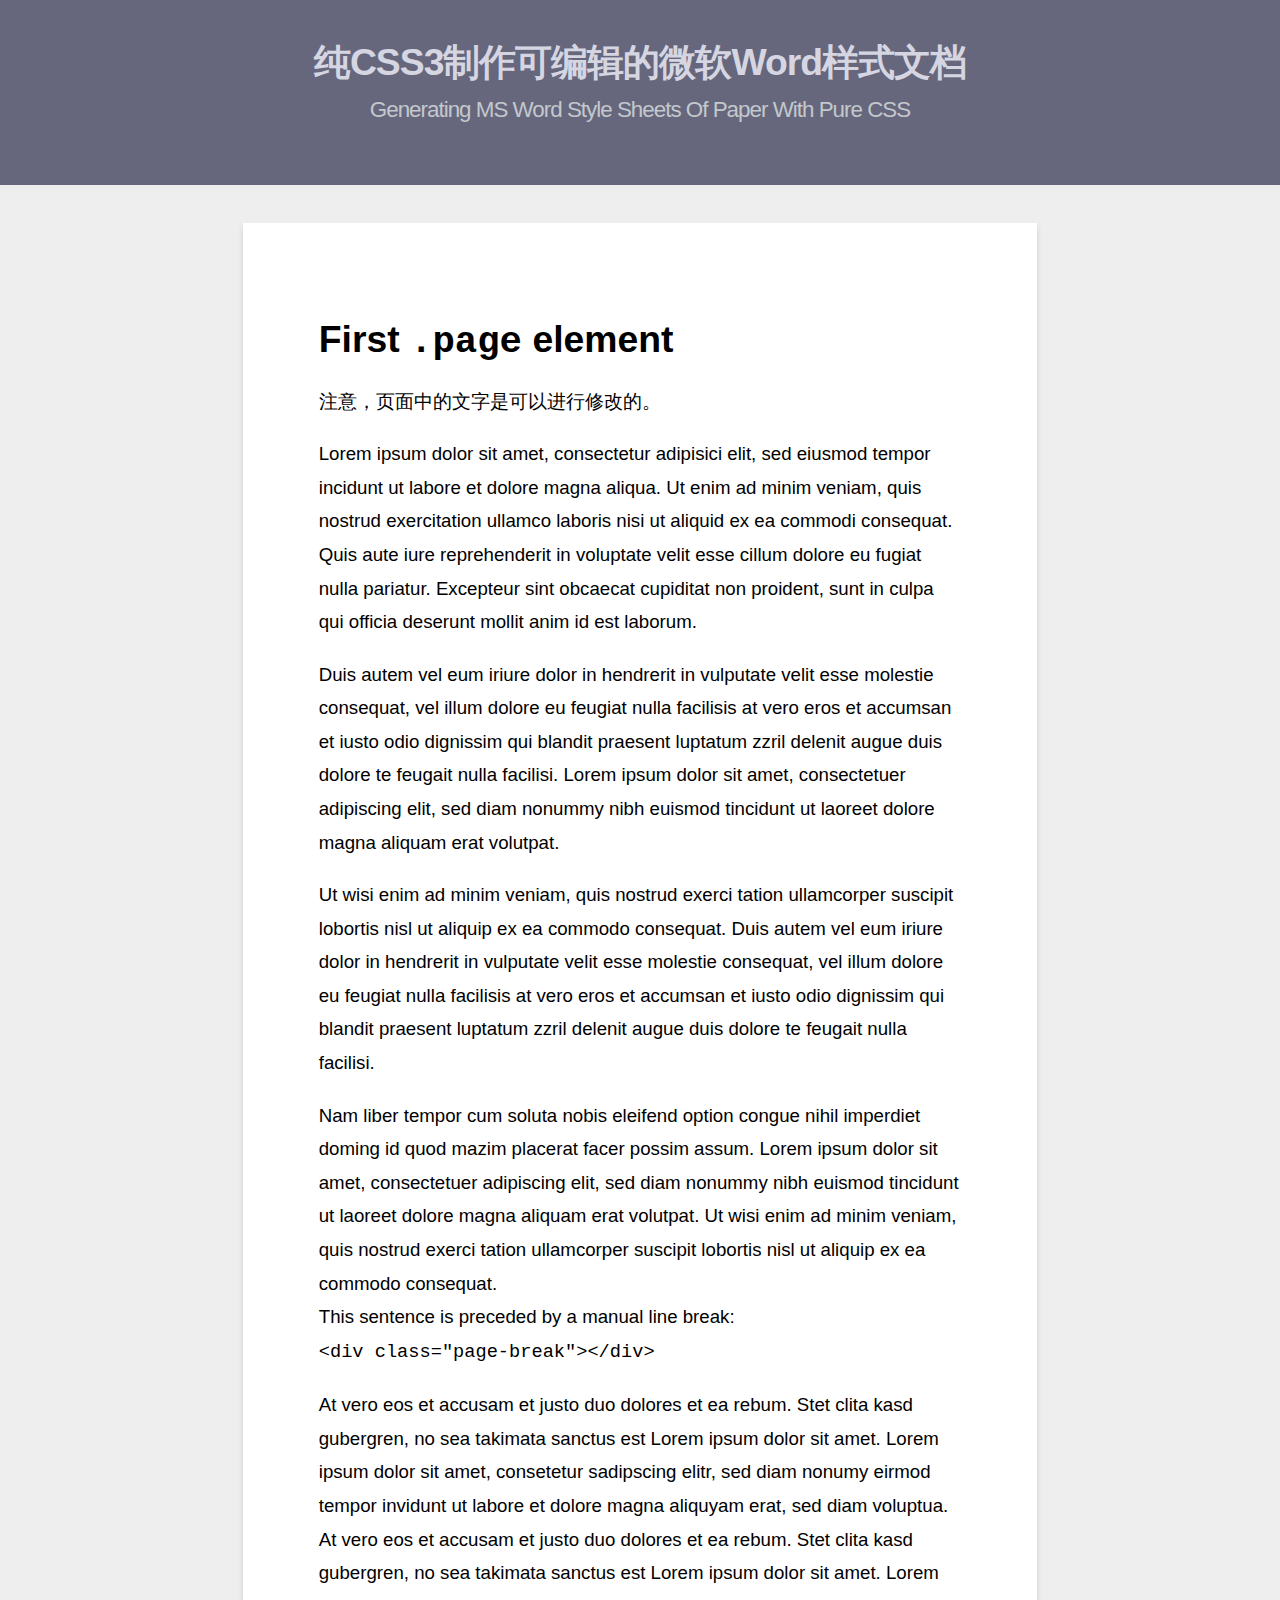
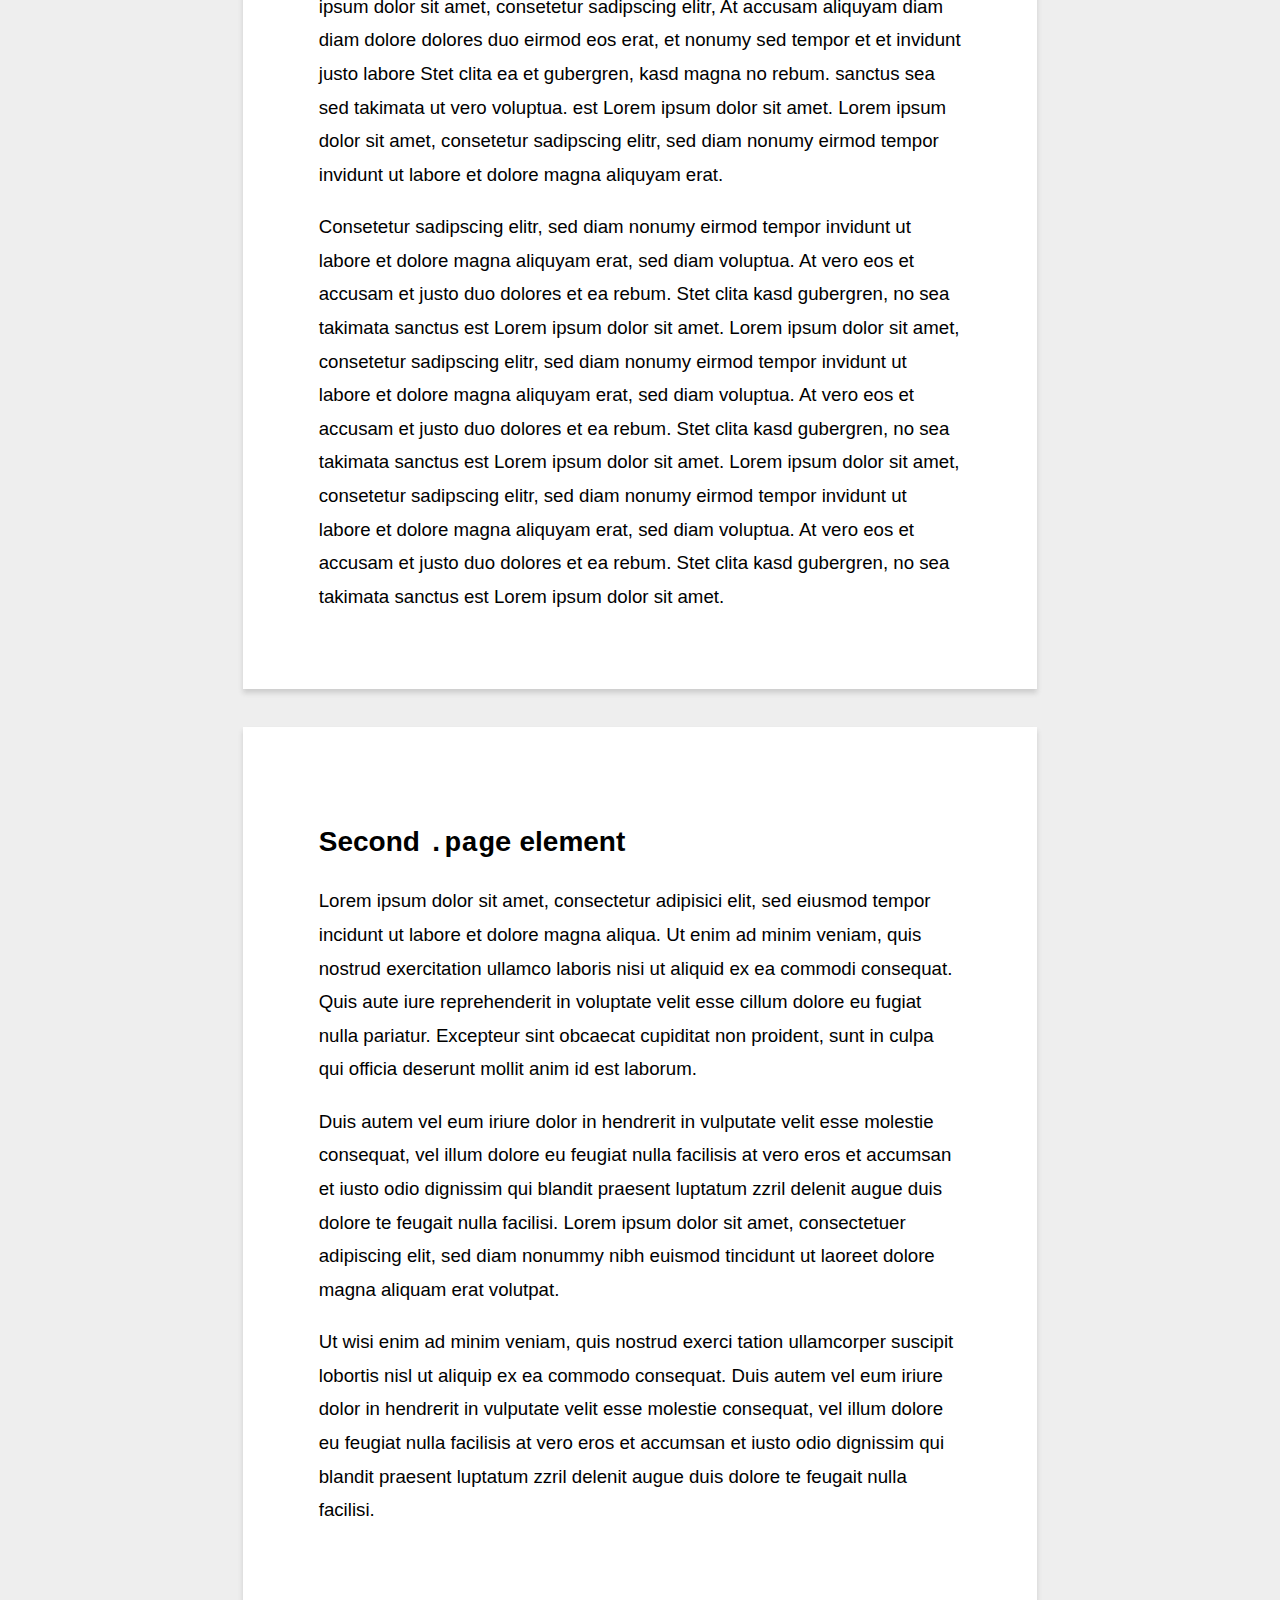
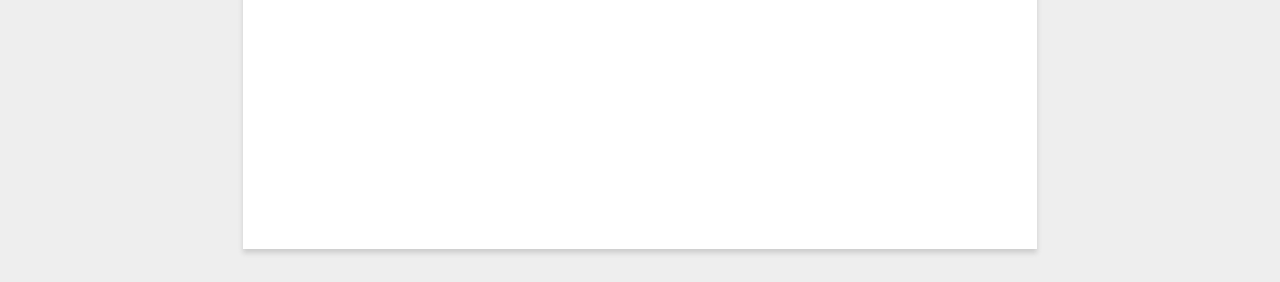
<file: wordcss/index.html>
<!DOCTYPE html>
<html lang="zh">
<head>
	<meta charset="UTF-8">
	<meta http-equiv="X-UA-Compatible" content="IE=edge,chrome=1"> 
	<meta name="viewport" content="width=device-width, initial-scale=1.0">
	<title>纯CSS3制作可编辑的微软Word样式文档|DEMO_jQuery之家-自由分享jQuery、html5、css3的插件库</title>
	<link rel="stylesheet" type="text/css" href="css/normalize.css" />
	<link rel="stylesheet" type="text/css" href="css/htmleaf-demo.css">
	<link rel="stylesheet" type="text/css" href="css/sheets-of-paper-a4.css">
	<!--[if IE]>
		<script src="http://libs.useso.com/js/html5shiv/3.7/html5shiv.min.js"></script>
	<![endif]-->
</head>
<body class="document">
	<div class="htmleaf-container">
		<header class="htmleaf-header">
			<h1>纯CSS3制作可编辑的微软Word样式文档 <span>Generating MS Word Style Sheets Of Paper With Pure CSS</span></h1>
			<div class="htmleaf-links">								
			</div>
		</header>
	</div>
	<div class="page" contenteditable="true">
		<h1>First <code>.page</code> element</h1>
		<p>注意，页面中的文字是可以进行修改的。</p>
		<p>Lorem ipsum dolor sit amet, consectetur adipisici elit, sed eiusmod tempor incidunt ut labore et dolore magna aliqua. Ut enim ad minim veniam, quis nostrud exercitation ullamco laboris nisi ut aliquid ex ea commodi consequat. Quis aute iure reprehenderit in voluptate velit esse cillum dolore eu fugiat nulla pariatur. Excepteur sint obcaecat cupiditat non proident, sunt in culpa qui officia deserunt mollit anim id est laborum.</p>
		<p>Duis autem vel eum iriure dolor in hendrerit in vulputate velit esse molestie consequat, vel illum dolore eu feugiat nulla facilisis at vero eros et accumsan et iusto odio dignissim qui blandit praesent luptatum zzril delenit augue duis dolore te feugait nulla facilisi. Lorem ipsum dolor sit amet, consectetuer adipiscing elit, sed diam nonummy nibh euismod tincidunt ut laoreet dolore magna aliquam erat volutpat.</p>
		<p>Ut wisi enim ad minim veniam, quis nostrud exerci tation ullamcorper suscipit lobortis nisl ut aliquip ex ea commodo consequat. Duis autem vel eum iriure dolor in hendrerit in vulputate velit esse molestie consequat, vel illum dolore eu feugiat nulla facilisis at vero eros et accumsan et iusto odio dignissim qui blandit praesent luptatum zzril delenit augue duis dolore te feugait nulla facilisi.</p>
		<p>Nam liber tempor cum soluta nobis eleifend option congue nihil imperdiet doming id quod mazim placerat facer possim assum. Lorem ipsum dolor sit amet, consectetuer adipiscing elit, sed diam nonummy nibh euismod tincidunt ut laoreet dolore magna aliquam erat volutpat. Ut wisi enim ad minim veniam, quis nostrud exerci tation ullamcorper suscipit lobortis nisl ut aliquip ex ea commodo consequat.</p>
		<div class="page-break"></div>
		<p>This sentence is preceded by a manual line break:<br /><code>&lt;div class="page-break"&gt;&lt;/div&gt;</code></p>
		<p>At vero eos et accusam et justo duo dolores et ea rebum. Stet clita kasd gubergren, no sea takimata sanctus est Lorem ipsum dolor sit amet. Lorem ipsum dolor sit amet, consetetur sadipscing elitr, sed diam nonumy eirmod tempor invidunt ut labore et dolore magna aliquyam erat, sed diam voluptua. At vero eos et accusam et justo duo dolores et ea rebum. Stet clita kasd gubergren, no sea takimata sanctus est Lorem ipsum dolor sit amet. Lorem ipsum dolor sit amet, consetetur sadipscing elitr, At accusam aliquyam diam diam dolore dolores duo eirmod eos erat, et nonumy sed tempor et et invidunt justo labore Stet clita ea et gubergren, kasd magna no rebum. sanctus sea sed takimata ut vero voluptua. est Lorem ipsum dolor sit amet. Lorem ipsum dolor sit amet, consetetur sadipscing elitr, sed diam nonumy eirmod tempor invidunt ut labore et dolore magna aliquyam erat.</p>
		<p>Consetetur sadipscing elitr, sed diam nonumy eirmod tempor invidunt ut labore et dolore magna aliquyam erat, sed diam voluptua. At vero eos et accusam et justo duo dolores et ea rebum. Stet clita kasd gubergren, no sea takimata sanctus est Lorem ipsum dolor sit amet. Lorem ipsum dolor sit amet, consetetur sadipscing elitr, sed diam nonumy eirmod tempor invidunt ut labore et dolore magna aliquyam erat, sed diam voluptua. At vero eos et accusam et justo duo dolores et ea rebum. Stet clita kasd gubergren, no sea takimata sanctus est Lorem ipsum dolor sit amet. Lorem ipsum dolor sit amet, consetetur sadipscing elitr, sed diam nonumy eirmod tempor invidunt ut labore et dolore magna aliquyam erat, sed diam voluptua. At vero eos et accusam et justo duo dolores et ea rebum. Stet clita kasd gubergren, no sea takimata sanctus est Lorem ipsum dolor sit amet.</p>
	</div>
	<div class="page" contenteditable="true">
		<h2>Second <code>.page</code> element</h2>
		<p>Lorem ipsum dolor sit amet, consectetur adipisici elit, sed eiusmod tempor incidunt ut labore et dolore magna aliqua. Ut enim ad minim veniam, quis nostrud exercitation ullamco laboris nisi ut aliquid ex ea commodi consequat. Quis aute iure reprehenderit in voluptate velit esse cillum dolore eu fugiat nulla pariatur. Excepteur sint obcaecat cupiditat non proident, sunt in culpa qui officia deserunt mollit anim id est laborum.</p>
		<p>Duis autem vel eum iriure dolor in hendrerit in vulputate velit esse molestie consequat, vel illum dolore eu feugiat nulla facilisis at vero eros et accumsan et iusto odio dignissim qui blandit praesent luptatum zzril delenit augue duis dolore te feugait nulla facilisi. Lorem ipsum dolor sit amet, consectetuer adipiscing elit, sed diam nonummy nibh euismod tincidunt ut laoreet dolore magna aliquam erat volutpat.</p>
		<p>Ut wisi enim ad minim veniam, quis nostrud exerci tation ullamcorper suscipit lobortis nisl ut aliquip ex ea commodo consequat. Duis autem vel eum iriure dolor in hendrerit in vulputate velit esse molestie consequat, vel illum dolore eu feugiat nulla facilisis at vero eros et accumsan et iusto odio dignissim qui blandit praesent luptatum zzril delenit augue duis dolore te feugait nulla facilisi.</p>
	</div>
	
	<script type="text/javascript">
		// window.print();
	</script>
</body>
</html>
</file>
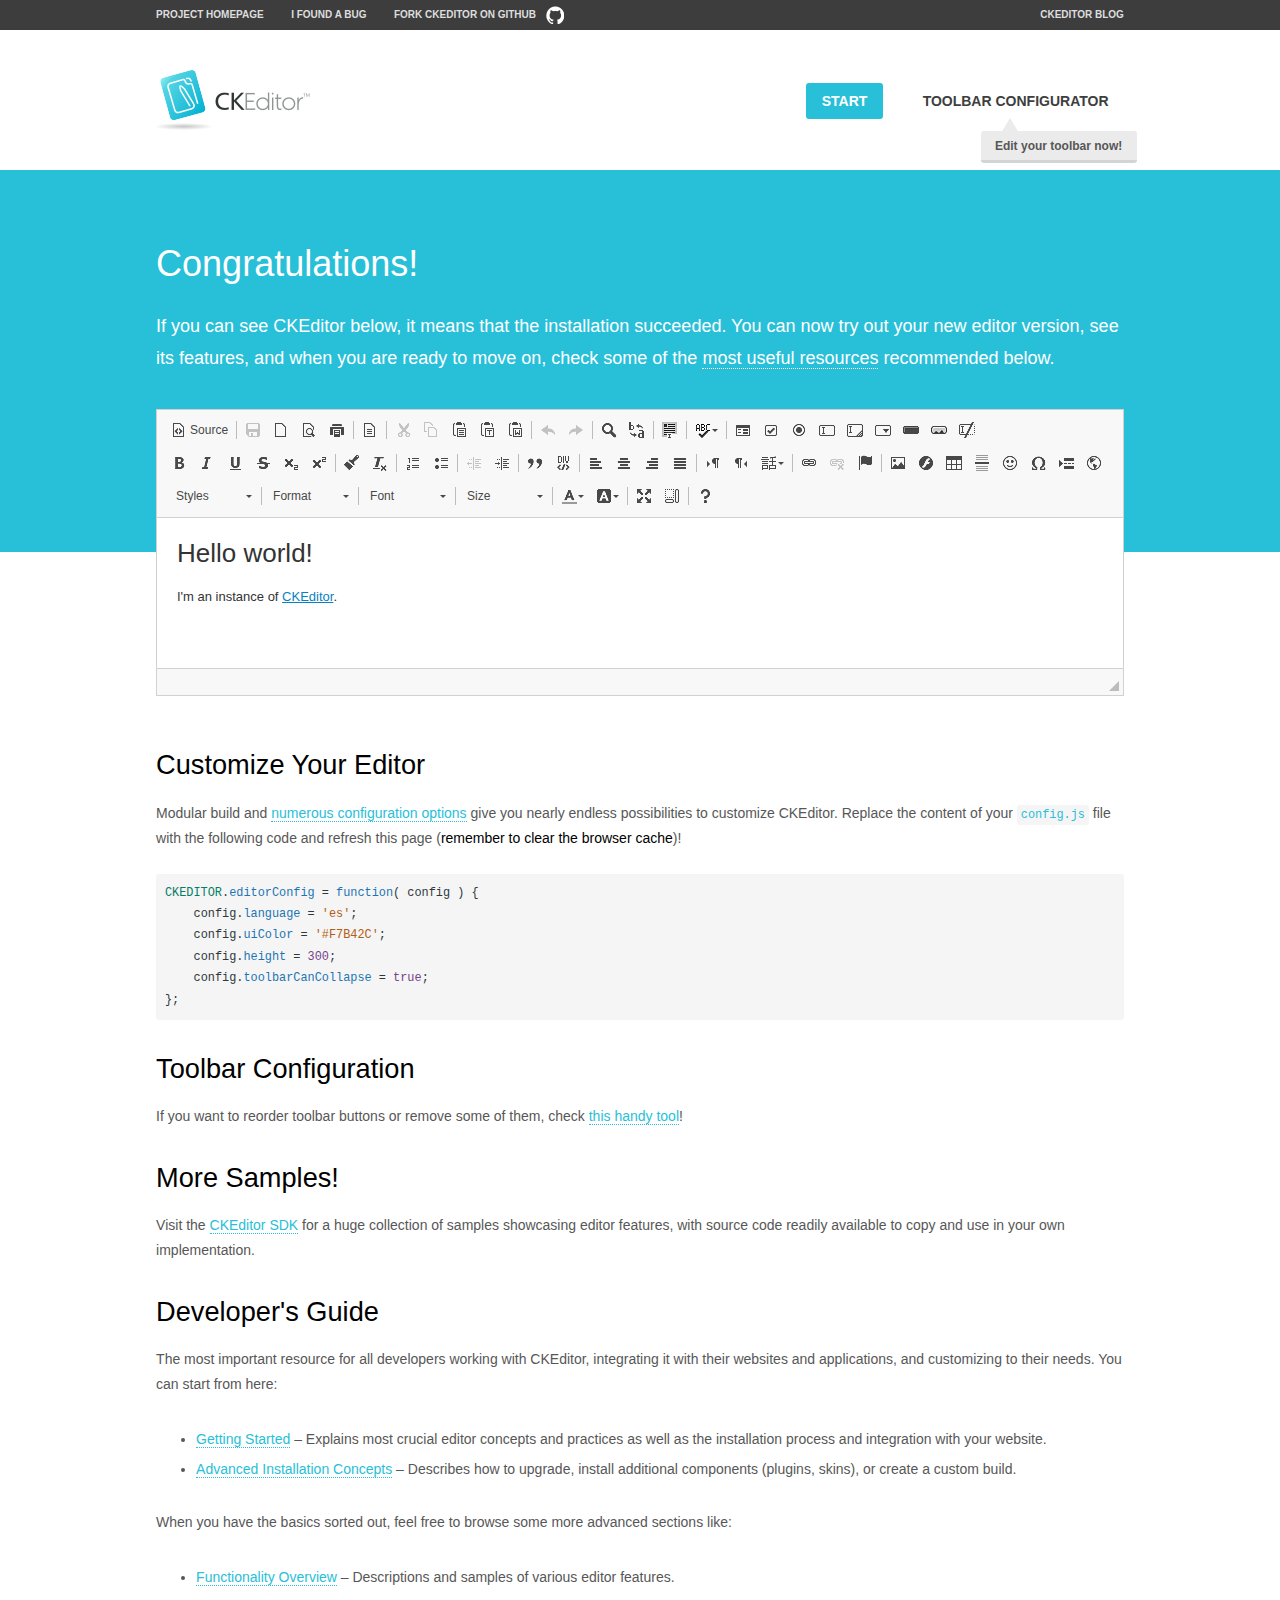
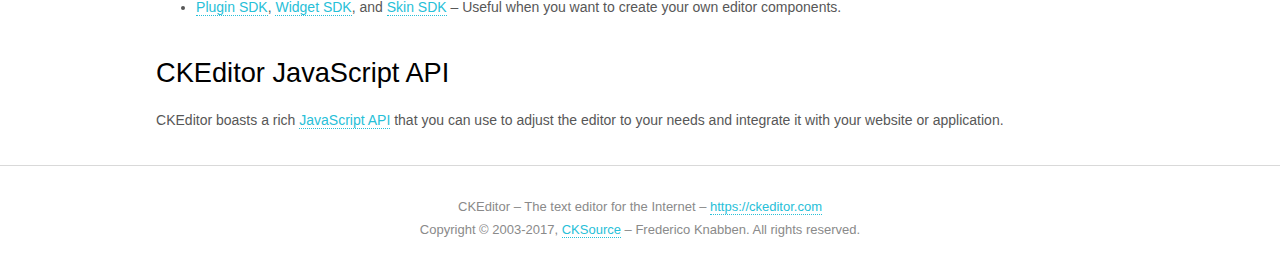
<file: ckeditor4/samples/index.html>
<!DOCTYPE html>
<!--
Copyright (c) 2003-2017, CKSource - Frederico Knabben. All rights reserved.
For licensing, see LICENSE.md or https://ckeditor.com/legal/ckeditor-oss-license
-->
<html>
<head>
	<meta charset="utf-8">
	<title>CKEditor Sample</title>
	<script src="../ckeditor.js"></script>
	<script src="js/sample.js"></script>
	<link rel="stylesheet" href="css/samples.css">
	<link rel="stylesheet" href="toolbarconfigurator/lib/codemirror/neo.css">
</head>
<body id="main">

<nav class="navigation-a">
	<div class="grid-container">
		<ul class="navigation-a-left grid-width-70">
			<li><a href="https://ckeditor.com/ckeditor-4/">Project Homepage</a></li>
			<li><a href="https://github.com/ckeditor/ckeditor-dev/issues">I found a bug</a></li>
			<li><a href="http://github.com/ckeditor/ckeditor-dev" class="icon-pos-right icon-navigation-a-github">Fork CKEditor on GitHub</a></li>
		</ul>
		<ul class="navigation-a-right grid-width-30">
			<li><a href="https://ckeditor.com/blog/">CKEditor Blog</a></li>
		</ul>
	</div>
</nav>

<header class="header-a">
	<div class="grid-container">
		<h1 class="header-a-logo grid-width-30">
			<a href="index.html"><img src="img/logo.png" alt="CKEditor Sample"></a>
		</h1>

		<nav class="navigation-b grid-width-70">
			<ul>
				<li><a href="index.html" class="button-a button-a-background">Start</a></li>
				<li><a href="toolbarconfigurator/index.html" class="button-a">Toolbar configurator <span class="balloon-a balloon-a-nw">Edit your toolbar now!</span></a></li>
			</ul>
		</nav>
	</div>
</header>

<main>
	<div class="adjoined-top">
		<div class="grid-container">
			<div class="content grid-width-100">
				<h1>Congratulations!</h1>
				<p>
					If you can see CKEditor below, it means that the installation succeeded.
					You can now try out your new editor version, see its features, and when you are ready to move on, check some of the <a href="#sample-customize">most useful resources</a> recommended below.
				</p>
			</div>
		</div>
	</div>
	<div class="adjoined-bottom">
		<div class="grid-container">
			<div class="grid-width-100">
				<div id="editor">
					<h1>Hello world!</h1>
					<p>I'm an instance of <a href="https://ckeditor.com">CKEditor</a>.</p>
				</div>
			</div>
		</div>
	</div>

	<div class="grid-container">
		<div class="content grid-width-100">
			<section id="sample-customize">
				<h2>Customize Your Editor</h2>
				<p>Modular build and <a href="https://docs.ckeditor.com/ckeditor4/docs/#!/guide/dev_configuration">numerous configuration options</a> give you nearly endless possibilities to customize CKEditor. Replace the content of your <code><a href="../config.js">config.js</a></code> file with the following code and refresh this page (<strong>remember to clear the browser cache</strong>)!</p>
		<pre class="cm-s-neo CodeMirror"><code><span style="padding-right: 0.1px;"><span class="cm-variable">CKEDITOR</span>.<span class="cm-property">editorConfig</span> <span class="cm-operator">=</span> <span class="cm-keyword">function</span>( <span class="cm-def">config</span> ) {</span>
<span style="padding-right: 0.1px;"><span class="cm-tab">	</span><span class="cm-variable-2">config</span>.<span class="cm-property">language</span> <span class="cm-operator">=</span> <span class="cm-string">'es'</span>;</span>
<span style="padding-right: 0.1px;"><span class="cm-tab">	</span><span class="cm-variable-2">config</span>.<span class="cm-property">uiColor</span> <span class="cm-operator">=</span> <span class="cm-string">'#F7B42C'</span>;</span>
<span style="padding-right: 0.1px;"><span class="cm-tab">	</span><span class="cm-variable-2">config</span>.<span class="cm-property">height</span> <span class="cm-operator">=</span> <span class="cm-number">300</span>;</span>
<span style="padding-right: 0.1px;"><span class="cm-tab">	</span><span class="cm-variable-2">config</span>.<span class="cm-property">toolbarCanCollapse</span> <span class="cm-operator">=</span> <span class="cm-atom">true</span>;</span>
<span style="padding-right: 0.1px;">};</span></code></pre>
			</section>

			<section>
				<h2>Toolbar Configuration</h2>
				<p>If you want to reorder toolbar buttons or remove some of them, check <a href="toolbarconfigurator/index.html">this handy tool</a>!</p>
			</section>

			<section>
				<h2>More Samples!</h2>
				<p>Visit the <a href="https://sdk.ckeditor.com">CKEditor SDK</a> for a huge collection of samples showcasing editor features, with source code readily available to copy and use in your own implementation.</p>
			</section>

			<section>
				<h2>Developer's Guide</h2>
				<p>The most important resource for all developers working with CKEditor, integrating it with their websites and applications, and customizing to their needs. You can start from here:</p>
				<ul>
					<li><a href="https://docs.ckeditor.com/ckeditor4/docs/#!/guide/dev_installation">Getting Started</a> &ndash; Explains most crucial editor concepts and practices as well as the installation process and integration with your website.</li>
					<li><a href="https://docs.ckeditor.com/ckeditor4/docs/#!/guide/dev_advanced_installation">Advanced Installation Concepts</a> &ndash; Describes how to upgrade, install additional components (plugins, skins), or create a custom build.</li>
				</ul>
					<p>When you have the basics sorted out, feel free to browse some more advanced sections like:</p>
				<ul>
					<li><a href="https://docs.ckeditor.com/ckeditor4/docs/#!/guide/dev_features">Functionality Overview</a> &ndash; Descriptions and samples of various editor features.</li>
					<li><a href="https://docs.ckeditor.com/ckeditor4/docs/#!/guide/plugin_sdk_intro">Plugin SDK</a>, <a href="https://docs.ckeditor.com/ckeditor4/docs/#!/guide/widget_sdk_intro">Widget SDK</a>, and <a href="https://docs.ckeditor.com/ckeditor4/docs/#!/guide/skin_sdk_intro">Skin SDK</a> &ndash; Useful when you want to create your own editor components.</li>
				</ul>
			</section>

			<section>
				<h2>CKEditor JavaScript API</h2>
				<p>CKEditor boasts a rich <a href="https://docs.ckeditor.com/ckeditor4/docs/#!/api">JavaScript API</a> that you can use to adjust the editor to your needs and integrate it with your website or application.</p>
			</section>
		</div>
	</div>
</main>

<footer class="footer-a grid-container">
	<div class="grid-container">
		<p class="grid-width-100">
			CKEditor &ndash; The text editor for the Internet &ndash; <a class="samples" href="https://ckeditor.com/">https://ckeditor.com</a>
		</p>
		<p class="grid-width-100" id="copy">
			Copyright &copy; 2003-2017, <a class="samples" href="https://cksource.com/">CKSource</a> &ndash; Frederico Knabben. All rights reserved.
		</p>
	</div>
</footer>
<script>
	initSample();
</script>

</body>
</html>
</file>
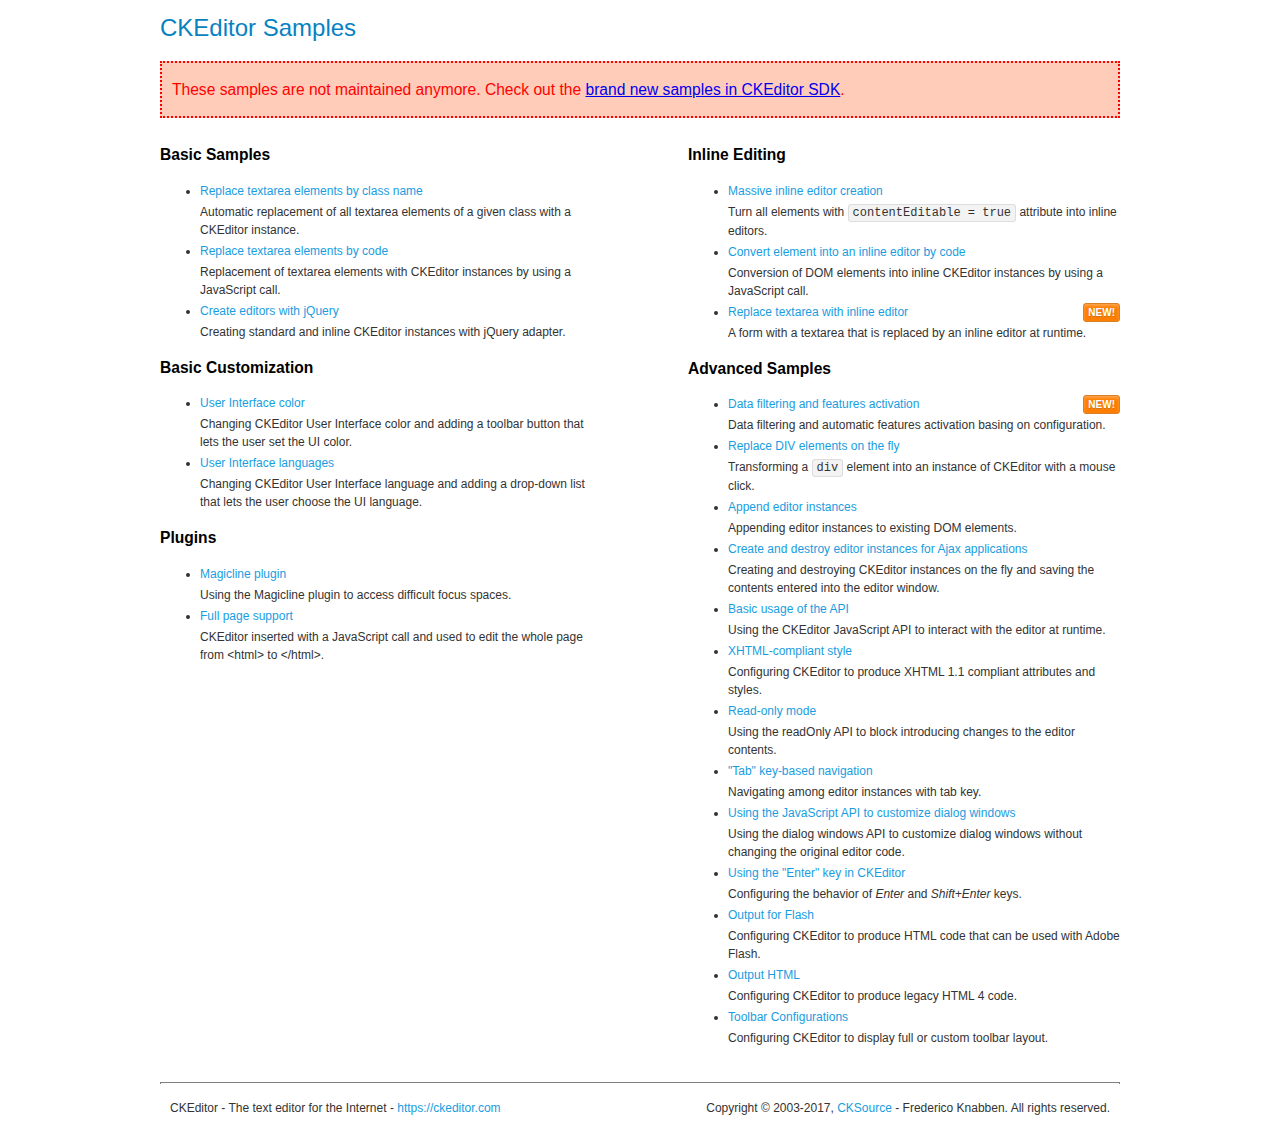
<file: ckeditor4/samples/old/index.html>
<!DOCTYPE html>
<!--
Copyright (c) 2003-2017, CKSource - Frederico Knabben. All rights reserved.
For licensing, see LICENSE.md or https://ckeditor.com/legal/ckeditor-oss-license
-->
<html>
<head>
	<meta charset="utf-8">
	<title>CKEditor Samples</title>
	<link rel="stylesheet" href="sample.css">
</head>
<body>
	<h1 class="samples">
		CKEditor Samples
	</h1>
	<div class="warning deprecated">
		These samples are not maintained anymore. Check out the <a href="https://sdk.ckeditor.com/">brand new samples in CKEditor SDK</a>.
	</div>
	<div class="twoColumns">
		<div class="twoColumnsLeft">
			<h2 class="samples">
				Basic Samples
			</h2>
			<dl class="samples">
				<dt><a class="samples" href="replacebyclass.html">Replace textarea elements by class name</a></dt>
				<dd>Automatic replacement of all textarea elements of a given class with a CKEditor instance.</dd>

				<dt><a class="samples" href="replacebycode.html">Replace textarea elements by code</a></dt>
				<dd>Replacement of textarea elements with CKEditor instances by using a JavaScript call.</dd>

				<dt><a class="samples" href="jquery.html">Create editors with jQuery</a></dt>
				<dd>Creating standard and inline CKEditor instances with jQuery adapter.</dd>
			</dl>

			<h2 class="samples">
				Basic Customization
			</h2>
			<dl class="samples">
				<dt><a class="samples" href="uicolor.html">User Interface color</a></dt>
				<dd>Changing CKEditor User Interface color and adding a toolbar button that lets the user set the UI color.</dd>

				<dt><a class="samples" href="uilanguages.html">User Interface languages</a></dt>
				<dd>Changing CKEditor User Interface language and adding a drop-down list that lets the user choose the UI language.</dd>
			</dl>


			<h2 class="samples">Plugins</h2>
<dl class="samples">
<dt><a class="samples" href="magicline/magicline.html">Magicline plugin</a></dt>
<dd>Using the Magicline plugin to access difficult focus spaces.</dd>

<dt><a class="samples" href="wysiwygarea/fullpage.html">Full page support</a></dt>
<dd>CKEditor inserted with a JavaScript call and used to edit the whole page from &lt;html&gt; to &lt;/html&gt;.</dd>
</dl>
		</div>
		<div class="twoColumnsRight">
			<h2 class="samples">
				Inline Editing
			</h2>
			<dl class="samples">
				<dt><a class="samples" href="inlineall.html">Massive inline editor creation</a></dt>
				<dd>Turn all elements with <code>contentEditable = true</code> attribute into inline editors.</dd>

				<dt><a class="samples" href="inlinebycode.html">Convert element into an inline editor by code</a></dt>
				<dd>Conversion of DOM elements into inline CKEditor instances by using a JavaScript call.</dd>

				<dt><a class="samples" href="inlinetextarea.html">Replace textarea with inline editor</a> <span class="new">New!</span></dt>
				<dd>A form with a textarea that is replaced by an inline editor at runtime.</dd>

				
			</dl>

			<h2 class="samples">
				Advanced Samples
			</h2>
			<dl class="samples">
				<dt><a class="samples" href="datafiltering.html">Data filtering and features activation</a> <span class="new">New!</span></dt>
				<dd>Data filtering and automatic features activation basing on configuration.</dd>

				<dt><a class="samples" href="divreplace.html">Replace DIV elements on the fly</a></dt>
				<dd>Transforming a <code>div</code> element into an instance of CKEditor with a mouse click.</dd>

				<dt><a class="samples" href="appendto.html">Append editor instances</a></dt>
				<dd>Appending editor instances to existing DOM elements.</dd>

				<dt><a class="samples" href="ajax.html">Create and destroy editor instances for Ajax applications</a></dt>
				<dd>Creating and destroying CKEditor instances on the fly and saving the contents entered into the editor window.</dd>

				<dt><a class="samples" href="api.html">Basic usage of the API</a></dt>
				<dd>Using the CKEditor JavaScript API to interact with the editor at runtime.</dd>

				<dt><a class="samples" href="xhtmlstyle.html">XHTML-compliant style</a></dt>
				<dd>Configuring CKEditor to produce XHTML 1.1 compliant attributes and styles.</dd>

				<dt><a class="samples" href="readonly.html">Read-only mode</a></dt>
				<dd>Using the readOnly API to block introducing changes to the editor contents.</dd>

				<dt><a class="samples" href="tabindex.html">"Tab" key-based navigation</a></dt>
				<dd>Navigating among editor instances with tab key.</dd>


				
<dt><a class="samples" href="dialog/dialog.html">Using the JavaScript API to customize dialog windows</a></dt>
<dd>Using the dialog windows API to customize dialog windows without changing the original editor code.</dd>

<dt><a class="samples" href="enterkey/enterkey.html">Using the &quot;Enter&quot; key in CKEditor</a></dt>
<dd>Configuring the behavior of <em>Enter</em> and <em>Shift+Enter</em> keys.</dd>

<dt><a class="samples" href="htmlwriter/outputforflash.html">Output for Flash</a></dt>
<dd>Configuring CKEditor to produce HTML code that can be used with Adobe Flash.</dd>

<dt><a class="samples" href="htmlwriter/outputhtml.html">Output HTML</a></dt>
<dd>Configuring CKEditor to produce legacy HTML 4 code.</dd>

<dt><a class="samples" href="toolbar/toolbar.html">Toolbar Configurations</a></dt>
<dd>Configuring CKEditor to display full or custom toolbar layout.</dd>

			</dl>
		</div>
	</div>
	<div id="footer">
		<hr>
		<p>
			CKEditor - The text editor for the Internet - <a class="samples" href="https://ckeditor.com/">https://ckeditor.com</a>
		</p>
		<p id="copy">
			Copyright &copy; 2003-2017, <a class="samples" href="https://cksource.com/">CKSource</a> - Frederico Knabben. All rights reserved.
		</p>
	</div>
</body>
</html>
</file>
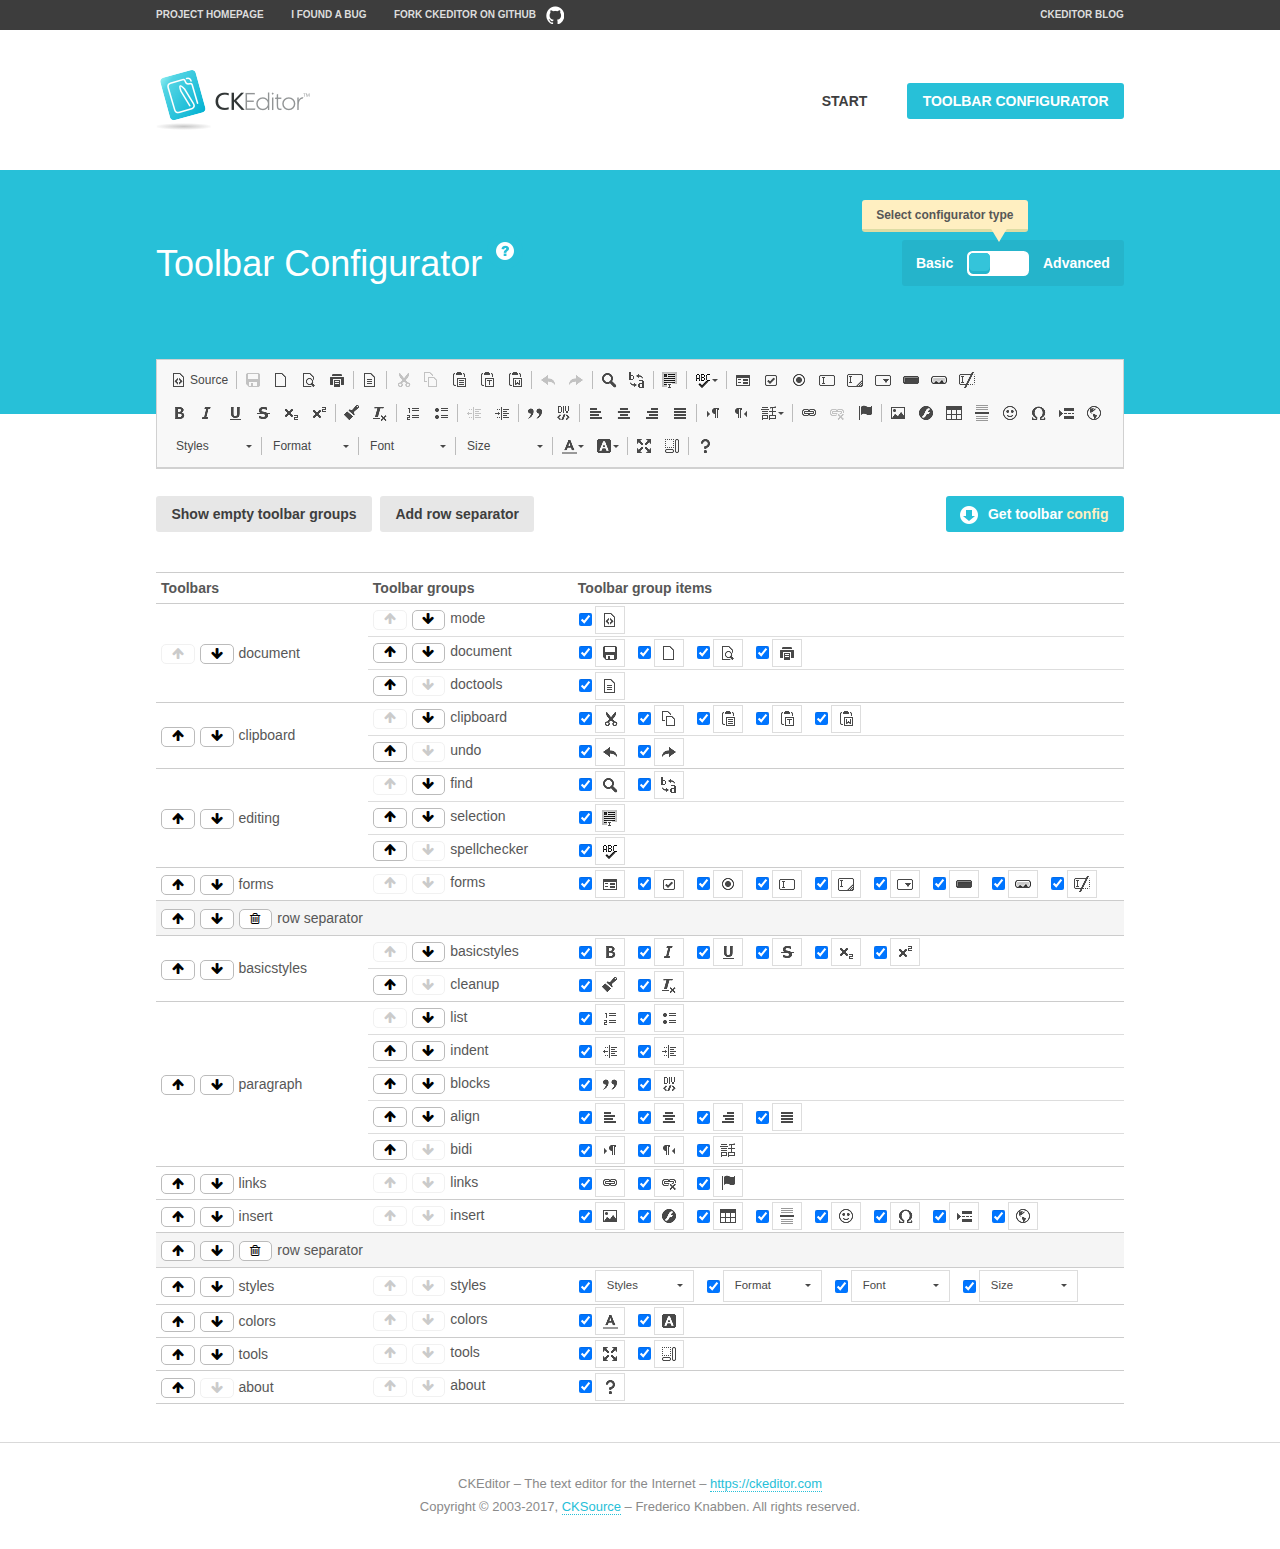
<file: ckeditor4/samples/toolbarconfigurator/index.html>
<!DOCTYPE html>
<!--
Copyright (c) 2003-2017, CKSource - Frederico Knabben. All rights reserved.
For licensing, see LICENSE.md or https://ckeditor.com/legal/ckeditor-oss-license
-->
<!--[if IE 8]><html class="ie8"><![endif]-->
<!--[if gt IE 8]><html><![endif]-->
<!--[if !IE]><!--><html><!--<![endif]-->
<head>
	<meta charset="utf-8">
	<title>Toolbar Configurator</title>
	<script src="../../ckeditor.js"></script>
	<script>
		if ( CKEDITOR.env.ie && CKEDITOR.env.version < 9 )
			CKEDITOR.tools.enableHtml5Elements( document );
	</script>
	<link rel="stylesheet" href="lib/codemirror/codemirror.css">
	<link rel="stylesheet" href="lib/codemirror/show-hint.css">
	<link rel="stylesheet" href="lib/codemirror/neo.css">
	<link rel="stylesheet" href="css/fontello.css">
	<link rel="stylesheet" href="../css/samples.css">
</head>
<body id="toolbar">

<nav class="navigation-a">
	<div class="grid-container">
		<ul class="navigation-a-left grid-width-70">
			<li><a href="https://ckeditor.com/ckeditor-4/">Project Homepage</a></li>
			<li><a href="https://github.com/ckeditor/ckeditor-dev/issues">I found a bug</a></li>
			<li><a href="http://github.com/ckeditor/ckeditor-dev" class="icon-pos-right icon-navigation-a-github">Fork CKEditor on GitHub</a></li>
		</ul>
		<ul class="navigation-a-right grid-width-30">
			<li><a href="https://ckeditor.com/blog/">CKEditor Blog</a></li>
		</ul>
	</div>
</nav>

<header class="header-a">
	<div class="grid-container">
		<h1 class="header-a-logo grid-width-30">
			<a href="../index.html"><img src="../img/logo.png" alt="CKEditor Logo"></a>
		</h1>
		<nav class="navigation-b grid-width-70">
			<ul>
				<li><a href="../index.html"  class="button-a">Start</a></li>
				<li><a href="index.html"  class="button-a button-a-background">Toolbar configurator</a></li>
			</ul>
		</nav>
	</div>
</header>

<main>
	<div class="adjoined-top">
		<div class="grid-container">
			<div class="content grid-width-100">
				<div class="grid-container-nested">
					<h1 class="grid-width-60">
						Toolbar Configurator
						<a href="#help-content" type="button" title="Configurator help" id="help" class="button-a button-a-background button-a-no-text icon-pos-left icon-question-mark">Help</a>
					</h1>

					<div class="grid-width-40 grid-switch-magic">
						<div class="switch">
							<span class="balloon-a balloon-a-se">Select configurator type</span>
							<input type="radio" name="radio" data-num="1" id="radio-basic" />
							<input type="radio" name="radio" data-num="2" id="radio-advanced" />
							<label data-for="1" for="radio-basic">Basic</label>
							<span class="switch-inner">
								<span class="handler"></span>
							</span>
							<label data-for="2" for="radio-advanced">Advanced</label>
						</div>
					</div>
				</div>
			</div>
		</div>
	</div>
	<div class="adjoined-bottom">
		<div class="grid-container">
			<div class="grid-width-100">
				<div class="editors-container">
					<div id="editor-basic"></div>
					<div id="editor-advanced"></div>
				</div>
			</div>
		</div>
	</div>

	<div class="grid-container configurator">
		<div class="content grid-width-100">
			<div class="configurator">
				<div>
					<div id="toolbarModifierWrapper"></div>
				</div>
			</div>
		</div>
	</div>

	<div id="help-content">
		<div class="grid-container">
			<div class="grid-width-100">
				<h2>What Am I Doing Here?</h2>

				<div class="grid-container grid-container-nested">
					<div class="basic">
						<div class="grid-width-50">
							<p>Arrange <a href="https://docs.ckeditor.com/ckeditor4/docs/#!/api/CKEDITOR.config-cfg-toolbarGroups">toolbar groups</a>, toggle <a href="https://docs.ckeditor.com/ckeditor4/docs/#!/api/CKEDITOR.config-cfg-removeButtons">button visibility</a> according to your needs and get your toolbar configuration.</p>
							<p>You can replace the content of the <a href="../../config.js"><code>config.js</code></a> file with the generated configuration. If you already set some configuration options you will need to merge both configurations.</p>
						</div>
						<div class="grid-width-50">
							<p>Read more about different ways of <a href="https://docs.ckeditor.com/ckeditor4/docs/#!/guide/dev_configuration">setting configuration</a> and do not forget about <strong>clearing browser cache</strong>.</p>
							<p>Arranging toolbar groups is the recommended way of configuring the toolbar, but if you need more freedom you can use the <a href="#advanced">advanced configurator</a>.</p>
						</div>
					</div>
					<div class="advanced" style="display: none;">
						<div class="grid-width-50">
							<p>With this code editor you can edit your <a href="https://docs.ckeditor.com/ckeditor4/docs/#!/api/CKEDITOR.config-cfg-toolbar">toolbar configuration</a> live.</p>
							<p>You can replace the content of the <a href="../../config.js"><code>config.js</code></a> file with the generated configuration. If you already set some configuration options you will need to merge both configurations.</p>
						</div>
						<div class="grid-width-50">
							<p>Read more about different ways of <a href="https://docs.ckeditor.com/ckeditor4/docs/#!/guide/dev_configuration">setting configuration</a> and do not forget about <strong>clearing browser cache</strong>.</p>
						</div>
					</div>
				</div>

				<p class="grid-container grid-container-nested">
					<button type="button" class="help-content-close grid-width-100 button-a button-a-background">Got it. Let's play!</button>
				</p>
			</div>
		</div>
	</div>
</main>

<footer class="footer-a grid-container">
	<p class="grid-width-100">
		CKEditor &ndash; The text editor for the Internet &ndash; <a class="samples" href="https://ckeditor.com/">https://ckeditor.com</a>
	</p>
	<p class="grid-width-100" id="copy">
		Copyright &copy; 2003-2017, <a class="samples" href="https://cksource.com/">CKSource</a> &ndash; Frederico Knabben. All rights reserved.
	</p>
</footer>

<script src="lib/codemirror/codemirror.js"></script>
<script src="lib/codemirror/javascript.js"></script>
<script src="lib/codemirror/show-hint.js"></script>

<script src="js/fulltoolbareditor.js"></script>
<script src="js/abstracttoolbarmodifier.js"></script>
<script src="js/toolbarmodifier.js"></script>
<script src="js/toolbartextmodifier.js"></script>
<script src="../js/sf.js"></script>

<script>
	( function() {
		'use strict';

		var mode = ( window.location.hash.substr( 1 ) === 'advanced' ) ? 'advanced' : 'basic',
			configuratorSection = CKEDITOR.document.findOne( 'main > .grid-container.configurator' ),
			basicInstruction = CKEDITOR.document.findOne( '#help-content .basic' ),
			advancedInstruction = CKEDITOR.document.findOne( '#help-content .advanced' ),

			// Configurator mode switcher.
			modeSwitchBasic = CKEDITOR.document.getById( 'radio-basic' ),
			modeSwitchAdvanced = CKEDITOR.document.getById( 'radio-advanced' );

		// Initial setup
		function updateSwitcher() {
			if ( mode === 'advanced' ) {
				modeSwitchAdvanced.$.checked = true;
			} else {
				modeSwitchBasic.$.checked = true;
			}
		}

		updateSwitcher();

		CKEDITOR.document.getWindow().on( 'hashchange', function( e ) {
			var hash = window.location.hash.substr( 1 );
			if ( !( hash === 'advanced' || hash === 'basic' ) ) {
				return;
			}
			mode = hash;
			onToolbarsDone( mode );
		} );

		CKEDITOR.document.getWindow().on( 'resize', function() {
			updateToolbar( ( mode === 'basic' ? toolbarModifier : toolbarTextModifier )[ 'editorInstance' ] );
		} );

		function onRefresh( modifier ) {
			modifier = modifier || this;

			if ( mode === 'basic' && modifier instanceof ToolbarConfigurator.ToolbarTextModifier ) {
				return;
			}

			// CodeMirror container becomes visible, so we need to refresh and to avoid rendering problems.
			if ( mode === 'advanced' && modifier instanceof ToolbarConfigurator.ToolbarTextModifier ) {
				modifier.codeContainer.refresh();
			}

			updateToolbar( modifier.editorInstance );
		}

		function updateToolbar( editor ) {
			var editorContainer = editor.container;

			// Not always editor is loaded.
			if ( !editorContainer ) {
				return;
			}

			var displayStyle = editorContainer.getStyle( 'display' );

			editorContainer.setStyle( 'display', 'block' );

			var newHeight = editorContainer.getSize( 'height' );

			var newMarginTop = parseInt( editorContainer.getComputedStyle( 'margin-top' ), 10 );
			newMarginTop = ( isNaN( newMarginTop ) ? 0 : Number( newMarginTop ) );

			var newMarginBottom = parseInt( editorContainer.getComputedStyle( 'margin-bottom' ), 10 );
			newMarginBottom = ( isNaN( newMarginBottom ) ? 0 : Number( newMarginBottom ) );

			var result = newHeight + newMarginTop + newMarginBottom;

			editorContainer.setStyle( 'display', displayStyle );

			editor.container.getAscendant( 'div' ).setStyle( 'height', result + 'px' );
		}

		var toolbarModifier = new ToolbarConfigurator.ToolbarModifier( 'editor-basic' );

		var done = 0;
		toolbarModifier.init( onToolbarInit );
		toolbarModifier.onRefresh = onRefresh;

		CKEDITOR.document.getById( 'toolbarModifierWrapper' ).append( toolbarModifier.mainContainer );

		var toolbarTextModifier = new ToolbarConfigurator.ToolbarTextModifier( 'editor-advanced' );
		toolbarTextModifier.init( onToolbarInit );
		toolbarTextModifier.onRefresh = onRefresh;

		function onToolbarInit() {
			if ( ++done === 2 ) {
				onToolbarsDone();

				positionSticky.watch( CKEDITOR.document.findOne( '.toolbar' ), function() {
					return mode === 'advanced';
				} );
			}
		}

		function onToolbarsDone() {
			if ( mode === 'basic' ) {
				toggleModeBasic( false );
			} else {
				toggleModeAdvanced( false );
			}

			updateSwitcher();

			setTimeout( function() {
				CKEDITOR.document.findOne( '.editors-container' ).addClass( 'active' );
				CKEDITOR.document.findOne( '#toolbarModifierWrapper' ).addClass( 'active' );
			}, 200 );
		}

		CKEDITOR.document.getById( 'toolbarModifierWrapper' ).append( toolbarTextModifier.mainContainer );

		function toogleModeSwitch( onElement, offElement, onModifier, offModifier ) {
			onElement.addClass( 'fancy-button-active' );
			offElement.removeClass( 'fancy-button-active' );

			onModifier.showUI();
			offModifier.hideUI();
		}

		function toggleModeBasic( callOnRefresh ) {
			callOnRefresh = ( callOnRefresh !== false );
			mode = 'basic';
			window.location.hash = '#basic';
			toogleModeSwitch( modeSwitchBasic, modeSwitchAdvanced, toolbarModifier, toolbarTextModifier );

			configuratorSection.removeClass( 'freed-width' );
			basicInstruction.show();
			advancedInstruction.hide();

			callOnRefresh && onRefresh( toolbarModifier );
		}

		function toggleModeAdvanced( callOnRefresh ) {
			callOnRefresh = ( callOnRefresh !== false );
			mode = 'advanced';
			window.location.hash = '#advanced';
			toogleModeSwitch( modeSwitchAdvanced, modeSwitchBasic, toolbarTextModifier, toolbarModifier );

			configuratorSection.addClass( 'freed-width' );
			advancedInstruction.show();
			basicInstruction.hide();

			callOnRefresh && onRefresh( toolbarTextModifier );
		}

		modeSwitchBasic.on( 'click', toggleModeBasic );
		modeSwitchAdvanced.on( 'click', toggleModeAdvanced );

		//
		// Position:sticky for the toolbar.
		//

		// Will make elements behave like they were styled with position:sticky.
		var positionSticky = {
			// Store object: {
			// 		element: CKEDITOR.dom.element, // Element which will float.
			// 		placeholder: CKEDITOR.dom.element, // Placeholder which is place to prevent page bounce.
			// 		isFixed: boolean // Whether element float now.
			// }
			watched: [],

			active: [],

			staticContainer: null,

			init: function() {
				var element = CKEDITOR.dom.element.createFromHtml(
					'<div class="staticContainer">' +
						'<div class="grid-container" >' +
							'<div class="grid-width-100">' +
								'<div class="inner"></div>' +
							'</div>' +
						'</div>' +
					'</div>' );

				this.staticContainer = element.findOne( '.inner' );

				CKEDITOR.document.getBody().append( element );
			},

			watch: function( element, preventFunc ) {
				this.watched.push( {
					element: element,
					placeholder: new CKEDITOR.dom.element( 'div' ),
					isFixed: false,
					preventFunc: preventFunc
				} );
			},

			checkAll: function() {
				for ( var i = 0; i < this.watched.length; i++ ) {
					this.check( this.watched[ i ] );
				}
			},

			check: function( element ) {
				var isFixed = element.isFixed;
				var shouldBeFixed = this.shouldBeFixed( element );

				// Nothing to be done.
				if ( isFixed === shouldBeFixed ) {
					return;
				}

				var placeholder = element.placeholder;

				if ( isFixed ) {
					// Unfixing.

					element.element.insertBefore( placeholder );
					placeholder.remove();

					element.element.removeStyle( 'margin' );

					this.active.splice( CKEDITOR.tools.indexOf( this.active, element ), 1 );

				} else {
					// Fixing.
					placeholder.setStyle( 'width', element.element.getSize( 'width' ) + 'px' );
					placeholder.setStyle( 'height', element.element.getSize( 'height' ) + 'px' );
					placeholder.setStyle( 'margin-bottom', element.element.getComputedStyle( 'margin-bottom' ) );
					placeholder.setStyle( 'display', element.element.getComputedStyle( 'display' ) );
					placeholder.insertAfter( element.element );

					this.staticContainer.append( element.element );

					this.active.push( element );
				}

				element.isFixed = !element.isFixed;
			},

			shouldBeFixed: function( element ) {
				if ( element.preventFunc && element.preventFunc() ) {
					return false;
				}

				// If element is already fixed we are checking it's placeholder.
				var related = ( element.isFixed ? element.placeholder : element.element ),
					clientRect = related.$.getBoundingClientRect(),
					staticHeight = this.staticContainer.getSize('height' ),
					elemHeight = element.element.getSize( 'height' );

				if ( element.isFixed ) {
					return ( clientRect.top + elemHeight < staticHeight );
				} else {
					return ( clientRect.top < staticHeight );
				}
			}
		};

		positionSticky.init();

		CKEDITOR.document.getWindow().on( 'scroll',
			new CKEDITOR.tools.eventsBuffer( 100, positionSticky.checkAll, positionSticky ).input
		);

		// Make the toolbar sticky.
		positionSticky.watch( CKEDITOR.document.findOne( '.editors-container' ) );

		// Help button and help-content.
		( function() {
			var helpButton = CKEDITOR.document.getById( 'help' ),
				helpContent = CKEDITOR.document.getById( 'help-content' );

			// Don't show help button on IE8 because it's unsupported by Pico Modal.
			if ( CKEDITOR.env.ie && CKEDITOR.env.version == 8 ) {
				helpButton.hide();
			} else {
				// Display help modal when the button is clicked.
				helpButton.on( 'click', function( evt ) {
					SF.modal( {
						// Clone modal content from DOM.
						content: helpContent.getHtml(),

						afterCreate: function( modal ) {
							// Enable modal content button to close the modal.
							new CKEDITOR.dom.element( modal.modalElem() ).findOne( '.help-content-close' ).once( 'click', modal.close );
						}
					} ).show();
				} );
			}
		} )();
	} )();
</script>
</body>
</html>
</file>
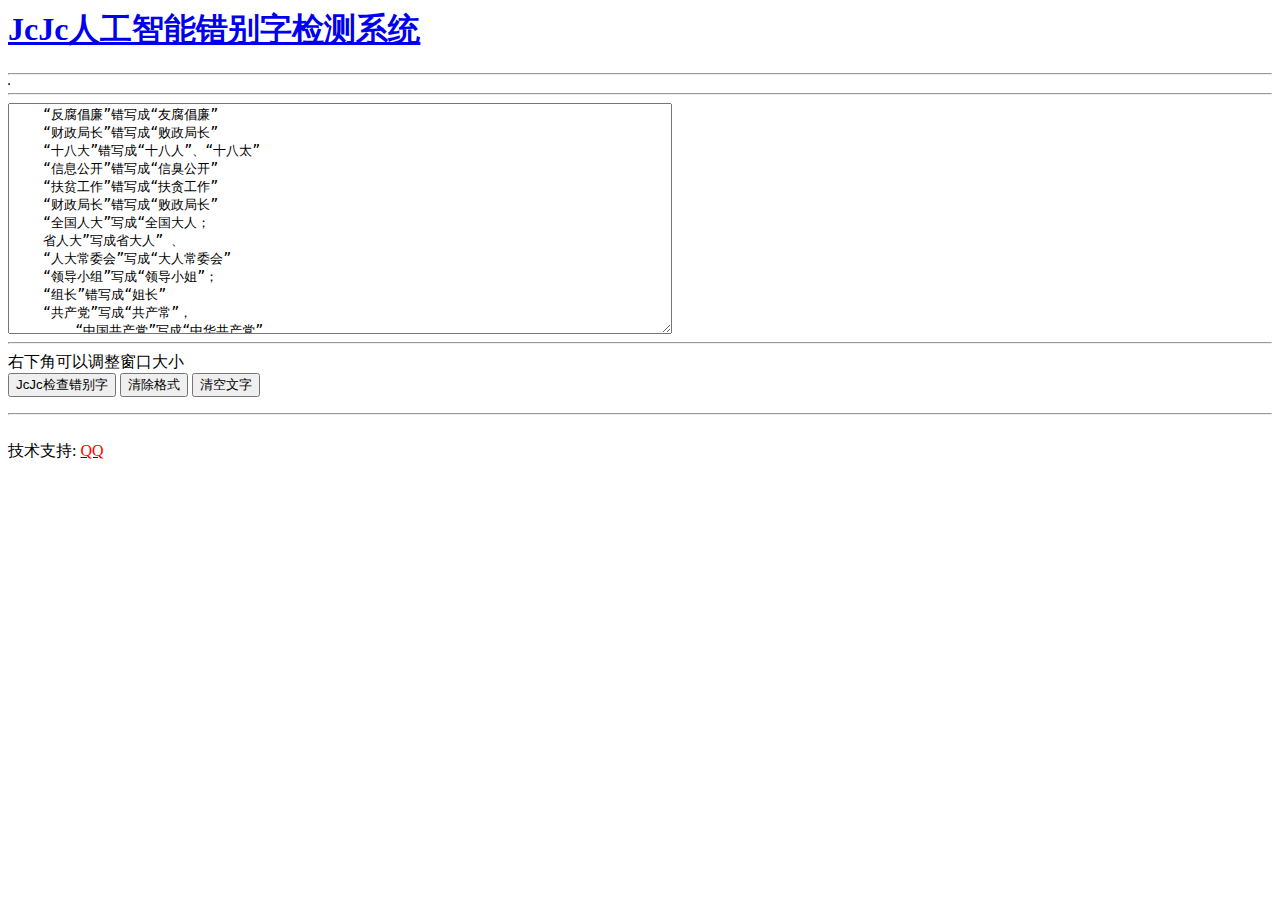
<file: ckeditor4/demo.html>
<html>

<head>
<meta charset="utf-8">

  <meta name="viewport" content="width=device-width">
  <meta http-equiv="Content-Type" content="text/html; charset=UTF-8"/>

 <title>人工智能错别字检测系统</title>
	
</head>

	<script src="./jcjc_ckeditor.js"></script>
<script src="./jquery-3.1.1.min.js">
</script>

<style>

span {
    color: red;
}

</style>
<body>

<a href="http://www.cuoBiezi.net" target="_bland"><h1>JcJc人工智能错别字检测系统</h1></a>
<!--
<h2>静态网页客户端---测试版本只能测试500个汉字。</h2>
-->
<hr />
<div id="id_kanwu_div">
<table  border="1" id="id_kanwu" name="name_kanwu" >
	<!--
<th>
	<td>ID</td>
	<td>错误词</td>
	<td>正确词</td>
</th>
-->
<tbody>
	
</tbody>
</table>
</div>
<hr />


<form id="jcjc_cuobiezi_form" method="post" action="/">

<!--
用户名:<input type="text" id="username">
密码:<input type="password" id="password">  (测试不需要用户名密码)
-->
<textarea name="content" id="editor" rows="15" cols="80">    “反腐倡廉”错写成“友腐倡廉” 
    “财政局长”错写成“败政局长”
    “十八大”错写成“十八人”、“十八太”
    “信息公开”错写成“信臭公开”
    “扶贫工作”错写成“扶贪工作”
    “财政局长”错写成“败政局长”
    “全国人大”写成“全国大人；
    省人大”写成省大人” 、
    “人大常委会”写成“大人常委会”
    “领导小组”写成“领导小姐”；
    “组长”错写成“姐长”
    “共产党”写成“共产常”，
	“中国共产党”写成“中华共产党”</textarea>

<script>

	  var myEditor;

	</script>

	<hr />
	右下角可以调整窗口大小
	<br />
	<input type="submit" id="btn_click_submit" value="JcJc检查错别字">

	<input type="button" id="btn_click_clear_format" value="清除格式">
	<input type="button" id="btn_click_clear_text" value="清空文字">


</form>


<hr />

<br />
技术支持:
<a href="http://www.cuobiezi.net/public/static/pages/more_money_more_service.html" target="_blank" class="btn btn-default btn-lg">
                                <i class="fa fa-github fa-fw"></i>
                                <span class="network-name">QQ</span></a>





<script>
	
$("#jcjc_cuobiezi_form").on('submit', function(event){

	return false;


  event.preventDefault();
  var this_ = $(this)
  var gb_endpoint = this_.attr("data-href")
  

}
  );

function sortNumber(a,b) {
    return a - b;
}

	
	$("#btn_click_clear_text").click(function(){
		CKEDITOR.instances.editor.setData('');
	})

	$("#btn_click_clear_format").click(function(){

		$("#id_kanwu_div").empty();

		$("#id_kanwu_div").hide();

	})


	function __process_cases(json_obj,len_total,content_raw){

		//if (json_obj.successed == false){
		//	return
		//}

		var pos_arr = [];
		var unique_pos_dict = {};

		var len_tmp = 0;

		if(json_obj.hasOwnProperty('Cases')){
			if(null != json_obj.Cases && json_obj.Cases.hasOwnProperty('length')){

				var len_tmp  = json_obj.Cases.length;
				if (len_tmp <=0 ){
					//return
				}

				var _tmp_i = 0 ;
				for (;_tmp_i < len_tmp; _tmp_i ++ ){

					var _tmp_obj = json_obj.Cases[_tmp_i];
					var _tmp_pos = _tmp_obj.Pos;
					pos_arr.push( _tmp_pos );
					unique_pos_dict[ _tmp_pos ] = _tmp_obj ;

				}

			}

		}

		if(json_obj.hasOwnProperty('MarkWords')){
			
			if(null != json_obj.MarkWords && json_obj.MarkWords.hasOwnProperty('length')){
				var len_tmp_mark  = json_obj.MarkWords.length;

			var _tmp_i = 0 ;
			_tmp_i = 0 ;
			for (;_tmp_i < len_tmp_mark; _tmp_i ++ ){

				var _tmp_obj = json_obj.MarkWords[_tmp_i];
				var _tmp_pos = _tmp_obj.Pos;
				pos_arr.push( _tmp_pos );
				unique_pos_dict[ _tmp_pos ] = _tmp_obj ;

			}
		}
		}

		pos_arr.sort(sortNumber);

		$('#id_kanwu > tbody:last-child').append('<tr><td >ID</td><td>错误词</td><td>正确词</td><td>位置</td></tr>');


		var new_conent_raw = "";
		var _tmp_start_pos = 0;
		var arrayLength = pos_arr.length;
		for (var i = 0; i < arrayLength; i++) {
			if( pos_arr[i] >= len_total ){
				continue;
			}



			var str_tmp = content_raw.substring(_tmp_start_pos, pos_arr[i])
			new_conent_raw = new_conent_raw + str_tmp;

			var _tmp_obj = unique_pos_dict[ pos_arr[i] ];

			$('#id_kanwu > tbody:last-child').append('<tr><td >'+ i +'</td><td>'+ _tmp_obj.Error +'</td><td>' + _tmp_obj.Tips +  '</td><td>' + _tmp_obj.Pos +  '</td></tr>');


			var _tmp_sub_len = _tmp_obj.WordsLen;
			//alert(_tmp_obj.ReviewWords + _tmp_obj.Error);
			if(_tmp_obj.ReviewWords){
				new_conent_raw = new_conent_raw + "<span style=\"color:green\"><strong>"+ _tmp_obj.Error +"</strong></span>"
			}else{
				new_conent_raw = new_conent_raw + "<span style=\"color:red\"><strong>"+ _tmp_obj.Error +"</strong></span>"	
			}
			
			_tmp_start_pos = pos_arr[i] + _tmp_sub_len;
		}
		str_tmp = content_raw.substring(_tmp_start_pos, len_total)
		new_conent_raw = new_conent_raw + str_tmp;

	  

	 
 
		 

	}


	$("#btn_click_submit").click(function(){

		$("#id_kanwu_div").show();


		var content_raw ;
		
		content_raw = $("textarea#editor").val();
        if (content_raw === undefined) {
            content_raw = "";
        }

		var http_host = "";
		
		http_host = "http://​api.cuobiezi.net";
		//http_host = "http://​127.0.0.1:8234";

		//--------------------------
		var gb_endpoint = http_host + "/spellcheck/json_check/json_phrase";

		/**
		字段一："content", 填写需要检查的文字内容 
		字段二："mode", 固定值，填写："advanced"  预留参数，固定值 字段三："biz_type", 固定值，填写："show"  预留参数，固定值 字段四："username", 固定值，填写："tester"  预留参数，固定值 

		"Cases":[{"Error":"新李","Tips":"\u003c拼音检查\u003e","Sentence":"\u003cp\u003e有一位\u003cstrong\u003e新李\u003c/strong\u003e咨询师说，","ErrInfo":"","Pos":14,"MarkType":44,"ErrLevel":1,"WordsLen":2}

		*/

	var len_total = content_raw.length;

	var un = $("input#username").val();
        if (un === undefined) {
            un = "tester";
        }

	if(un == ""){
		un = "tester"
	}
	var pd = $("input#password").val();
        if (pd === undefined) {
            pd = "tester";
        }


	if(pd == ""){
		pd = "tester"
	}






	var json_data = JSON.stringify(
	{ content : content_raw,
	            mode: 'advanced',
	            biz_type: "show",
	            username: un,
	            password: pd,
	    }

		);

  $.ajax({
    url: gb_endpoint,
    type: "POST",
    data: json_data,

    error: function (responseData, textStatus, errorThrown) {
        alert('POST failed.');
        alert(responseData);
        alert(textStatus);
        alert(errorThrown);

    },


    success: function(json_obj){

    	__process_cases(json_obj,len_total,content_raw);


    },
  	})



	});


	</script>

 


</body>

</html>
</file>
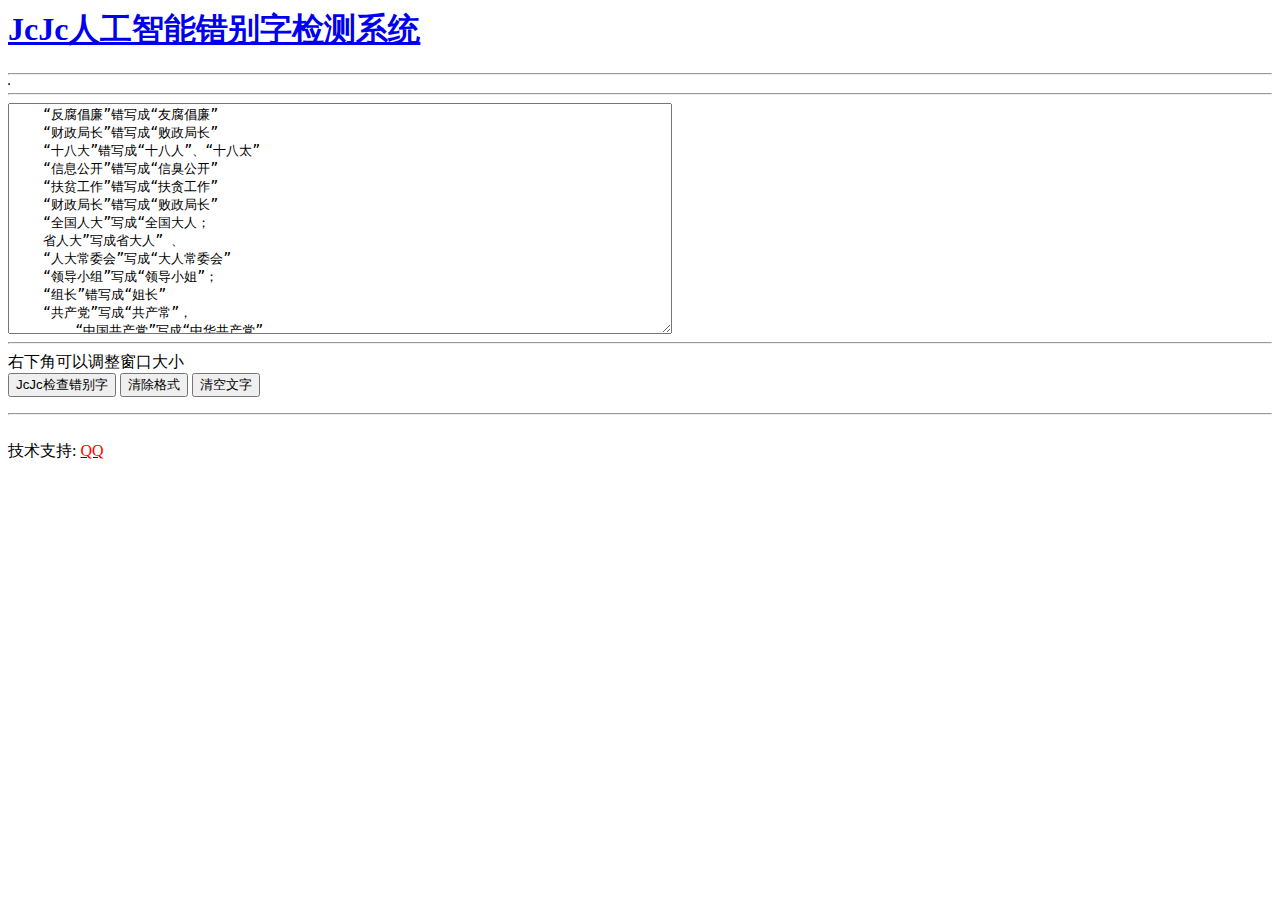
<file: ckeditor4/render.html>
<html>

<head>
<meta charset="utf-8">

  <meta name="viewport" content="width=device-width">
  <meta http-equiv="Content-Type" content="text/html; charset=UTF-8"/>

 <title>人工智能错别字检测系统</title>
	
</head>

<script src="./jcjc_ckeditor.js"></script>
<script src="./jquery-3.1.1.min.js"></script>
<script src="./jcjc_js_api.js"></script>



<style>

span {
    color: red;
}

</style>
<body>

<a href="http://www.cuoBiezi.net" target="_bland"><h1>JcJc人工智能错别字检测系统</h1></a>
<!--
<h2>静态网页客户端---测试版本只能测试500个汉字。</h2>
-->
<hr />
<div id="id_kanwu_div">
<table  border="1" id="id_kanwu" name="name_kanwu" >
	<!--
<th>
	<td>ID</td>
	<td>错误词</td>
	<td>正确词</td>
</th>
-->
<tbody>
	
</tbody>
</table>
</div>
<hr />


<form id="jcjc_cuobiezi_form" method="post" action="http://127.0.0.1:8235/spellcheck/check/html_result">

<!--
用户名:<input type="text" id="username">
密码:<input type="password" id="password">  (测试不需要用户名密码)
-->
<textarea name="content" id="editor" rows="15" cols="80">    “反腐倡廉”错写成“友腐倡廉” 
    “财政局长”错写成“败政局长”
    “十八大”错写成“十八人”、“十八太”
    “信息公开”错写成“信臭公开”
    “扶贫工作”错写成“扶贪工作”
    “财政局长”错写成“败政局长”
    “全国人大”写成“全国大人；
    省人大”写成省大人” 、
    “人大常委会”写成“大人常委会”
    “领导小组”写成“领导小姐”；
    “组长”错写成“姐长”
    “共产党”写成“共产常”，
	“中国共产党”写成“中华共产党”</textarea>

<script>

	  var myEditor;

	</script>

	<hr />
	右下角可以调整窗口大小
	<br />
	<input type="submit" id="btn_click_submit" value="JcJc检查错别字">

	<input type="button" id="btn_click_clear_format" value="清除格式">
	<input type="button" id="btn_click_clear_text" value="清空文字">


</form>


<hr />

<br />
技术支持:
<a href="http://www.cuobiezi.net/public/static/pages/more_money_more_service.html" target="_blank" class="btn btn-default btn-lg">
                                <i class="fa fa-github fa-fw"></i>
                                <span class="network-name">QQ</span></a>





<script>
	
$("#jcjc_cuobiezi_form_deprecated").on('submit', function(event){

	return false;


  event.preventDefault();
  var this_ = $(this)
  var gb_endpoint = this_.attr("data-href")
  

}
  );

function sortNumber(a,b) {
    return a - b;
}

	
	$("#btn_click_clear_text").click(function(){
		 
	})

	$("#btn_click_clear_format").click(function(){

		$("#id_kanwu_div").empty();

		$("#id_kanwu_div").hide();

	})


	function __process_cases(json_obj,len_total,content_raw){

		//if (json_obj.successed == false){
		//	return
		//}
		if ( isString( json_obj ) ){
			json_obj = JSON.parse( json_obj );
		}

		var pos_arr = [];
		var unique_pos_dict = {};

		var len_tmp = 0;

		if(json_obj.hasOwnProperty('Cases')){
			if(null != json_obj.Cases && json_obj.Cases.hasOwnProperty('length')){

				var len_tmp  = json_obj.Cases.length;
				if (len_tmp <=0 ){
					//return
				}

				var _tmp_i = 0 ;
				for (;_tmp_i < len_tmp; _tmp_i ++ ){

					var _tmp_obj = json_obj.Cases[_tmp_i];
					var _tmp_pos = _tmp_obj.Pos;
					pos_arr.push( _tmp_pos );
					unique_pos_dict[ _tmp_pos ] = _tmp_obj ;

				}

			}

		}

		if(json_obj.hasOwnProperty('MarkWords')){
			
			if(null != json_obj.MarkWords && json_obj.MarkWords.hasOwnProperty('length')){
				var len_tmp_mark  = json_obj.MarkWords.length;

			var _tmp_i = 0 ;
			_tmp_i = 0 ;
			for (;_tmp_i < len_tmp_mark; _tmp_i ++ ){

				var _tmp_obj = json_obj.MarkWords[_tmp_i];
				var _tmp_pos = _tmp_obj.Pos;
				pos_arr.push( _tmp_pos );
				unique_pos_dict[ _tmp_pos ] = _tmp_obj ;

			}
		}
		}

		pos_arr.sort(sortNumber);

		$('#id_kanwu > tbody:last-child').append('<tr><td >ID</td><td>错误词</td><td>正确词</td><td>位置</td></tr>');


		var new_conent_raw = "";
		var _tmp_start_pos = 0;
		var arrayLength = pos_arr.length;
		for (var i = 0; i < arrayLength; i++) {
			if( pos_arr[i] >= len_total ){
				continue;
			}



			var str_tmp = content_raw.substring(_tmp_start_pos, pos_arr[i])
			new_conent_raw = new_conent_raw + str_tmp;

			var _tmp_obj = unique_pos_dict[ pos_arr[i] ];

			$('#id_kanwu > tbody:last-child').append('<tr><td >'+ i +'</td><td>'+ _tmp_obj.Error +'</td><td>' + _tmp_obj.Tips +  '</td><td>' + _tmp_obj.Pos +  '</td></tr>');


			var _tmp_sub_len = _tmp_obj.WordsLen;
			//alert(_tmp_obj.ReviewWords + _tmp_obj.Error);
			if(_tmp_obj.ReviewWords){
				new_conent_raw = new_conent_raw + "<span style=\"color:green\"><strong>"+ _tmp_obj.Error +"</strong></span>"
			}else{
				new_conent_raw = new_conent_raw + "<span style=\"color:red\"><strong>"+ _tmp_obj.Error +"</strong></span>"	
			}
			
			_tmp_start_pos = pos_arr[i] + _tmp_sub_len;
		}
		str_tmp = content_raw.substring(_tmp_start_pos, len_total)
		new_conent_raw = new_conent_raw + str_tmp;

	  

	 
 
		 

	}


	$("#btn_click_submit_deprecated").click(function(){

		$("#id_kanwu_div").show();


		var content_raw ;
		
		content_raw = $("textarea#editor").val();
        if (content_raw === undefined) {
            content_raw = "";
        }

		var http_host = "";
		
		http_host = "http://​api.cuobiezi.net";
		//http_host = "http://​127.0.0.1:8234";

		//--------------------------
		var gb_endpoint = http_host + "/spellcheck/json_check/json_phrase";

		/**
		字段一："content", 填写需要检查的文字内容 
		字段二："mode", 固定值，填写："advanced"  预留参数，固定值 字段三："biz_type", 固定值，填写："show"  预留参数，固定值 字段四："username", 固定值，填写："tester"  预留参数，固定值 

		"Cases":[{"Error":"新李","Tips":"\u003c拼音检查\u003e","Sentence":"\u003cp\u003e有一位\u003cstrong\u003e新李\u003c/strong\u003e咨询师说，","ErrInfo":"","Pos":14,"MarkType":44,"ErrLevel":1,"WordsLen":2}

		*/

	var len_total = content_raw.length;

	var un = $("input#username").val();
        if (un === undefined) {
            un = "tester";
        }

	if(un == ""){
		un = "tester"
	}
	var pd = $("input#password").val();
        if (pd === undefined) {
            pd = "tester";
        }


	if(pd == ""){
		pd = "tester"
	}






	var json_data = JSON.stringify(
	{ content : content_raw,
	            mode: 'advanced',
	            biz_type: "show",
	            username: un,
	            password: pd,
	    }

		);

  $.ajax({
    url: gb_endpoint,
    type: "POST",
    data: json_data,

    error: function (responseData, textStatus, errorThrown) {
        alert('POST failed.');
        alert(responseData);
        alert(textStatus);
        alert(errorThrown);

    },


    success: function(json_obj){

    	__process_cases(json_obj,len_total,content_raw);


    },
  	})



	});


	</script>

 


</body>

</html>
</file>
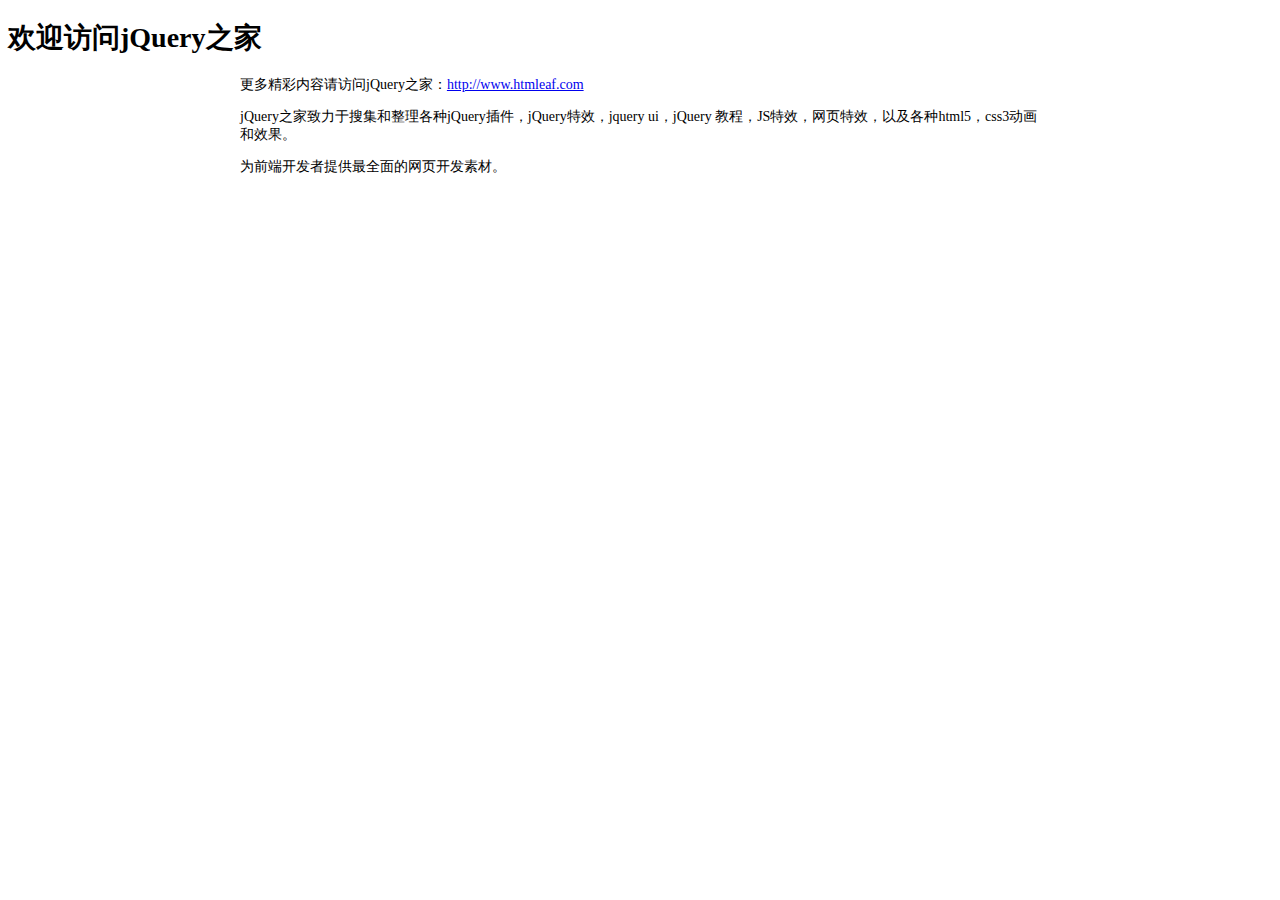
<file: wordcss/readme.html>
<!DOCTYPE html PUBLIC "-//W3C//DTD XHTML 1.0 Transitional//EN" "http://www.w3.org/TR/xhtml1/DTD/xhtml1-transitional.dtd">
<html xmlns="http://www.w3.org/1999/xhtml" xml:lang="en">
<head>
	<meta http-equiv="Content-Type" content="text/html;charset=UTF-8">
	<title>jQuery之家</title>
	<style type="text/css">
		body{font-size: 14px;}
		.content{
			width: 800px;
			margin: 0 auto;
		}
	</style>
</head>
<body>
	<h1>欢迎访问jQuery之家</h1>
	<div class="content">
	<p>更多精彩内容请访问jQuery之家：<a href="http://www.htmleaf.com">http://www.htmleaf.com</a></p>
	<p>jQuery之家致力于搜集和整理各种jQuery插件，jQuery特效，jquery ui，jQuery 教程，JS特效，网页特效，以及各种html5，css3动画和效果。</p>
	<p>为前端开发者提供最全面的网页开发素材。</p>
</div>
</body>
</html>
</file>
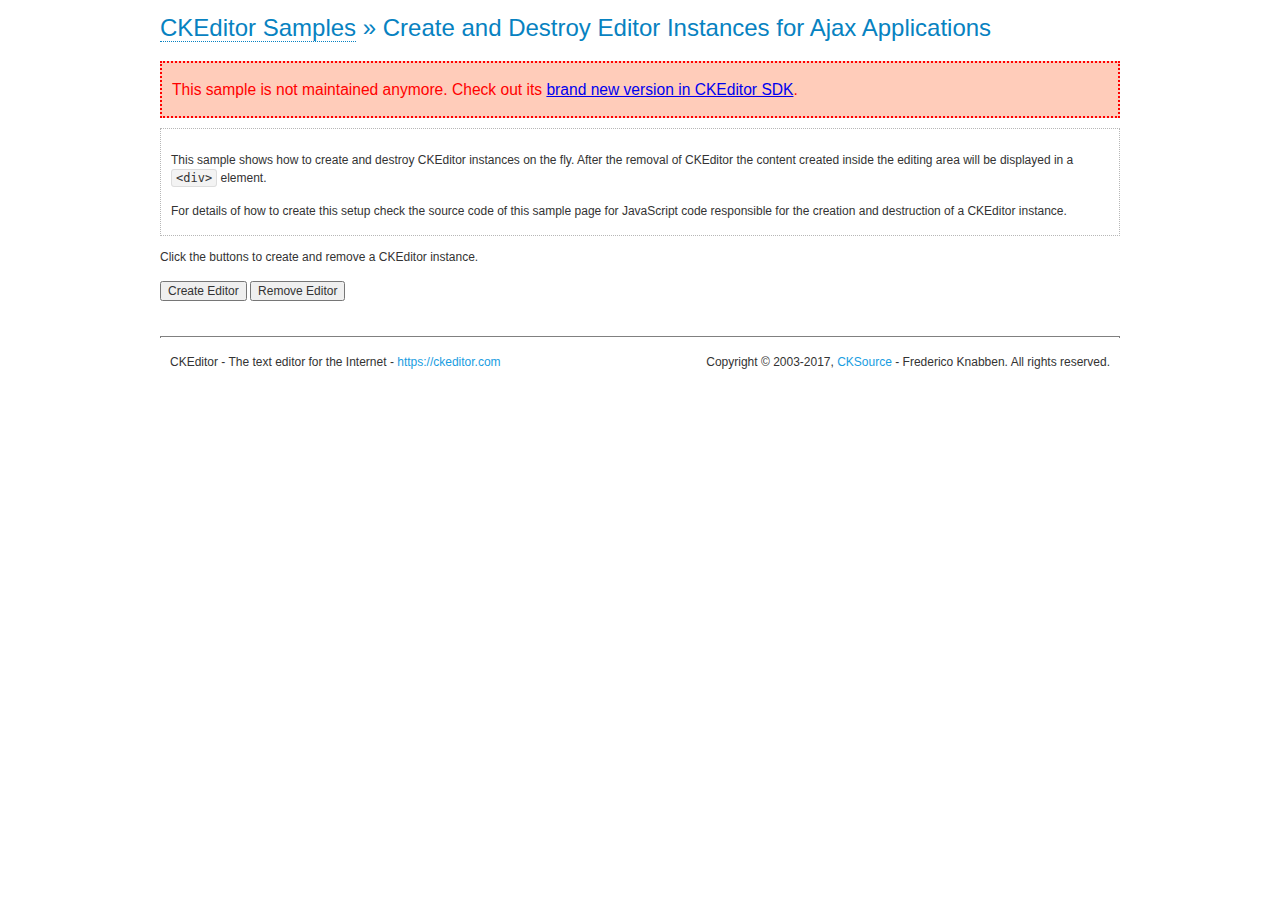
<file: ckeditor4/samples/old/ajax.html>
<!DOCTYPE html>
<!--
Copyright (c) 2003-2017, CKSource - Frederico Knabben. All rights reserved.
For licensing, see LICENSE.md or https://ckeditor.com/legal/ckeditor-oss-license
-->
<html>
<head>
	<meta charset="utf-8">
	<title>Ajax &mdash; CKEditor Sample</title>
	<script src="../../ckeditor.js"></script>
	<link rel="stylesheet" href="sample.css">
	<script>

		var editor, html = '';

		function createEditor() {
			if ( editor )
				return;

			// Create a new editor inside the <div id="editor">, setting its value to html
			var config = {};
			editor = CKEDITOR.appendTo( 'editor', config, html );
		}

		function removeEditor() {
			if ( !editor )
				return;

			// Retrieve the editor contents. In an Ajax application, this data would be
			// sent to the server or used in any other way.
			document.getElementById( 'editorcontents' ).innerHTML = html = editor.getData();
			document.getElementById( 'contents' ).style.display = '';

			// Destroy the editor.
			editor.destroy();
			editor = null;
		}

	</script>
</head>
<body>
	<h1 class="samples">
		<a href="index.html">CKEditor Samples</a> &raquo; Create and Destroy Editor Instances for Ajax Applications
	</h1>
	<div class="warning deprecated">
		This sample is not maintained anymore. Check out its <a href="https://sdk.ckeditor.com/samples/saveajax.html">brand new version in CKEditor SDK</a>.
	</div>
	<div class="description">
		<p>
			This sample shows how to create and destroy CKEditor instances on the fly. After the removal of CKEditor the content created inside the editing
			area will be displayed in a <code>&lt;div&gt;</code> element.
		</p>
		<p>
			For details of how to create this setup check the source code of this sample page
			for JavaScript code responsible for the creation and destruction of a CKEditor instance.
		</p>
	</div>
	<p>Click the buttons to create and remove a CKEditor instance.</p>
	<p>
		<input onclick="createEditor();" type="button" value="Create Editor">
		<input onclick="removeEditor();" type="button" value="Remove Editor">
	</p>
	<!-- This div will hold the editor. -->
	<div id="editor">
	</div>
	<div id="contents" style="display: none">
		<p>
			Edited Contents:
		</p>
		<!-- This div will be used to display the editor contents. -->
		<div id="editorcontents">
		</div>
	</div>
	<div id="footer">
		<hr>
		<p>
			CKEditor - The text editor for the Internet - <a class="samples" href="https://ckeditor.com/">https://ckeditor.com</a>
		</p>
		<p id="copy">
			Copyright &copy; 2003-2017, <a class="samples" href="https://cksource.com/">CKSource</a> - Frederico
			Knabben. All rights reserved.
		</p>
	</div>
</body>
</html>
</file>
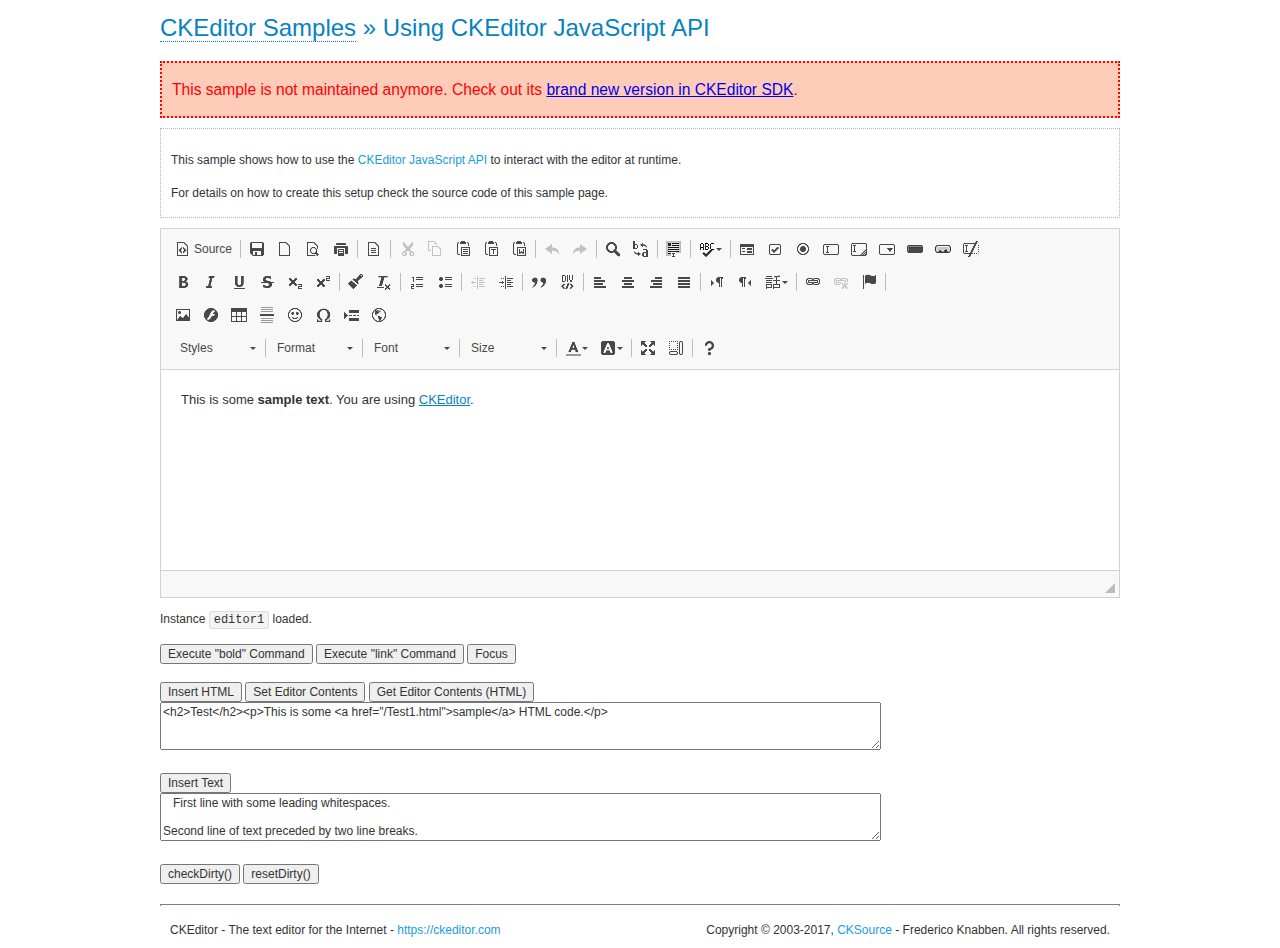
<file: ckeditor4/samples/old/api.html>
<!DOCTYPE html>
<!--
Copyright (c) 2003-2017, CKSource - Frederico Knabben. All rights reserved.
For licensing, see LICENSE.md or https://ckeditor.com/legal/ckeditor-oss-license
-->
<html>
<head>
	<meta charset="utf-8">
	<title>API Usage &mdash; CKEditor Sample</title>
	<script src="../../ckeditor.js"></script>
	<link href="sample.css" rel="stylesheet">
	<script>

// The instanceReady event is fired, when an instance of CKEditor has finished
// its initialization.
CKEDITOR.on( 'instanceReady', function( ev ) {
	// Show the editor name and description in the browser status bar.
	document.getElementById( 'eMessage' ).innerHTML = 'Instance <code>' + ev.editor.name + '<\/code> loaded.';

	// Show this sample buttons.
	document.getElementById( 'eButtons' ).style.display = 'block';
});

function InsertHTML() {
	// Get the editor instance that we want to interact with.
	var editor = CKEDITOR.instances.editor1;
	var value = document.getElementById( 'htmlArea' ).value;

	// Check the active editing mode.
	if ( editor.mode == 'wysiwyg' )
	{
		// Insert HTML code.
		// https://docs.ckeditor.com/ckeditor4/docs/#!/api/CKEDITOR.editor-method-insertHtml
		editor.insertHtml( value );
	}
	else
		alert( 'You must be in WYSIWYG mode!' );
}

function InsertText() {
	// Get the editor instance that we want to interact with.
	var editor = CKEDITOR.instances.editor1;
	var value = document.getElementById( 'txtArea' ).value;

	// Check the active editing mode.
	if ( editor.mode == 'wysiwyg' )
	{
		// Insert as plain text.
		// https://docs.ckeditor.com/ckeditor4/docs/#!/api/CKEDITOR.editor-method-insertText
		editor.insertText( value );
	}
	else
		alert( 'You must be in WYSIWYG mode!' );
}

function SetContents() {
	// Get the editor instance that we want to interact with.
	var editor = CKEDITOR.instances.editor1;
	var value = document.getElementById( 'htmlArea' ).value;

	// Set editor contents (replace current contents).
	// https://docs.ckeditor.com/ckeditor4/docs/#!/api/CKEDITOR.editor-method-setData
	editor.setData( value );
}

function GetContents() {
	// Get the editor instance that you want to interact with.
	var editor = CKEDITOR.instances.editor1;

	// Get editor contents
	// https://docs.ckeditor.com/ckeditor4/docs/#!/api/CKEDITOR.editor-method-getData
	alert( editor.getData() );
}

function ExecuteCommand( commandName ) {
	// Get the editor instance that we want to interact with.
	var editor = CKEDITOR.instances.editor1;

	// Check the active editing mode.
	if ( editor.mode == 'wysiwyg' )
	{
		// Execute the command.
		// https://docs.ckeditor.com/ckeditor4/docs/#!/api/CKEDITOR.editor-method-execCommand
		editor.execCommand( commandName );
	}
	else
		alert( 'You must be in WYSIWYG mode!' );
}

function CheckDirty() {
	// Get the editor instance that we want to interact with.
	var editor = CKEDITOR.instances.editor1;
	// Checks whether the current editor contents present changes when compared
	// to the contents loaded into the editor at startup
	// https://docs.ckeditor.com/ckeditor4/docs/#!/api/CKEDITOR.editor-method-checkDirty
	alert( editor.checkDirty() );
}

function ResetDirty() {
	// Get the editor instance that we want to interact with.
	var editor = CKEDITOR.instances.editor1;
	// Resets the "dirty state" of the editor (see CheckDirty())
	// https://docs.ckeditor.com/ckeditor4/docs/#!/api/CKEDITOR.editor-method-resetDirty
	editor.resetDirty();
	alert( 'The "IsDirty" status has been reset' );
}

function Focus() {
	CKEDITOR.instances.editor1.focus();
}

function onFocus() {
	document.getElementById( 'eMessage' ).innerHTML = '<b>' + this.name + ' is focused </b>';
}

function onBlur() {
	document.getElementById( 'eMessage' ).innerHTML = this.name + ' lost focus';
}

	</script>

</head>
<body>
	<h1 class="samples">
		<a href="index.html">CKEditor Samples</a> &raquo; Using CKEditor JavaScript API
	</h1>
	<div class="warning deprecated">
		This sample is not maintained anymore. Check out its <a href="https://sdk.ckeditor.com/samples/api.html">brand new version in CKEditor SDK</a>.
	</div>
	<div class="description">
	<p>
		This sample shows how to use the
		<a class="samples" href="https://docs.ckeditor.com/ckeditor4/docs/#!/api/CKEDITOR.editor">CKEditor JavaScript API</a>
		to interact with the editor at runtime.
	</p>
	<p>
		For details on how to create this setup check the source code of this sample page.
	</p>
	</div>

	<!-- This <div> holds alert messages to be display in the sample page. -->
	<div id="alerts">
		<noscript>
			<p>
				<strong>CKEditor requires JavaScript to run</strong>. In a browser with no JavaScript
				support, like yours, you should still see the contents (HTML data) and you should
				be able to edit it normally, without a rich editor interface.
			</p>
		</noscript>
	</div>
	<form action="../../../samples/sample_posteddata.php" method="post">
		<textarea cols="100" id="editor1" name="editor1" rows="10">&lt;p&gt;This is some &lt;strong&gt;sample text&lt;/strong&gt;. You are using &lt;a href="https://ckeditor.com/"&gt;CKEditor&lt;/a&gt;.&lt;/p&gt;</textarea>

		<script>
			// Replace the <textarea id="editor1"> with an CKEditor instance.
			CKEDITOR.replace( 'editor1', {
				on: {
					focus: onFocus,
					blur: onBlur,

					// Check for availability of corresponding plugins.
					pluginsLoaded: function( evt ) {
						var doc = CKEDITOR.document, ed = evt.editor;
						if ( !ed.getCommand( 'bold' ) )
							doc.getById( 'exec-bold' ).hide();
						if ( !ed.getCommand( 'link' ) )
							doc.getById( 'exec-link' ).hide();
					}
				}
			});
		</script>

		<p id="eMessage">
		</p>

		<div id="eButtons" style="display: none">
			<input id="exec-bold" onclick="ExecuteCommand('bold');" type="button" value="Execute &quot;bold&quot; Command">
			<input id="exec-link" onclick="ExecuteCommand('link');" type="button" value="Execute &quot;link&quot; Command">
			<input onclick="Focus();" type="button" value="Focus">
			<br><br>
			<input onclick="InsertHTML();" type="button" value="Insert HTML">
			<input onclick="SetContents();" type="button" value="Set Editor Contents">
			<input onclick="GetContents();" type="button" value="Get Editor Contents (HTML)">
			<br>
			<textarea cols="100" id="htmlArea" rows="3">&lt;h2&gt;Test&lt;/h2&gt;&lt;p&gt;This is some &lt;a href="/Test1.html"&gt;sample&lt;/a&gt; HTML code.&lt;/p&gt;</textarea>
			<br>
			<br>
			<input onclick="InsertText();" type="button" value="Insert Text">
			<br>
			<textarea cols="100" id="txtArea" rows="3">   First line with some leading whitespaces.

Second line of text preceded by two line breaks.</textarea>
			<br>
			<br>
			<input onclick="CheckDirty();" type="button" value="checkDirty()">
			<input onclick="ResetDirty();" type="button" value="resetDirty()">
		</div>
	</form>
	<div id="footer">
		<hr>
		<p>
			CKEditor - The text editor for the Internet - <a class="samples" href="https://ckeditor.com/">https://ckeditor.com</a>
		</p>
		<p id="copy">
			Copyright &copy; 2003-2017, <a class="samples" href="https://cksource.com/">CKSource</a> - Frederico
			Knabben. All rights reserved.
		</p>
	</div>
</body>
</html>
</file>
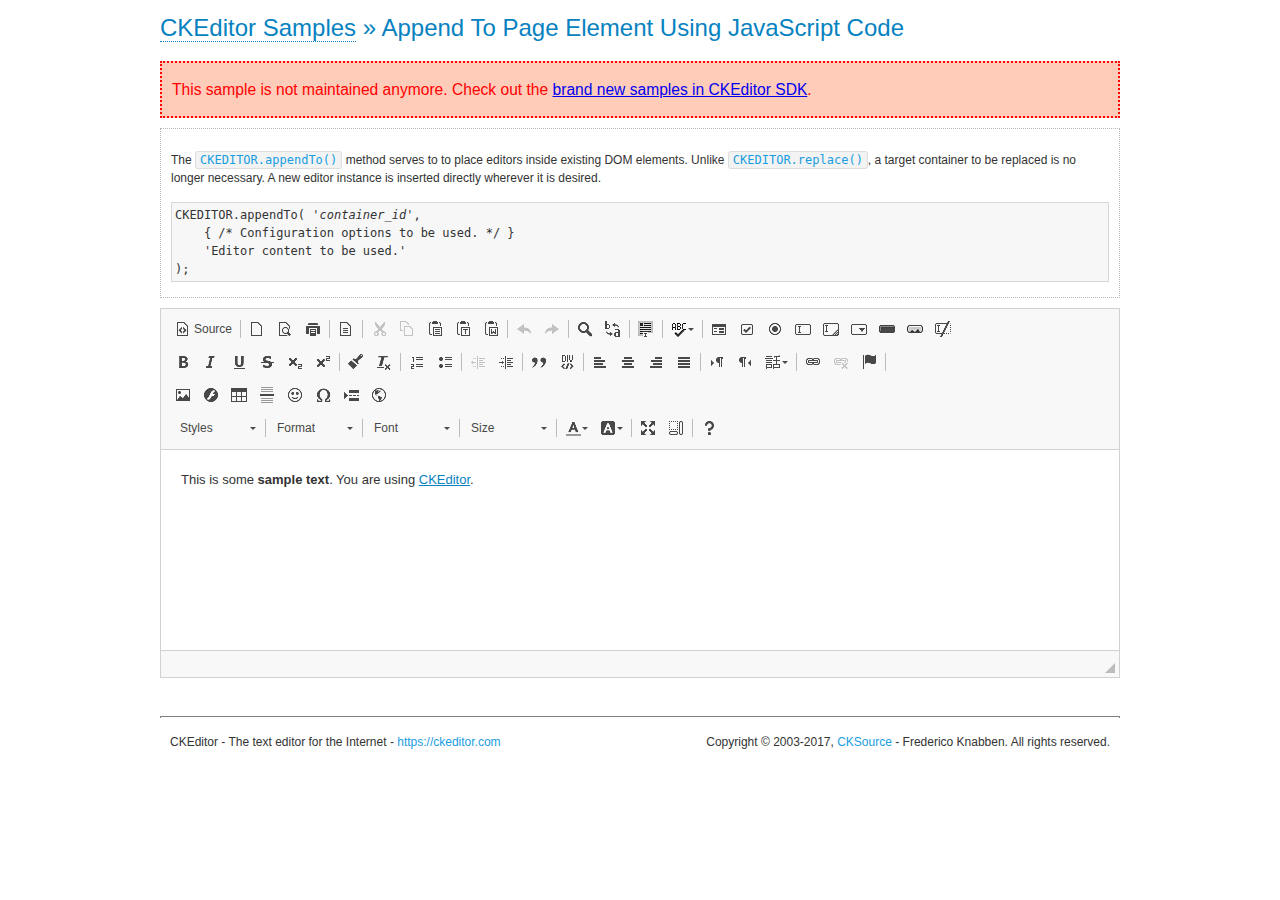
<file: ckeditor4/samples/old/appendto.html>
<!DOCTYPE html>
<!--
Copyright (c) 2003-2017, CKSource - Frederico Knabben. All rights reserved.
For licensing, see LICENSE.md or https://ckeditor.com/legal/ckeditor-oss-license
-->
<html>
<head>
	<meta charset="utf-8">
	<title>Append To Page Element Using JavaScript Code &mdash; CKEditor Sample</title>
	<script src="../../ckeditor.js"></script>
	<link rel="stylesheet" href="sample.css">
</head>
<body>
	<h1 class="samples">
		<a href="index.html">CKEditor Samples</a> &raquo; Append To Page Element Using JavaScript Code
	</h1>
	<div class="warning deprecated">
		This sample is not maintained anymore. Check out the <a href="https://sdk.ckeditor.com/">brand new samples in CKEditor SDK</a>.
	</div>
	<div id="section1">
		<div class="description">
			<p>
				The <code><a class="samples" href="https://docs.ckeditor.com/ckeditor4/docs/#!/api/CKEDITOR-method-appendTo">CKEDITOR.appendTo()</a></code> method serves to to place editors inside existing DOM elements. Unlike <code><a class="samples" href="https://docs.ckeditor.com/ckeditor4/docs/#!/api/CKEDITOR-method-replace">CKEDITOR.replace()</a></code>,
				a target container to be replaced is no longer necessary. A new editor
				instance is inserted directly wherever it is desired.
			</p>
<pre class="samples">CKEDITOR.appendTo( '<em>container_id</em>',
	{ /* Configuration options to be used. */ }
	'Editor content to be used.'
);</pre>
		</div>
		<script>

			// This call can be placed at any point after the
			// DOM element to append CKEditor to or inside the <head><script>
			// in a window.onload event handler.

			// Append a CKEditor instance using the default configuration and the
			// provided content to the <div> element of ID "section1".
			CKEDITOR.appendTo( 'section1',
				null,
				'<p>This is some <strong>sample text</strong>. You are using <a href="https://ckeditor.com/">CKEditor</a>.</p>'
			);

		</script>
	</div>
	<br>
	<div id="footer">
		<hr>
		<p>
			CKEditor - The text editor for the Internet - <a class="samples" href="https://ckeditor.com/">https://ckeditor.com</a>
		</p>
		<p id="copy">
			Copyright &copy; 2003-2017, <a class="samples" href="https://cksource.com/">CKSource</a> - Frederico
			Knabben. All rights reserved.
		</p>
	</div>
</body>
</html>
</file>
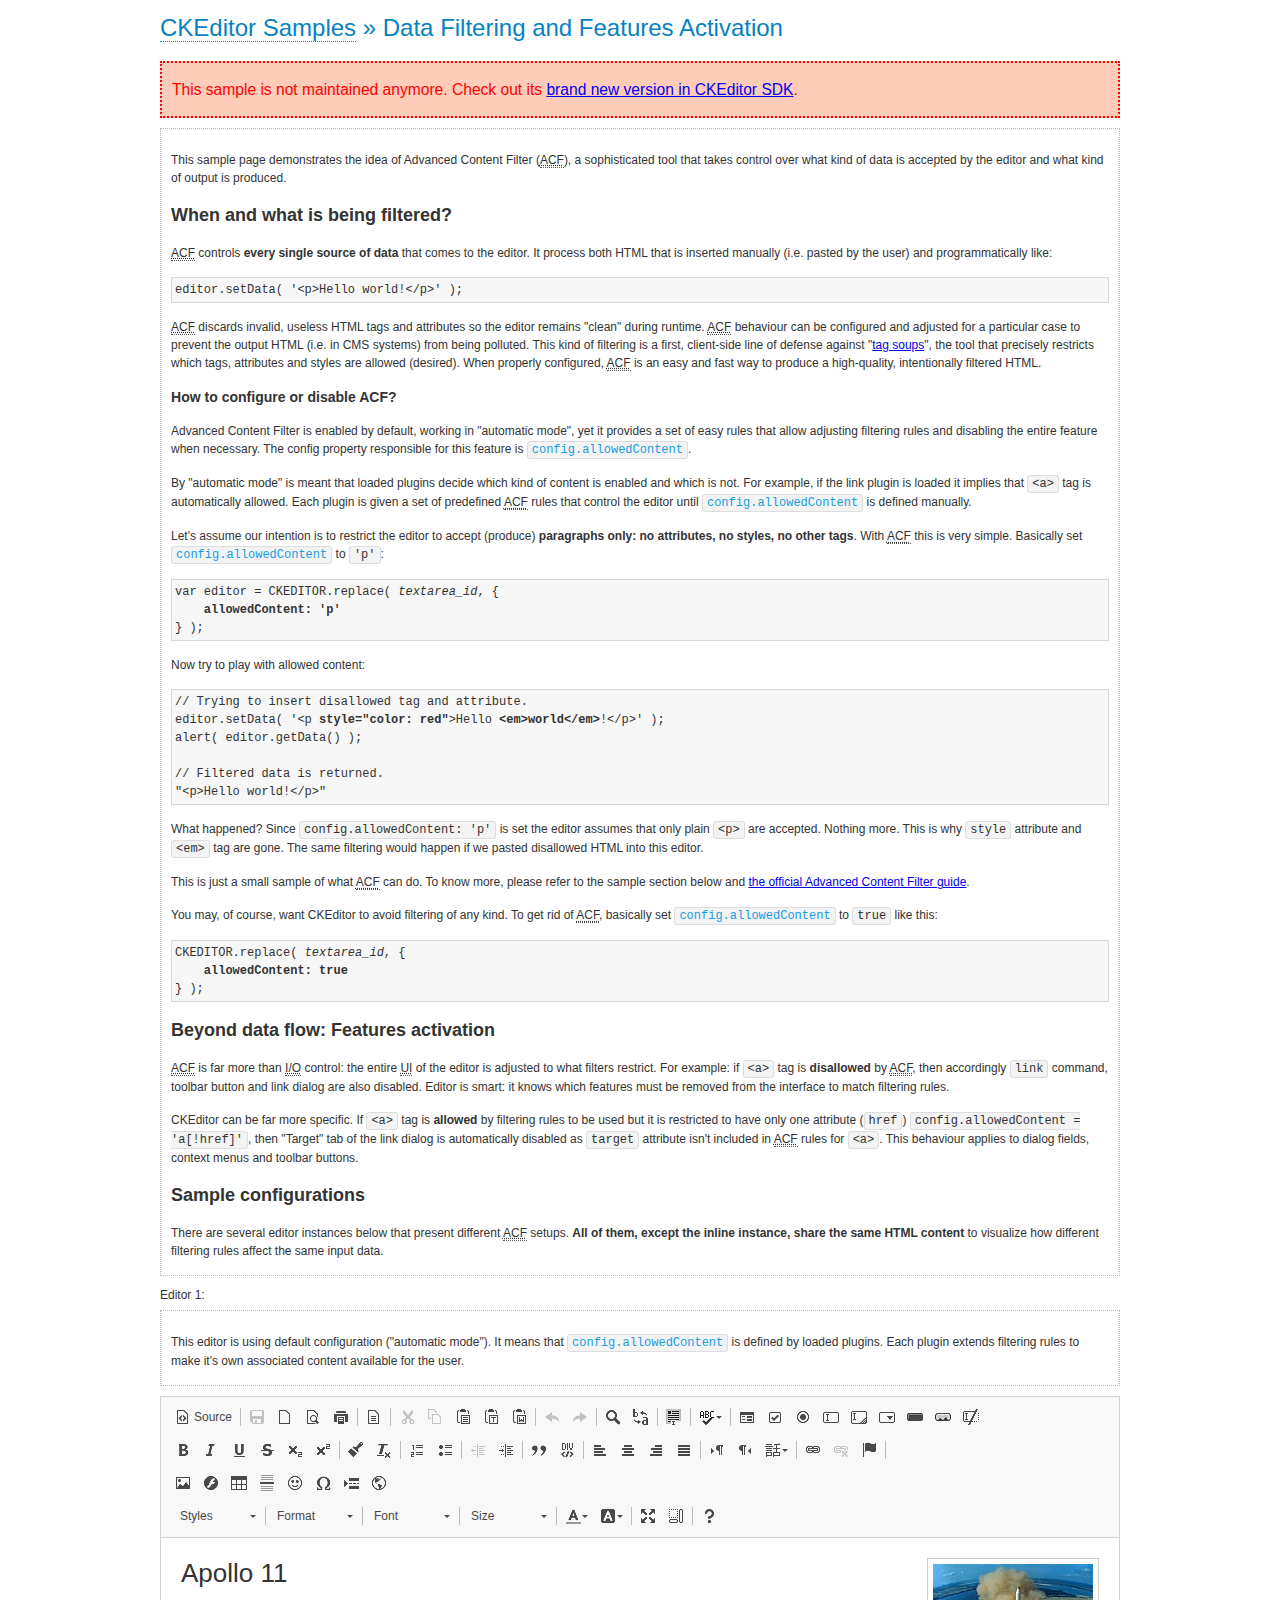
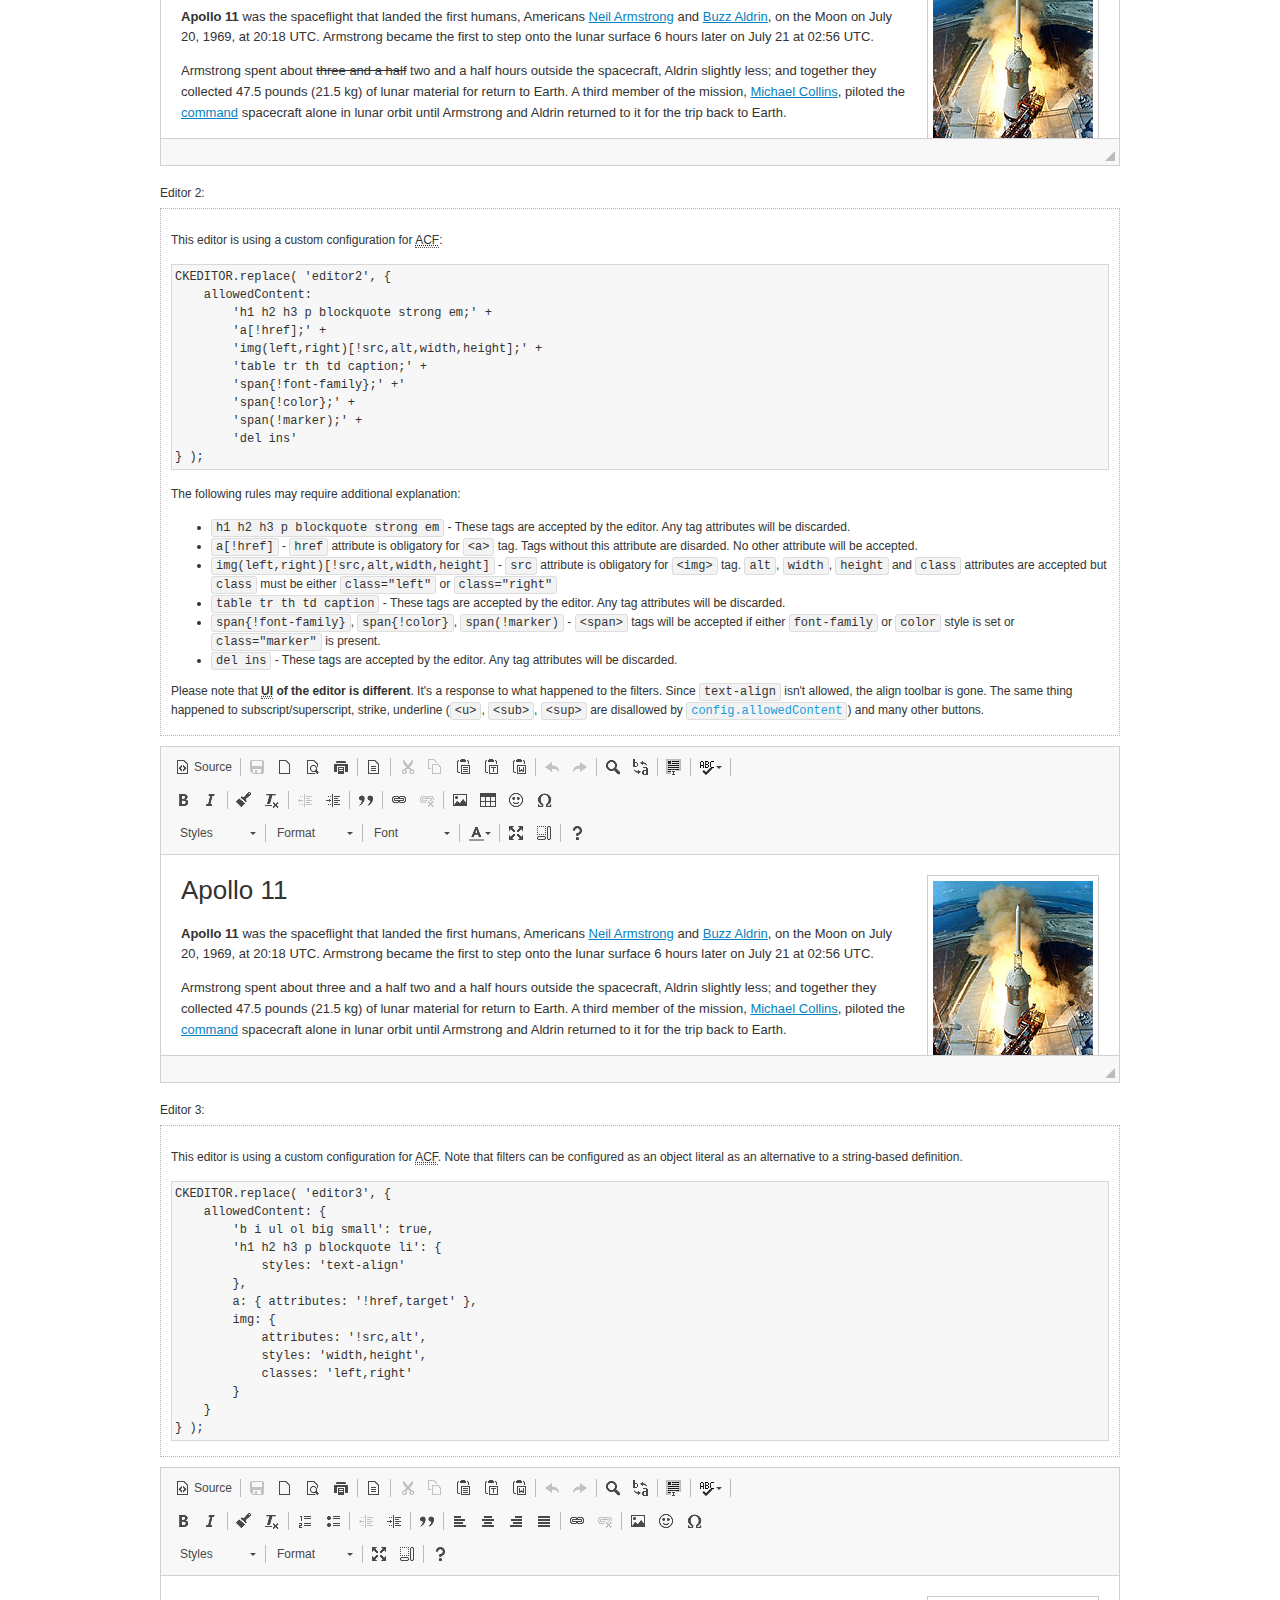
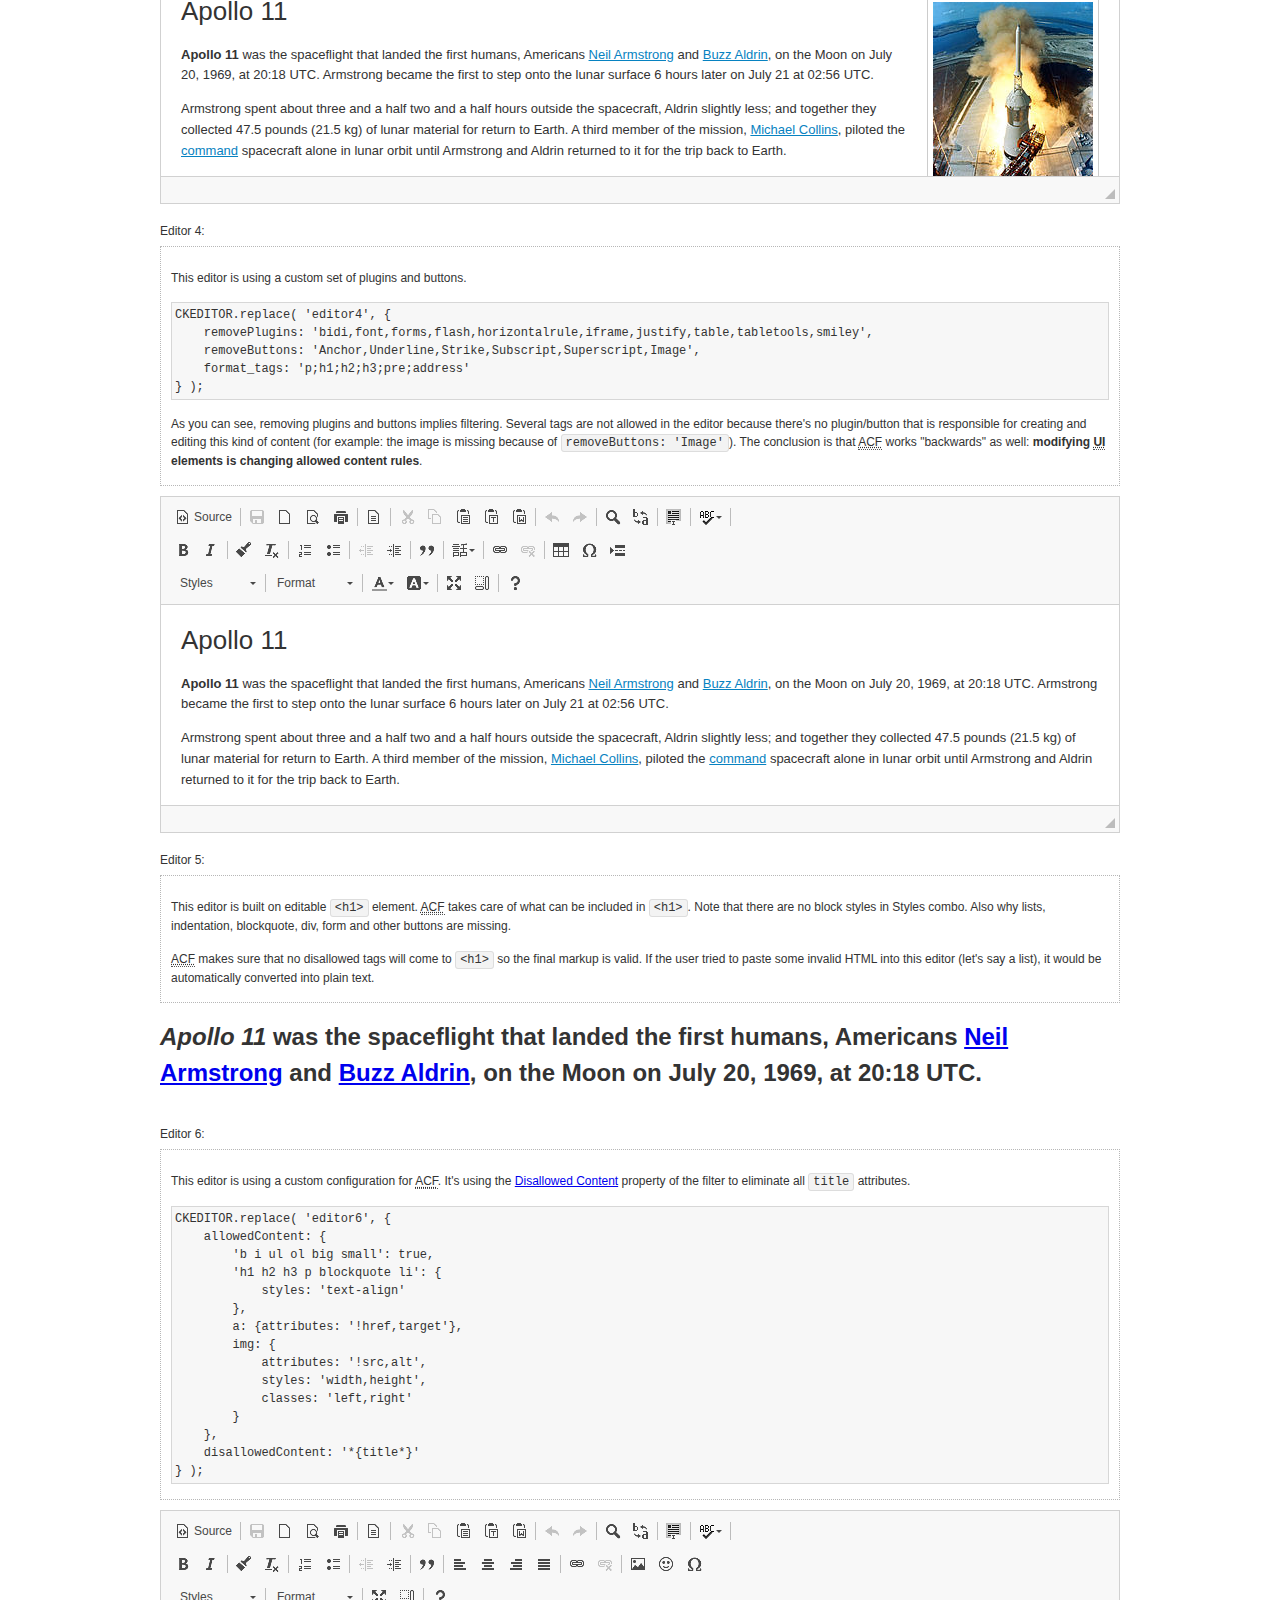
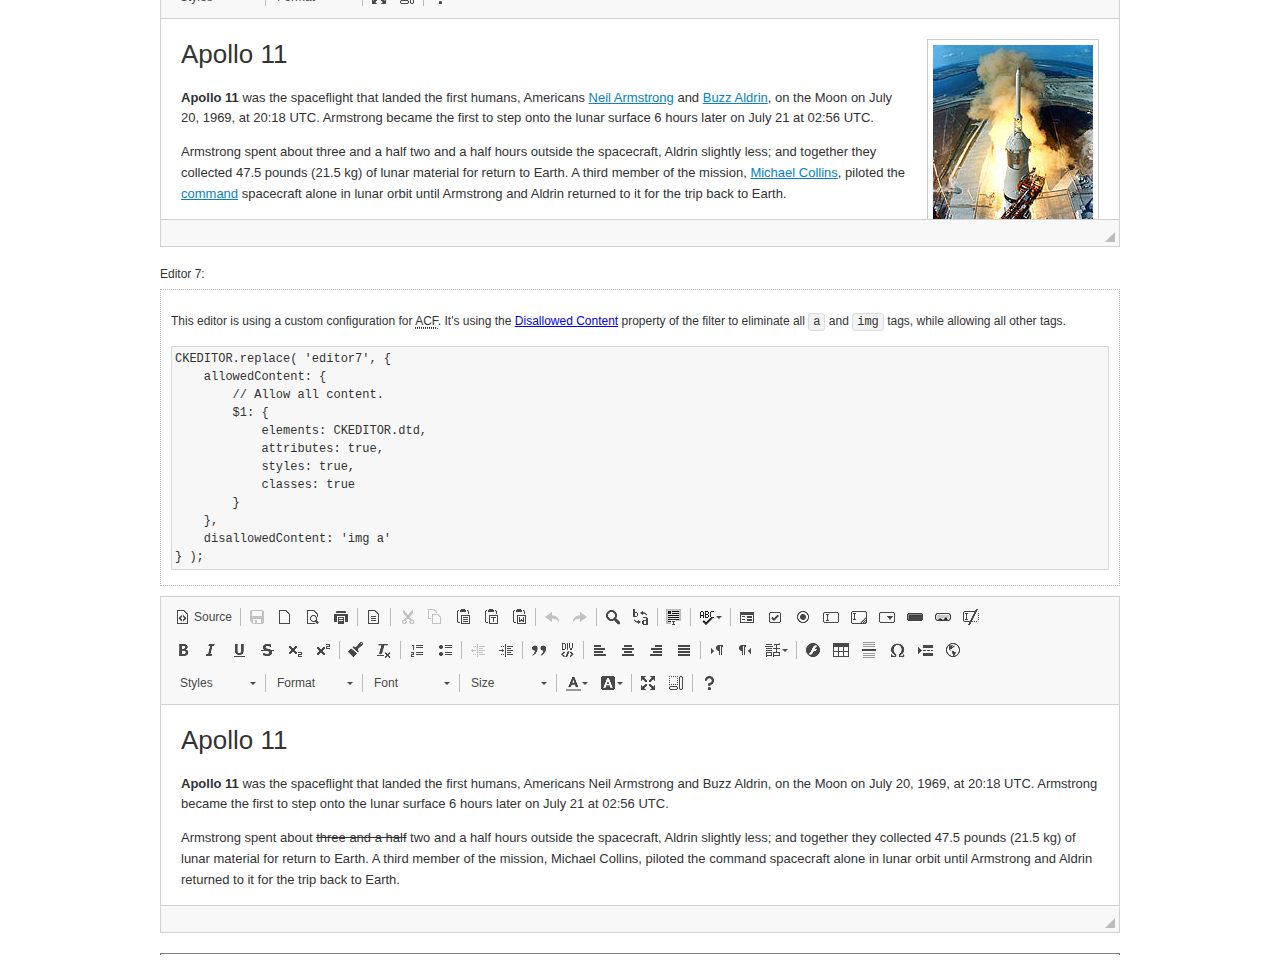
<file: ckeditor4/samples/old/datafiltering.html>
<!DOCTYPE html>
<!--
Copyright (c) 2003-2017, CKSource - Frederico Knabben. All rights reserved.
For licensing, see LICENSE.md or https://ckeditor.com/legal/ckeditor-oss-license
-->
<html>
<head>
	<meta charset="utf-8">
	<title>Data Filtering &mdash; CKEditor Sample</title>
	<script src="../../ckeditor.js"></script>
	<link rel="stylesheet" href="sample.css">
	<script>
		// Remove advanced tabs for all editors.
		CKEDITOR.config.removeDialogTabs = 'image:advanced;link:advanced;flash:advanced;creatediv:advanced;editdiv:advanced';
	</script>
</head>
<body>
	<h1 class="samples">
		<a href="index.html">CKEditor Samples</a> &raquo; Data Filtering and Features Activation
	</h1>
	<div class="warning deprecated">
		This sample is not maintained anymore. Check out its <a href="https://sdk.ckeditor.com/samples/acf.html">brand new version in CKEditor SDK</a>.
	</div>
	<div class="description">
		<p>
			This sample page demonstrates the idea of Advanced Content Filter
			(<abbr title="Advanced Content Filter">ACF</abbr>), a sophisticated
			tool that takes control over what kind of data is accepted by the editor and what
			kind of output is produced.
		</p>
		<h2>When and what is being filtered?</h2>
		<p>
			<abbr title="Advanced Content Filter">ACF</abbr> controls
			<strong>every single source of data</strong> that comes to the editor.
			It process both HTML that is inserted manually (i.e. pasted by the user)
			and programmatically like:
		</p>
<pre class="samples">
editor.setData( '&lt;p&gt;Hello world!&lt;/p&gt;' );
</pre>
		<p>
			<abbr title="Advanced Content Filter">ACF</abbr> discards invalid,
			useless HTML tags and attributes so the editor remains "clean" during
			runtime. <abbr title="Advanced Content Filter">ACF</abbr> behaviour
			can be configured and adjusted for a particular case to prevent the
			output HTML (i.e. in CMS systems) from being polluted.

			This kind of filtering is a first, client-side line of defense
			against "<a href="http://en.wikipedia.org/wiki/Tag_soup">tag soups</a>",
			the tool that precisely restricts which tags, attributes and styles
			are allowed (desired). When properly configured, <abbr title="Advanced Content Filter">ACF</abbr>
			is an easy and fast way to produce a high-quality, intentionally filtered HTML.
		</p>

		<h3>How to configure or disable ACF?</h3>
		<p>
			Advanced Content Filter is enabled by default, working in "automatic mode", yet
			it provides a set of easy rules that allow adjusting filtering rules
			and disabling the entire feature when necessary. The config property
			responsible for this feature is <code><a class="samples"
			href="https://docs.ckeditor.com/ckeditor4/docs/#!/api/CKEDITOR.config-cfg-allowedContent">config.allowedContent</a></code>.
		</p>
		<p>
			By "automatic mode" is meant that loaded plugins decide which kind
			of content is enabled and which is not. For example, if the link
			plugin is loaded it implies that <code>&lt;a&gt;</code> tag is
			automatically allowed. Each plugin is given a set
			of predefined <abbr title="Advanced Content Filter">ACF</abbr> rules
			that control the editor until <code><a class="samples"
			href="https://docs.ckeditor.com/ckeditor4/docs/#!/api/CKEDITOR.config-cfg-allowedContent">
			config.allowedContent</a></code>
			is defined manually.
		</p>
		<p>
			Let's assume our intention is to restrict the editor to accept (produce) <strong>paragraphs
			only: no attributes, no styles, no other tags</strong>.
			With <abbr title="Advanced Content Filter">ACF</abbr>
			this is very simple. Basically set <code><a class="samples"
			href="https://docs.ckeditor.com/ckeditor4/docs/#!/api/CKEDITOR.config-cfg-allowedContent">
			config.allowedContent</a></code> to <code>'p'</code>:
		</p>
<pre class="samples">
var editor = CKEDITOR.replace( <em>textarea_id</em>, {
	<strong>allowedContent: 'p'</strong>
} );
</pre>
		<p>
			Now try to play with allowed content:
		</p>
<pre class="samples">
// Trying to insert disallowed tag and attribute.
editor.setData( '&lt;p <strong>style="color: red"</strong>&gt;Hello <strong>&lt;em&gt;world&lt;/em&gt;</strong>!&lt;/p&gt;' );
alert( editor.getData() );

// Filtered data is returned.
"&lt;p&gt;Hello world!&lt;/p&gt;"
</pre>
		<p>
			What happened? Since <code>config.allowedContent: 'p'</code> is set the editor assumes
			that only plain <code>&lt;p&gt;</code> are accepted. Nothing more. This is why
			<code>style</code> attribute and <code>&lt;em&gt;</code> tag are gone. The same
			filtering would happen if we pasted disallowed HTML into this editor.
		</p>
		<p>
			This is just a small sample of what <abbr title="Advanced Content Filter">ACF</abbr>
			can do. To know more, please refer to the sample section below and
			<a href="https://docs.ckeditor.com/ckeditor4/docs/#!/guide/dev_advanced_content_filter">the official Advanced Content Filter guide</a>.
		</p>
		<p>
			You may, of course, want CKEditor to avoid filtering of any kind.
			To get rid of <abbr title="Advanced Content Filter">ACF</abbr>,
			basically set <code><a class="samples"
			href="https://docs.ckeditor.com/ckeditor4/docs/#!/api/CKEDITOR.config-cfg-allowedContent">
			config.allowedContent</a></code> to <code>true</code> like this:
		</p>
<pre class="samples">
CKEDITOR.replace( <em>textarea_id</em>, {
	<strong>allowedContent: true</strong>
} );
</pre>

		<h2>Beyond data flow: Features activation</h2>
		<p>
			<abbr title="Advanced Content Filter">ACF</abbr> is far more than
			<abbr title="Input/Output">I/O</abbr> control: the entire
			<abbr title="User Interface">UI</abbr> of the editor is adjusted to what
			filters restrict. For example: if <code>&lt;a&gt;</code> tag is
			<strong>disallowed</strong>
			by <abbr title="Advanced Content Filter">ACF</abbr>,
			then accordingly <code>link</code> command, toolbar button and link dialog
			are also disabled. Editor is smart: it knows which features must be
			removed from the interface to match filtering rules.
		</p>
		<p>
			CKEditor can be far more specific. If <code>&lt;a&gt;</code> tag is
			<strong>allowed</strong> by filtering rules to be used but it is restricted
			to have only one attribute (<code>href</code>)
			<code>config.allowedContent = 'a[!href]'</code>, then
			"Target" tab of the link dialog is automatically disabled as <code>target</code>
			attribute isn't included in <abbr title="Advanced Content Filter">ACF</abbr> rules
			for <code>&lt;a&gt;</code>. This behaviour applies to dialog fields, context
			menus and toolbar buttons.
		</p>

		<h2>Sample configurations</h2>
		<p>
			There are several editor instances below that present different
			<abbr title="Advanced Content Filter">ACF</abbr> setups. <strong>All of them,
			except the inline instance, share the same HTML content</strong> to visualize
			how different filtering rules affect the same input data.
		</p>
	</div>

	<div>
		<label for="editor1">
			Editor 1:
		</label>
		<div class="description">
			<p>
				This editor is using default configuration ("automatic mode"). It means that
				<code><a class="samples"
				href="https://docs.ckeditor.com/ckeditor4/docs/#!/api/CKEDITOR.config-cfg-allowedContent">
				config.allowedContent</a></code> is defined by loaded plugins.
				Each plugin extends filtering rules to make it's own associated content
				available for the user.
			</p>
		</div>
		<textarea cols="80" id="editor1" name="editor1" rows="10">
			&lt;h1&gt;&lt;img alt=&quot;Saturn V carrying Apollo 11&quot; class=&quot;right&quot; src=&quot;assets/sample.jpg&quot;/&gt; Apollo 11&lt;/h1&gt; &lt;p&gt;&lt;b&gt;Apollo 11&lt;/b&gt; was the spaceflight that landed the first humans, Americans &lt;a href=&quot;http://en.wikipedia.org/wiki/Neil_Armstrong&quot; title=&quot;Neil Armstrong&quot;&gt;Neil Armstrong&lt;/a&gt; and &lt;a href=&quot;http://en.wikipedia.org/wiki/Buzz_Aldrin&quot; title=&quot;Buzz Aldrin&quot;&gt;Buzz Aldrin&lt;/a&gt;, on the Moon on July 20, 1969, at 20:18 UTC. Armstrong became the first to step onto the lunar surface 6 hours later on July 21 at 02:56 UTC.&lt;/p&gt; &lt;p&gt;Armstrong spent about &lt;s&gt;three and a half&lt;/s&gt; two and a half hours outside the spacecraft, Aldrin slightly less; and together they collected 47.5 pounds (21.5&amp;nbsp;kg) of lunar material for return to Earth. A third member of the mission, &lt;a href=&quot;http://en.wikipedia.org/wiki/Michael_Collins_(astronaut)&quot; title=&quot;Michael Collins (astronaut)&quot;&gt;Michael Collins&lt;/a&gt;, piloted the &lt;a href=&quot;http://en.wikipedia.org/wiki/Apollo_Command/Service_Module&quot; title=&quot;Apollo Command/Service Module&quot;&gt;command&lt;/a&gt; spacecraft alone in lunar orbit until Armstrong and Aldrin returned to it for the trip back to Earth.&lt;/p&gt; &lt;h2&gt;Broadcasting and &lt;em&gt;quotes&lt;/em&gt; &lt;a id=&quot;quotes&quot; name=&quot;quotes&quot;&gt;&lt;/a&gt;&lt;/h2&gt; &lt;p&gt;Broadcast on live TV to a world-wide audience, Armstrong stepped onto the lunar surface and described the event as:&lt;/p&gt; &lt;blockquote&gt;&lt;p&gt;One small step for [a] man, one giant leap for mankind.&lt;/p&gt;&lt;/blockquote&gt; &lt;p&gt;Apollo 11 effectively ended the &lt;a href=&quot;http://en.wikipedia.org/wiki/Space_Race&quot; title=&quot;Space Race&quot;&gt;Space Race&lt;/a&gt; and fulfilled a national goal proposed in 1961 by the late U.S. President &lt;a href=&quot;http://en.wikipedia.org/wiki/John_F._Kennedy&quot; title=&quot;John F. Kennedy&quot;&gt;John F. Kennedy&lt;/a&gt; in a speech before the United States Congress:&lt;/p&gt; &lt;blockquote&gt;&lt;p&gt;[...] before this decade is out, of landing a man on the Moon and returning him safely to the Earth.&lt;/p&gt;&lt;/blockquote&gt; &lt;h2&gt;Technical details &lt;a id=&quot;tech-details&quot; name=&quot;tech-details&quot;&gt;&lt;/a&gt;&lt;/h2&gt; &lt;table align=&quot;right&quot; border=&quot;1&quot; bordercolor=&quot;#ccc&quot; cellpadding=&quot;5&quot; cellspacing=&quot;0&quot; style=&quot;border-collapse:collapse;margin:10px 0 10px 15px;&quot;&gt; &lt;caption&gt;&lt;strong&gt;Mission crew&lt;/strong&gt;&lt;/caption&gt; &lt;thead&gt; &lt;tr&gt; &lt;th scope=&quot;col&quot;&gt;Position&lt;/th&gt; &lt;th scope=&quot;col&quot;&gt;Astronaut&lt;/th&gt; &lt;/tr&gt; &lt;/thead&gt; &lt;tbody&gt; &lt;tr&gt; &lt;td&gt;Commander&lt;/td&gt; &lt;td&gt;Neil A. Armstrong&lt;/td&gt; &lt;/tr&gt; &lt;tr&gt; &lt;td&gt;Command Module Pilot&lt;/td&gt; &lt;td&gt;Michael Collins&lt;/td&gt; &lt;/tr&gt; &lt;tr&gt; &lt;td&gt;Lunar Module Pilot&lt;/td&gt; &lt;td&gt;Edwin &amp;quot;Buzz&amp;quot; E. Aldrin, Jr.&lt;/td&gt; &lt;/tr&gt; &lt;/tbody&gt; &lt;/table&gt; &lt;p&gt;Launched by a &lt;strong&gt;Saturn V&lt;/strong&gt; rocket from &lt;a href=&quot;http://en.wikipedia.org/wiki/Kennedy_Space_Center&quot; title=&quot;Kennedy Space Center&quot;&gt;Kennedy Space Center&lt;/a&gt; in Merritt Island, Florida on July 16, Apollo 11 was the fifth manned mission of &lt;a href=&quot;http://en.wikipedia.org/wiki/NASA&quot; title=&quot;NASA&quot;&gt;NASA&lt;/a&gt;&amp;#39;s Apollo program. The Apollo spacecraft had three parts:&lt;/p&gt; &lt;ol&gt; &lt;li&gt;&lt;strong&gt;Command Module&lt;/strong&gt; with a cabin for the three astronauts which was the only part which landed back on Earth&lt;/li&gt; &lt;li&gt;&lt;strong&gt;Service Module&lt;/strong&gt; which supported the Command Module with propulsion, electrical power, oxygen and water&lt;/li&gt; &lt;li&gt;&lt;strong&gt;Lunar Module&lt;/strong&gt; for landing on the Moon.&lt;/li&gt; &lt;/ol&gt; &lt;p&gt;After being sent to the Moon by the Saturn V&amp;#39;s upper stage, the astronauts separated the spacecraft from it and travelled for three days until they entered into lunar orbit. Armstrong and Aldrin then moved into the Lunar Module and landed in the &lt;a href=&quot;http://en.wikipedia.org/wiki/Mare_Tranquillitatis&quot; title=&quot;Mare Tranquillitatis&quot;&gt;Sea of Tranquility&lt;/a&gt;. They stayed a total of about 21 and a half hours on the lunar surface. After lifting off in the upper part of the Lunar Module and rejoining Collins in the Command Module, they returned to Earth and landed in the &lt;a href=&quot;http://en.wikipedia.org/wiki/Pacific_Ocean&quot; title=&quot;Pacific Ocean&quot;&gt;Pacific Ocean&lt;/a&gt; on July 24.&lt;/p&gt; &lt;hr/&gt; &lt;p style=&quot;text-align: right;&quot;&gt;&lt;small&gt;Source: &lt;a href=&quot;http://en.wikipedia.org/wiki/Apollo_11&quot;&gt;Wikipedia.org&lt;/a&gt;&lt;/small&gt;&lt;/p&gt;
		</textarea>

		<script>

			CKEDITOR.replace( 'editor1' );

		</script>
	</div>

	<br>

	<div>
		<label for="editor2">
			Editor 2:
		</label>
		<div class="description">
			<p>
				This editor is using a custom configuration for
				<abbr title="Advanced Content Filter">ACF</abbr>:
			</p>
<pre class="samples">
CKEDITOR.replace( 'editor2', {
	allowedContent:
		'h1 h2 h3 p blockquote strong em;' +
		'a[!href];' +
		'img(left,right)[!src,alt,width,height];' +
		'table tr th td caption;' +
		'span{!font-family};' +'
		'span{!color};' +
		'span(!marker);' +
		'del ins'
} );
</pre>
			<p>
				The following rules may require additional explanation:
			</p>
			<ul>
				<li>
					<code>h1 h2 h3 p blockquote strong em</code> - These tags
					are accepted by the editor. Any tag attributes will be discarded.
				</li>
				<li>
					<code>a[!href]</code> - <code>href</code> attribute is obligatory
					for <code>&lt;a&gt;</code> tag. Tags without this attribute
					are disarded. No other attribute will be accepted.
				</li>
				<li>
					<code>img(left,right)[!src,alt,width,height]</code> - <code>src</code>
					attribute is obligatory for <code>&lt;img&gt;</code> tag.
					<code>alt</code>, <code>width</code>, <code>height</code>
					and <code>class</code> attributes are accepted but
					<code>class</code> must be either <code>class="left"</code>
					or <code>class="right"</code>
				</li>
				<li>
					<code>table tr th td caption</code> - These tags
					are accepted by the editor. Any tag attributes will be discarded.
				</li>
				<li>
					<code>span{!font-family}</code>, <code>span{!color}</code>,
					<code>span(!marker)</code> - <code>&lt;span&gt;</code> tags
					will be accepted if either <code>font-family</code> or
					<code>color</code> style is set or <code>class="marker"</code>
					is present.
				</li>
				<li>
					<code>del ins</code> - These tags
					are accepted by the editor. Any tag attributes will be discarded.
				</li>
			</ul>
			<p>
				Please note that <strong><abbr title="User Interface">UI</abbr> of the
				editor is different</strong>. It's a response to what happened to the filters.
				Since <code>text-align</code> isn't allowed, the align toolbar is gone.
				The same thing happened to subscript/superscript, strike, underline
				(<code>&lt;u&gt;</code>, <code>&lt;sub&gt;</code>, <code>&lt;sup&gt;</code>
				are disallowed by <code><a class="samples"
				href="https://docs.ckeditor.com/ckeditor4/docs/#!/api/CKEDITOR.config-cfg-allowedContent">
				config.allowedContent</a></code>) and many other buttons.
			</p>
		</div>
		<textarea cols="80" id="editor2" name="editor2" rows="10">
			&lt;h1&gt;&lt;img alt=&quot;Saturn V carrying Apollo 11&quot; class=&quot;right&quot; src=&quot;assets/sample.jpg&quot;/&gt; Apollo 11&lt;/h1&gt; &lt;p&gt;&lt;b&gt;Apollo 11&lt;/b&gt; was the spaceflight that landed the first humans, Americans &lt;a href=&quot;http://en.wikipedia.org/wiki/Neil_Armstrong&quot; title=&quot;Neil Armstrong&quot;&gt;Neil Armstrong&lt;/a&gt; and &lt;a href=&quot;http://en.wikipedia.org/wiki/Buzz_Aldrin&quot; title=&quot;Buzz Aldrin&quot;&gt;Buzz Aldrin&lt;/a&gt;, on the Moon on July 20, 1969, at 20:18 UTC. Armstrong became the first to step onto the lunar surface 6 hours later on July 21 at 02:56 UTC.&lt;/p&gt; &lt;p&gt;Armstrong spent about &lt;s&gt;three and a half&lt;/s&gt; two and a half hours outside the spacecraft, Aldrin slightly less; and together they collected 47.5 pounds (21.5&amp;nbsp;kg) of lunar material for return to Earth. A third member of the mission, &lt;a href=&quot;http://en.wikipedia.org/wiki/Michael_Collins_(astronaut)&quot; title=&quot;Michael Collins (astronaut)&quot;&gt;Michael Collins&lt;/a&gt;, piloted the &lt;a href=&quot;http://en.wikipedia.org/wiki/Apollo_Command/Service_Module&quot; title=&quot;Apollo Command/Service Module&quot;&gt;command&lt;/a&gt; spacecraft alone in lunar orbit until Armstrong and Aldrin returned to it for the trip back to Earth.&lt;/p&gt; &lt;h2&gt;Broadcasting and &lt;em&gt;quotes&lt;/em&gt; &lt;a id=&quot;quotes&quot; name=&quot;quotes&quot;&gt;&lt;/a&gt;&lt;/h2&gt; &lt;p&gt;Broadcast on live TV to a world-wide audience, Armstrong stepped onto the lunar surface and described the event as:&lt;/p&gt; &lt;blockquote&gt;&lt;p&gt;One small step for [a] man, one giant leap for mankind.&lt;/p&gt;&lt;/blockquote&gt; &lt;p&gt;Apollo 11 effectively ended the &lt;a href=&quot;http://en.wikipedia.org/wiki/Space_Race&quot; title=&quot;Space Race&quot;&gt;Space Race&lt;/a&gt; and fulfilled a national goal proposed in 1961 by the late U.S. President &lt;a href=&quot;http://en.wikipedia.org/wiki/John_F._Kennedy&quot; title=&quot;John F. Kennedy&quot;&gt;John F. Kennedy&lt;/a&gt; in a speech before the United States Congress:&lt;/p&gt; &lt;blockquote&gt;&lt;p&gt;[...] before this decade is out, of landing a man on the Moon and returning him safely to the Earth.&lt;/p&gt;&lt;/blockquote&gt; &lt;h2&gt;Technical details &lt;a id=&quot;tech-details&quot; name=&quot;tech-details&quot;&gt;&lt;/a&gt;&lt;/h2&gt; &lt;table align=&quot;right&quot; border=&quot;1&quot; bordercolor=&quot;#ccc&quot; cellpadding=&quot;5&quot; cellspacing=&quot;0&quot; style=&quot;border-collapse:collapse;margin:10px 0 10px 15px;&quot;&gt; &lt;caption&gt;&lt;strong&gt;Mission crew&lt;/strong&gt;&lt;/caption&gt; &lt;thead&gt; &lt;tr&gt; &lt;th scope=&quot;col&quot;&gt;Position&lt;/th&gt; &lt;th scope=&quot;col&quot;&gt;Astronaut&lt;/th&gt; &lt;/tr&gt; &lt;/thead&gt; &lt;tbody&gt; &lt;tr&gt; &lt;td&gt;Commander&lt;/td&gt; &lt;td&gt;Neil A. Armstrong&lt;/td&gt; &lt;/tr&gt; &lt;tr&gt; &lt;td&gt;Command Module Pilot&lt;/td&gt; &lt;td&gt;Michael Collins&lt;/td&gt; &lt;/tr&gt; &lt;tr&gt; &lt;td&gt;Lunar Module Pilot&lt;/td&gt; &lt;td&gt;Edwin &amp;quot;Buzz&amp;quot; E. Aldrin, Jr.&lt;/td&gt; &lt;/tr&gt; &lt;/tbody&gt; &lt;/table&gt; &lt;p&gt;Launched by a &lt;strong&gt;Saturn V&lt;/strong&gt; rocket from &lt;a href=&quot;http://en.wikipedia.org/wiki/Kennedy_Space_Center&quot; title=&quot;Kennedy Space Center&quot;&gt;Kennedy Space Center&lt;/a&gt; in Merritt Island, Florida on July 16, Apollo 11 was the fifth manned mission of &lt;a href=&quot;http://en.wikipedia.org/wiki/NASA&quot; title=&quot;NASA&quot;&gt;NASA&lt;/a&gt;&amp;#39;s Apollo program. The Apollo spacecraft had three parts:&lt;/p&gt; &lt;ol&gt; &lt;li&gt;&lt;strong&gt;Command Module&lt;/strong&gt; with a cabin for the three astronauts which was the only part which landed back on Earth&lt;/li&gt; &lt;li&gt;&lt;strong&gt;Service Module&lt;/strong&gt; which supported the Command Module with propulsion, electrical power, oxygen and water&lt;/li&gt; &lt;li&gt;&lt;strong&gt;Lunar Module&lt;/strong&gt; for landing on the Moon.&lt;/li&gt; &lt;/ol&gt; &lt;p&gt;After being sent to the Moon by the Saturn V&amp;#39;s upper stage, the astronauts separated the spacecraft from it and travelled for three days until they entered into lunar orbit. Armstrong and Aldrin then moved into the Lunar Module and landed in the &lt;a href=&quot;http://en.wikipedia.org/wiki/Mare_Tranquillitatis&quot; title=&quot;Mare Tranquillitatis&quot;&gt;Sea of Tranquility&lt;/a&gt;. They stayed a total of about 21 and a half hours on the lunar surface. After lifting off in the upper part of the Lunar Module and rejoining Collins in the Command Module, they returned to Earth and landed in the &lt;a href=&quot;http://en.wikipedia.org/wiki/Pacific_Ocean&quot; title=&quot;Pacific Ocean&quot;&gt;Pacific Ocean&lt;/a&gt; on July 24.&lt;/p&gt; &lt;hr/&gt; &lt;p style=&quot;text-align: right;&quot;&gt;&lt;small&gt;Source: &lt;a href=&quot;http://en.wikipedia.org/wiki/Apollo_11&quot;&gt;Wikipedia.org&lt;/a&gt;&lt;/small&gt;&lt;/p&gt;
		</textarea>
		<script>

			CKEDITOR.replace( 'editor2', {
				allowedContent:
					'h1 h2 h3 p blockquote strong em;' +
					'a[!href];' +
					'img(left,right)[!src,alt,width,height];' +
					'table tr th td caption;' +
					'span{!font-family};' +
					'span{!color};' +
					'span(!marker);' +
					'del ins'
			} );

		</script>
	</div>

	<br>

	<div>
		<label for="editor3">
			Editor 3:
		</label>
		<div class="description">
			<p>
				This editor is using a custom configuration for
				<abbr title="Advanced Content Filter">ACF</abbr>.
				Note that filters can be configured as an object literal
				as an alternative to a string-based definition.
			</p>
<pre class="samples">
CKEDITOR.replace( 'editor3', {
	allowedContent: {
		'b i ul ol big small': true,
		'h1 h2 h3 p blockquote li': {
			styles: 'text-align'
		},
		a: { attributes: '!href,target' },
		img: {
			attributes: '!src,alt',
			styles: 'width,height',
			classes: 'left,right'
		}
	}
} );
</pre>
		</div>
		<textarea cols="80" id="editor3" name="editor3" rows="10">
			&lt;h1&gt;&lt;img alt=&quot;Saturn V carrying Apollo 11&quot; class=&quot;right&quot; src=&quot;assets/sample.jpg&quot;/&gt; Apollo 11&lt;/h1&gt; &lt;p&gt;&lt;b&gt;Apollo 11&lt;/b&gt; was the spaceflight that landed the first humans, Americans &lt;a href=&quot;http://en.wikipedia.org/wiki/Neil_Armstrong&quot; title=&quot;Neil Armstrong&quot;&gt;Neil Armstrong&lt;/a&gt; and &lt;a href=&quot;http://en.wikipedia.org/wiki/Buzz_Aldrin&quot; title=&quot;Buzz Aldrin&quot;&gt;Buzz Aldrin&lt;/a&gt;, on the Moon on July 20, 1969, at 20:18 UTC. Armstrong became the first to step onto the lunar surface 6 hours later on July 21 at 02:56 UTC.&lt;/p&gt; &lt;p&gt;Armstrong spent about &lt;s&gt;three and a half&lt;/s&gt; two and a half hours outside the spacecraft, Aldrin slightly less; and together they collected 47.5 pounds (21.5&amp;nbsp;kg) of lunar material for return to Earth. A third member of the mission, &lt;a href=&quot;http://en.wikipedia.org/wiki/Michael_Collins_(astronaut)&quot; title=&quot;Michael Collins (astronaut)&quot;&gt;Michael Collins&lt;/a&gt;, piloted the &lt;a href=&quot;http://en.wikipedia.org/wiki/Apollo_Command/Service_Module&quot; title=&quot;Apollo Command/Service Module&quot;&gt;command&lt;/a&gt; spacecraft alone in lunar orbit until Armstrong and Aldrin returned to it for the trip back to Earth.&lt;/p&gt; &lt;h2&gt;Broadcasting and &lt;em&gt;quotes&lt;/em&gt; &lt;a id=&quot;quotes&quot; name=&quot;quotes&quot;&gt;&lt;/a&gt;&lt;/h2&gt; &lt;p&gt;Broadcast on live TV to a world-wide audience, Armstrong stepped onto the lunar surface and described the event as:&lt;/p&gt; &lt;blockquote&gt;&lt;p&gt;One small step for [a] man, one giant leap for mankind.&lt;/p&gt;&lt;/blockquote&gt; &lt;p&gt;Apollo 11 effectively ended the &lt;a href=&quot;http://en.wikipedia.org/wiki/Space_Race&quot; title=&quot;Space Race&quot;&gt;Space Race&lt;/a&gt; and fulfilled a national goal proposed in 1961 by the late U.S. President &lt;a href=&quot;http://en.wikipedia.org/wiki/John_F._Kennedy&quot; title=&quot;John F. Kennedy&quot;&gt;John F. Kennedy&lt;/a&gt; in a speech before the United States Congress:&lt;/p&gt; &lt;blockquote&gt;&lt;p&gt;[...] before this decade is out, of landing a man on the Moon and returning him safely to the Earth.&lt;/p&gt;&lt;/blockquote&gt; &lt;h2&gt;Technical details &lt;a id=&quot;tech-details&quot; name=&quot;tech-details&quot;&gt;&lt;/a&gt;&lt;/h2&gt; &lt;table align=&quot;right&quot; border=&quot;1&quot; bordercolor=&quot;#ccc&quot; cellpadding=&quot;5&quot; cellspacing=&quot;0&quot; style=&quot;border-collapse:collapse;margin:10px 0 10px 15px;&quot;&gt; &lt;caption&gt;&lt;strong&gt;Mission crew&lt;/strong&gt;&lt;/caption&gt; &lt;thead&gt; &lt;tr&gt; &lt;th scope=&quot;col&quot;&gt;Position&lt;/th&gt; &lt;th scope=&quot;col&quot;&gt;Astronaut&lt;/th&gt; &lt;/tr&gt; &lt;/thead&gt; &lt;tbody&gt; &lt;tr&gt; &lt;td&gt;Commander&lt;/td&gt; &lt;td&gt;Neil A. Armstrong&lt;/td&gt; &lt;/tr&gt; &lt;tr&gt; &lt;td&gt;Command Module Pilot&lt;/td&gt; &lt;td&gt;Michael Collins&lt;/td&gt; &lt;/tr&gt; &lt;tr&gt; &lt;td&gt;Lunar Module Pilot&lt;/td&gt; &lt;td&gt;Edwin &amp;quot;Buzz&amp;quot; E. Aldrin, Jr.&lt;/td&gt; &lt;/tr&gt; &lt;/tbody&gt; &lt;/table&gt; &lt;p&gt;Launched by a &lt;strong&gt;Saturn V&lt;/strong&gt; rocket from &lt;a href=&quot;http://en.wikipedia.org/wiki/Kennedy_Space_Center&quot; title=&quot;Kennedy Space Center&quot;&gt;Kennedy Space Center&lt;/a&gt; in Merritt Island, Florida on July 16, Apollo 11 was the fifth manned mission of &lt;a href=&quot;http://en.wikipedia.org/wiki/NASA&quot; title=&quot;NASA&quot;&gt;NASA&lt;/a&gt;&amp;#39;s Apollo program. The Apollo spacecraft had three parts:&lt;/p&gt; &lt;ol&gt; &lt;li&gt;&lt;strong&gt;Command Module&lt;/strong&gt; with a cabin for the three astronauts which was the only part which landed back on Earth&lt;/li&gt; &lt;li&gt;&lt;strong&gt;Service Module&lt;/strong&gt; which supported the Command Module with propulsion, electrical power, oxygen and water&lt;/li&gt; &lt;li&gt;&lt;strong&gt;Lunar Module&lt;/strong&gt; for landing on the Moon.&lt;/li&gt; &lt;/ol&gt; &lt;p&gt;After being sent to the Moon by the Saturn V&amp;#39;s upper stage, the astronauts separated the spacecraft from it and travelled for three days until they entered into lunar orbit. Armstrong and Aldrin then moved into the Lunar Module and landed in the &lt;a href=&quot;http://en.wikipedia.org/wiki/Mare_Tranquillitatis&quot; title=&quot;Mare Tranquillitatis&quot;&gt;Sea of Tranquility&lt;/a&gt;. They stayed a total of about 21 and a half hours on the lunar surface. After lifting off in the upper part of the Lunar Module and rejoining Collins in the Command Module, they returned to Earth and landed in the &lt;a href=&quot;http://en.wikipedia.org/wiki/Pacific_Ocean&quot; title=&quot;Pacific Ocean&quot;&gt;Pacific Ocean&lt;/a&gt; on July 24.&lt;/p&gt; &lt;hr/&gt; &lt;p style=&quot;text-align: right;&quot;&gt;&lt;small&gt;Source: &lt;a href=&quot;http://en.wikipedia.org/wiki/Apollo_11&quot;&gt;Wikipedia.org&lt;/a&gt;&lt;/small&gt;&lt;/p&gt;
		</textarea>
		<script>

			CKEDITOR.replace( 'editor3', {
				allowedContent: {
					'b i ul ol big small': true,
					'h1 h2 h3 p blockquote li': {
						styles: 'text-align'
					},
					a: { attributes: '!href,target' },
					img: {
						attributes: '!src,alt',
						styles: 'width,height',
						classes: 'left,right'
					}
				}
			} );

		</script>
	</div>

	<br>

	<div>
		<label for="editor4">
			Editor 4:
		</label>
		<div class="description">
			<p>
				This editor is using a custom set of plugins and buttons.
			</p>
<pre class="samples">
CKEDITOR.replace( 'editor4', {
	removePlugins: 'bidi,font,forms,flash,horizontalrule,iframe,justify,table,tabletools,smiley',
	removeButtons: 'Anchor,Underline,Strike,Subscript,Superscript,Image',
	format_tags: 'p;h1;h2;h3;pre;address'
} );
</pre>
			<p>
				As you can see, removing plugins and buttons implies filtering.
				Several tags are not allowed in the editor because there's no
				plugin/button that is responsible for creating and editing this
				kind of content (for example: the image is missing because
				of <code>removeButtons: 'Image'</code>). The conclusion is that
				<abbr title="Advanced Content Filter">ACF</abbr> works "backwards"
				as well: <strong>modifying <abbr title="User Interface">UI</abbr>
				elements is changing allowed content rules</strong>.
			</p>
		</div>
		<textarea cols="80" id="editor4" name="editor4" rows="10">
			&lt;h1&gt;&lt;img alt=&quot;Saturn V carrying Apollo 11&quot; class=&quot;right&quot; src=&quot;assets/sample.jpg&quot;/&gt; Apollo 11&lt;/h1&gt; &lt;p&gt;&lt;b&gt;Apollo 11&lt;/b&gt; was the spaceflight that landed the first humans, Americans &lt;a href=&quot;http://en.wikipedia.org/wiki/Neil_Armstrong&quot; title=&quot;Neil Armstrong&quot;&gt;Neil Armstrong&lt;/a&gt; and &lt;a href=&quot;http://en.wikipedia.org/wiki/Buzz_Aldrin&quot; title=&quot;Buzz Aldrin&quot;&gt;Buzz Aldrin&lt;/a&gt;, on the Moon on July 20, 1969, at 20:18 UTC. Armstrong became the first to step onto the lunar surface 6 hours later on July 21 at 02:56 UTC.&lt;/p&gt; &lt;p&gt;Armstrong spent about &lt;s&gt;three and a half&lt;/s&gt; two and a half hours outside the spacecraft, Aldrin slightly less; and together they collected 47.5 pounds (21.5&amp;nbsp;kg) of lunar material for return to Earth. A third member of the mission, &lt;a href=&quot;http://en.wikipedia.org/wiki/Michael_Collins_(astronaut)&quot; title=&quot;Michael Collins (astronaut)&quot;&gt;Michael Collins&lt;/a&gt;, piloted the &lt;a href=&quot;http://en.wikipedia.org/wiki/Apollo_Command/Service_Module&quot; title=&quot;Apollo Command/Service Module&quot;&gt;command&lt;/a&gt; spacecraft alone in lunar orbit until Armstrong and Aldrin returned to it for the trip back to Earth.&lt;/p&gt; &lt;h2&gt;Broadcasting and &lt;em&gt;quotes&lt;/em&gt; &lt;a id=&quot;quotes&quot; name=&quot;quotes&quot;&gt;&lt;/a&gt;&lt;/h2&gt; &lt;p&gt;Broadcast on live TV to a world-wide audience, Armstrong stepped onto the lunar surface and described the event as:&lt;/p&gt; &lt;blockquote&gt;&lt;p&gt;One small step for [a] man, one giant leap for mankind.&lt;/p&gt;&lt;/blockquote&gt; &lt;p&gt;Apollo 11 effectively ended the &lt;a href=&quot;http://en.wikipedia.org/wiki/Space_Race&quot; title=&quot;Space Race&quot;&gt;Space Race&lt;/a&gt; and fulfilled a national goal proposed in 1961 by the late U.S. President &lt;a href=&quot;http://en.wikipedia.org/wiki/John_F._Kennedy&quot; title=&quot;John F. Kennedy&quot;&gt;John F. Kennedy&lt;/a&gt; in a speech before the United States Congress:&lt;/p&gt; &lt;blockquote&gt;&lt;p&gt;[...] before this decade is out, of landing a man on the Moon and returning him safely to the Earth.&lt;/p&gt;&lt;/blockquote&gt; &lt;h2&gt;Technical details &lt;a id=&quot;tech-details&quot; name=&quot;tech-details&quot;&gt;&lt;/a&gt;&lt;/h2&gt; &lt;table align=&quot;right&quot; border=&quot;1&quot; bordercolor=&quot;#ccc&quot; cellpadding=&quot;5&quot; cellspacing=&quot;0&quot; style=&quot;border-collapse:collapse;margin:10px 0 10px 15px;&quot;&gt; &lt;caption&gt;&lt;strong&gt;Mission crew&lt;/strong&gt;&lt;/caption&gt; &lt;thead&gt; &lt;tr&gt; &lt;th scope=&quot;col&quot;&gt;Position&lt;/th&gt; &lt;th scope=&quot;col&quot;&gt;Astronaut&lt;/th&gt; &lt;/tr&gt; &lt;/thead&gt; &lt;tbody&gt; &lt;tr&gt; &lt;td&gt;Commander&lt;/td&gt; &lt;td&gt;Neil A. Armstrong&lt;/td&gt; &lt;/tr&gt; &lt;tr&gt; &lt;td&gt;Command Module Pilot&lt;/td&gt; &lt;td&gt;Michael Collins&lt;/td&gt; &lt;/tr&gt; &lt;tr&gt; &lt;td&gt;Lunar Module Pilot&lt;/td&gt; &lt;td&gt;Edwin &amp;quot;Buzz&amp;quot; E. Aldrin, Jr.&lt;/td&gt; &lt;/tr&gt; &lt;/tbody&gt; &lt;/table&gt; &lt;p&gt;Launched by a &lt;strong&gt;Saturn V&lt;/strong&gt; rocket from &lt;a href=&quot;http://en.wikipedia.org/wiki/Kennedy_Space_Center&quot; title=&quot;Kennedy Space Center&quot;&gt;Kennedy Space Center&lt;/a&gt; in Merritt Island, Florida on July 16, Apollo 11 was the fifth manned mission of &lt;a href=&quot;http://en.wikipedia.org/wiki/NASA&quot; title=&quot;NASA&quot;&gt;NASA&lt;/a&gt;&amp;#39;s Apollo program. The Apollo spacecraft had three parts:&lt;/p&gt; &lt;ol&gt; &lt;li&gt;&lt;strong&gt;Command Module&lt;/strong&gt; with a cabin for the three astronauts which was the only part which landed back on Earth&lt;/li&gt; &lt;li&gt;&lt;strong&gt;Service Module&lt;/strong&gt; which supported the Command Module with propulsion, electrical power, oxygen and water&lt;/li&gt; &lt;li&gt;&lt;strong&gt;Lunar Module&lt;/strong&gt; for landing on the Moon.&lt;/li&gt; &lt;/ol&gt; &lt;p&gt;After being sent to the Moon by the Saturn V&amp;#39;s upper stage, the astronauts separated the spacecraft from it and travelled for three days until they entered into lunar orbit. Armstrong and Aldrin then moved into the Lunar Module and landed in the &lt;a href=&quot;http://en.wikipedia.org/wiki/Mare_Tranquillitatis&quot; title=&quot;Mare Tranquillitatis&quot;&gt;Sea of Tranquility&lt;/a&gt;. They stayed a total of about 21 and a half hours on the lunar surface. After lifting off in the upper part of the Lunar Module and rejoining Collins in the Command Module, they returned to Earth and landed in the &lt;a href=&quot;http://en.wikipedia.org/wiki/Pacific_Ocean&quot; title=&quot;Pacific Ocean&quot;&gt;Pacific Ocean&lt;/a&gt; on July 24.&lt;/p&gt; &lt;hr/&gt; &lt;p style=&quot;text-align: right;&quot;&gt;&lt;small&gt;Source: &lt;a href=&quot;http://en.wikipedia.org/wiki/Apollo_11&quot;&gt;Wikipedia.org&lt;/a&gt;&lt;/small&gt;&lt;/p&gt;
		</textarea>
		<script>

			CKEDITOR.replace( 'editor4', {
				removePlugins: 'bidi,div,font,forms,flash,horizontalrule,iframe,justify,table,tabletools,smiley',
				removeButtons: 'Anchor,Underline,Strike,Subscript,Superscript,Image',
				format_tags: 'p;h1;h2;h3;pre;address'
			} );

		</script>
	</div>

	<br>

	<div>
		<label for="editor5">
			Editor 5:
		</label>
		<div class="description">
			<p>
				This editor is built on editable <code>&lt;h1&gt;</code> element.
				<abbr title="Advanced Content Filter">ACF</abbr> takes care of
				what can be included in <code>&lt;h1&gt;</code>. Note that there
				are no block styles in Styles combo. Also why lists, indentation,
				blockquote, div, form and other buttons are missing.
			</p>
			<p>
				<abbr title="Advanced Content Filter">ACF</abbr> makes sure that
				no disallowed tags will come to <code>&lt;h1&gt;</code> so the final
				markup is valid. If the user tried to paste some invalid HTML
				into this editor (let's say a list), it would be automatically
				converted into plain text.
			</p>
		</div>
		<h1 id="editor5" contenteditable="true">
			<em>Apollo 11</em> was the spaceflight that landed the first humans, Americans <a href="http://en.wikipedia.org/wiki/Neil_Armstrong" title="Neil Armstrong">Neil Armstrong</a> and <a href="http://en.wikipedia.org/wiki/Buzz_Aldrin" title="Buzz Aldrin">Buzz Aldrin</a>, on the Moon on July 20, 1969, at 20:18 UTC.
		</h1>
	</div>

	<br>

	<div>
		<label for="editor3">
			Editor 6:
		</label>
		<div class="description">
			<p>
				This editor is using a custom configuration for <abbr title="Advanced Content Filter">ACF</abbr>.
				It's using the <a href="https://docs.ckeditor.com/ckeditor4/docs/#!/guide/dev_disallowed_content" rel="noopener noreferrer" target="_blank">
				Disallowed Content</a> property of the filter to eliminate all <code>title</code> attributes.
			</p>

<pre class="samples">
CKEDITOR.replace( 'editor6', {
	allowedContent: {
		'b i ul ol big small': true,
		'h1 h2 h3 p blockquote li': {
			styles: 'text-align'
		},
		a: {attributes: '!href,target'},
		img: {
			attributes: '!src,alt',
			styles: 'width,height',
			classes: 'left,right'
		}
	},
	disallowedContent: '*{title*}'
} );
</pre>
		</div>
		<textarea cols="80" id="editor6" name="editor6" rows="10">
			&lt;h1&gt;&lt;img alt=&quot;Saturn V carrying Apollo 11&quot; class=&quot;right&quot; src=&quot;assets/sample.jpg&quot;/&gt; Apollo 11&lt;/h1&gt; &lt;p&gt;&lt;b&gt;Apollo 11&lt;/b&gt; was the spaceflight that landed the first humans, Americans &lt;a href=&quot;http://en.wikipedia.org/wiki/Neil_Armstrong&quot; title=&quot;Neil Armstrong&quot;&gt;Neil Armstrong&lt;/a&gt; and &lt;a href=&quot;http://en.wikipedia.org/wiki/Buzz_Aldrin&quot; title=&quot;Buzz Aldrin&quot;&gt;Buzz Aldrin&lt;/a&gt;, on the Moon on July 20, 1969, at 20:18 UTC. Armstrong became the first to step onto the lunar surface 6 hours later on July 21 at 02:56 UTC.&lt;/p&gt; &lt;p&gt;Armstrong spent about &lt;s&gt;three and a half&lt;/s&gt; two and a half hours outside the spacecraft, Aldrin slightly less; and together they collected 47.5 pounds (21.5&amp;nbsp;kg) of lunar material for return to Earth. A third member of the mission, &lt;a href=&quot;http://en.wikipedia.org/wiki/Michael_Collins_(astronaut)&quot; title=&quot;Michael Collins (astronaut)&quot;&gt;Michael Collins&lt;/a&gt;, piloted the &lt;a href=&quot;http://en.wikipedia.org/wiki/Apollo_Command/Service_Module&quot; title=&quot;Apollo Command/Service Module&quot;&gt;command&lt;/a&gt; spacecraft alone in lunar orbit until Armstrong and Aldrin returned to it for the trip back to Earth.&lt;/p&gt; &lt;h2&gt;Broadcasting and &lt;em&gt;quotes&lt;/em&gt; &lt;a id=&quot;quotes&quot; name=&quot;quotes&quot;&gt;&lt;/a&gt;&lt;/h2&gt; &lt;p&gt;Broadcast on live TV to a world-wide audience, Armstrong stepped onto the lunar surface and described the event as:&lt;/p&gt; &lt;blockquote&gt;&lt;p&gt;One small step for [a] man, one giant leap for mankind.&lt;/p&gt;&lt;/blockquote&gt; &lt;p&gt;Apollo 11 effectively ended the &lt;a href=&quot;http://en.wikipedia.org/wiki/Space_Race&quot; title=&quot;Space Race&quot;&gt;Space Race&lt;/a&gt; and fulfilled a national goal proposed in 1961 by the late U.S. President &lt;a href=&quot;http://en.wikipedia.org/wiki/John_F._Kennedy&quot; title=&quot;John F. Kennedy&quot;&gt;John F. Kennedy&lt;/a&gt; in a speech before the United States Congress:&lt;/p&gt; &lt;blockquote&gt;&lt;p&gt;[...] before this decade is out, of landing a man on the Moon and returning him safely to the Earth.&lt;/p&gt;&lt;/blockquote&gt; &lt;h2&gt;Technical details &lt;a id=&quot;tech-details&quot; name=&quot;tech-details&quot;&gt;&lt;/a&gt;&lt;/h2&gt; &lt;table align=&quot;right&quot; border=&quot;1&quot; bordercolor=&quot;#ccc&quot; cellpadding=&quot;5&quot; cellspacing=&quot;0&quot; style=&quot;border-collapse:collapse;margin:10px 0 10px 15px;&quot;&gt; &lt;caption&gt;&lt;strong&gt;Mission crew&lt;/strong&gt;&lt;/caption&gt; &lt;thead&gt; &lt;tr&gt; &lt;th scope=&quot;col&quot;&gt;Position&lt;/th&gt; &lt;th scope=&quot;col&quot;&gt;Astronaut&lt;/th&gt; &lt;/tr&gt; &lt;/thead&gt; &lt;tbody&gt; &lt;tr&gt; &lt;td&gt;Commander&lt;/td&gt; &lt;td&gt;Neil A. Armstrong&lt;/td&gt; &lt;/tr&gt; &lt;tr&gt; &lt;td&gt;Command Module Pilot&lt;/td&gt; &lt;td&gt;Michael Collins&lt;/td&gt; &lt;/tr&gt; &lt;tr&gt; &lt;td&gt;Lunar Module Pilot&lt;/td&gt; &lt;td&gt;Edwin &amp;quot;Buzz&amp;quot; E. Aldrin, Jr.&lt;/td&gt; &lt;/tr&gt; &lt;/tbody&gt; &lt;/table&gt; &lt;p&gt;Launched by a &lt;strong&gt;Saturn V&lt;/strong&gt; rocket from &lt;a href=&quot;http://en.wikipedia.org/wiki/Kennedy_Space_Center&quot; title=&quot;Kennedy Space Center&quot;&gt;Kennedy Space Center&lt;/a&gt; in Merritt Island, Florida on July 16, Apollo 11 was the fifth manned mission of &lt;a href=&quot;http://en.wikipedia.org/wiki/NASA&quot; title=&quot;NASA&quot;&gt;NASA&lt;/a&gt;&amp;#39;s Apollo program. The Apollo spacecraft had three parts:&lt;/p&gt; &lt;ol&gt; &lt;li&gt;&lt;strong&gt;Command Module&lt;/strong&gt; with a cabin for the three astronauts which was the only part which landed back on Earth&lt;/li&gt; &lt;li&gt;&lt;strong&gt;Service Module&lt;/strong&gt; which supported the Command Module with propulsion, electrical power, oxygen and water&lt;/li&gt; &lt;li&gt;&lt;strong&gt;Lunar Module&lt;/strong&gt; for landing on the Moon.&lt;/li&gt; &lt;/ol&gt; &lt;p&gt;After being sent to the Moon by the Saturn V&amp;#39;s upper stage, the astronauts separated the spacecraft from it and travelled for three days until they entered into lunar orbit. Armstrong and Aldrin then moved into the Lunar Module and landed in the &lt;a href=&quot;http://en.wikipedia.org/wiki/Mare_Tranquillitatis&quot; title=&quot;Mare Tranquillitatis&quot;&gt;Sea of Tranquility&lt;/a&gt;. They stayed a total of about 21 and a half hours on the lunar surface. After lifting off in the upper part of the Lunar Module and rejoining Collins in the Command Module, they returned to Earth and landed in the &lt;a href=&quot;http://en.wikipedia.org/wiki/Pacific_Ocean&quot; title=&quot;Pacific Ocean&quot;&gt;Pacific Ocean&lt;/a&gt; on July 24.&lt;/p&gt; &lt;hr/&gt; &lt;p style=&quot;text-align: right;&quot;&gt;&lt;small&gt;Source: &lt;a href=&quot;http://en.wikipedia.org/wiki/Apollo_11&quot;&gt;Wikipedia.org&lt;/a&gt;&lt;/small&gt;&lt;/p&gt;
		</textarea>
		<script>

			CKEDITOR.replace( 'editor6', {
				allowedContent: {
					'b i ul ol big small': true,
					'h1 h2 h3 p blockquote li': {
						styles: 'text-align'
					},
					a: {attributes: '!href,target'},
					img: {
						attributes: '!src,alt',
						styles: 'width,height',
						classes: 'left,right'
					}
				},
				disallowedContent: '*{title*}'
			} );

		</script>
	</div>

	<br>

	<div>
		<label for="editor7">
			Editor 7:
		</label>
		<div class="description">
			<p>
				This editor is using a custom configuration for <abbr title="Advanced Content Filter">ACF</abbr>.
				It's using the <a href="https://docs.ckeditor.com/ckeditor4/docs/#!/guide/dev_disallowed_content" rel="noopener noreferrer" target="_blank">
				Disallowed Content</a> property of the filter to eliminate all <code>a</code> and <code>img</code> tags,
				while allowing all other tags.
			</p>
<pre class="samples">
CKEDITOR.replace( 'editor7', {
	allowedContent: {
		// Allow all content.
		$1: {
			elements: CKEDITOR.dtd,
			attributes: true,
			styles: true,
			classes: true
		}
	},
	disallowedContent: 'img a'
} );
</pre>
		</div>
		<textarea cols="80" id="editor7" name="editor7" rows="10">
			&lt;h1&gt;&lt;img alt=&quot;Saturn V carrying Apollo 11&quot; class=&quot;right&quot; src=&quot;assets/sample.jpg&quot;/&gt; Apollo 11&lt;/h1&gt; &lt;p&gt;&lt;b&gt;Apollo 11&lt;/b&gt; was the spaceflight that landed the first humans, Americans &lt;a href=&quot;http://en.wikipedia.org/wiki/Neil_Armstrong&quot; title=&quot;Neil Armstrong&quot;&gt;Neil Armstrong&lt;/a&gt; and &lt;a href=&quot;http://en.wikipedia.org/wiki/Buzz_Aldrin&quot; title=&quot;Buzz Aldrin&quot;&gt;Buzz Aldrin&lt;/a&gt;, on the Moon on July 20, 1969, at 20:18 UTC. Armstrong became the first to step onto the lunar surface 6 hours later on July 21 at 02:56 UTC.&lt;/p&gt; &lt;p&gt;Armstrong spent about &lt;s&gt;three and a half&lt;/s&gt; two and a half hours outside the spacecraft, Aldrin slightly less; and together they collected 47.5 pounds (21.5&amp;nbsp;kg) of lunar material for return to Earth. A third member of the mission, &lt;a href=&quot;http://en.wikipedia.org/wiki/Michael_Collins_(astronaut)&quot; title=&quot;Michael Collins (astronaut)&quot;&gt;Michael Collins&lt;/a&gt;, piloted the &lt;a href=&quot;http://en.wikipedia.org/wiki/Apollo_Command/Service_Module&quot; title=&quot;Apollo Command/Service Module&quot;&gt;command&lt;/a&gt; spacecraft alone in lunar orbit until Armstrong and Aldrin returned to it for the trip back to Earth.&lt;/p&gt; &lt;h2&gt;Broadcasting and &lt;em&gt;quotes&lt;/em&gt; &lt;a id=&quot;quotes&quot; name=&quot;quotes&quot;&gt;&lt;/a&gt;&lt;/h2&gt; &lt;p&gt;Broadcast on live TV to a world-wide audience, Armstrong stepped onto the lunar surface and described the event as:&lt;/p&gt; &lt;blockquote&gt;&lt;p&gt;One small step for [a] man, one giant leap for mankind.&lt;/p&gt;&lt;/blockquote&gt; &lt;p&gt;Apollo 11 effectively ended the &lt;a href=&quot;http://en.wikipedia.org/wiki/Space_Race&quot; title=&quot;Space Race&quot;&gt;Space Race&lt;/a&gt; and fulfilled a national goal proposed in 1961 by the late U.S. President &lt;a href=&quot;http://en.wikipedia.org/wiki/John_F._Kennedy&quot; title=&quot;John F. Kennedy&quot;&gt;John F. Kennedy&lt;/a&gt; in a speech before the United States Congress:&lt;/p&gt; &lt;blockquote&gt;&lt;p&gt;[...] before this decade is out, of landing a man on the Moon and returning him safely to the Earth.&lt;/p&gt;&lt;/blockquote&gt; &lt;h2&gt;Technical details &lt;a id=&quot;tech-details&quot; name=&quot;tech-details&quot;&gt;&lt;/a&gt;&lt;/h2&gt; &lt;table align=&quot;right&quot; border=&quot;1&quot; bordercolor=&quot;#ccc&quot; cellpadding=&quot;5&quot; cellspacing=&quot;0&quot; style=&quot;border-collapse:collapse;margin:10px 0 10px 15px;&quot;&gt; &lt;caption&gt;&lt;strong&gt;Mission crew&lt;/strong&gt;&lt;/caption&gt; &lt;thead&gt; &lt;tr&gt; &lt;th scope=&quot;col&quot;&gt;Position&lt;/th&gt; &lt;th scope=&quot;col&quot;&gt;Astronaut&lt;/th&gt; &lt;/tr&gt; &lt;/thead&gt; &lt;tbody&gt; &lt;tr&gt; &lt;td&gt;Commander&lt;/td&gt; &lt;td&gt;Neil A. Armstrong&lt;/td&gt; &lt;/tr&gt; &lt;tr&gt; &lt;td&gt;Command Module Pilot&lt;/td&gt; &lt;td&gt;Michael Collins&lt;/td&gt; &lt;/tr&gt; &lt;tr&gt; &lt;td&gt;Lunar Module Pilot&lt;/td&gt; &lt;td&gt;Edwin &amp;quot;Buzz&amp;quot; E. Aldrin, Jr.&lt;/td&gt; &lt;/tr&gt; &lt;/tbody&gt; &lt;/table&gt; &lt;p&gt;Launched by a &lt;strong&gt;Saturn V&lt;/strong&gt; rocket from &lt;a href=&quot;http://en.wikipedia.org/wiki/Kennedy_Space_Center&quot; title=&quot;Kennedy Space Center&quot;&gt;Kennedy Space Center&lt;/a&gt; in Merritt Island, Florida on July 16, Apollo 11 was the fifth manned mission of &lt;a href=&quot;http://en.wikipedia.org/wiki/NASA&quot; title=&quot;NASA&quot;&gt;NASA&lt;/a&gt;&amp;#39;s Apollo program. The Apollo spacecraft had three parts:&lt;/p&gt; &lt;ol&gt; &lt;li&gt;&lt;strong&gt;Command Module&lt;/strong&gt; with a cabin for the three astronauts which was the only part which landed back on Earth&lt;/li&gt; &lt;li&gt;&lt;strong&gt;Service Module&lt;/strong&gt; which supported the Command Module with propulsion, electrical power, oxygen and water&lt;/li&gt; &lt;li&gt;&lt;strong&gt;Lunar Module&lt;/strong&gt; for landing on the Moon.&lt;/li&gt; &lt;/ol&gt; &lt;p&gt;After being sent to the Moon by the Saturn V&amp;#39;s upper stage, the astronauts separated the spacecraft from it and travelled for three days until they entered into lunar orbit. Armstrong and Aldrin then moved into the Lunar Module and landed in the &lt;a href=&quot;http://en.wikipedia.org/wiki/Mare_Tranquillitatis&quot; title=&quot;Mare Tranquillitatis&quot;&gt;Sea of Tranquility&lt;/a&gt;. They stayed a total of about 21 and a half hours on the lunar surface. After lifting off in the upper part of the Lunar Module and rejoining Collins in the Command Module, they returned to Earth and landed in the &lt;a href=&quot;http://en.wikipedia.org/wiki/Pacific_Ocean&quot; title=&quot;Pacific Ocean&quot;&gt;Pacific Ocean&lt;/a&gt; on July 24.&lt;/p&gt; &lt;hr/&gt; &lt;p style=&quot;text-align: right;&quot;&gt;&lt;small&gt;Source: &lt;a href=&quot;http://en.wikipedia.org/wiki/Apollo_11&quot;&gt;Wikipedia.org&lt;/a&gt;&lt;/small&gt;&lt;/p&gt;
		</textarea>
		<script>

			CKEDITOR.replace( 'editor7', {
				allowedContent: {
					// allow all content
					$1: {
						elements: CKEDITOR.dtd,
						attributes: true,
						styles: true,
						classes: true
					}
				},
				disallowedContent: 'img a'
			} );

		</script>
	</div>

	<div id="footer">
		<hr>
		<p>
			CKEditor - The text editor for the Internet - <a class="samples" href="https://ckeditor.com/">https://ckeditor.com</a>
		</p>
		<p id="copy">
			Copyright &copy; 2003-2017, <a class="samples" href="https://cksource.com/">CKSource</a> - Frederico
			Knabben. All rights reserved.
		</p>
	</div>
</body>
</html>
</file>
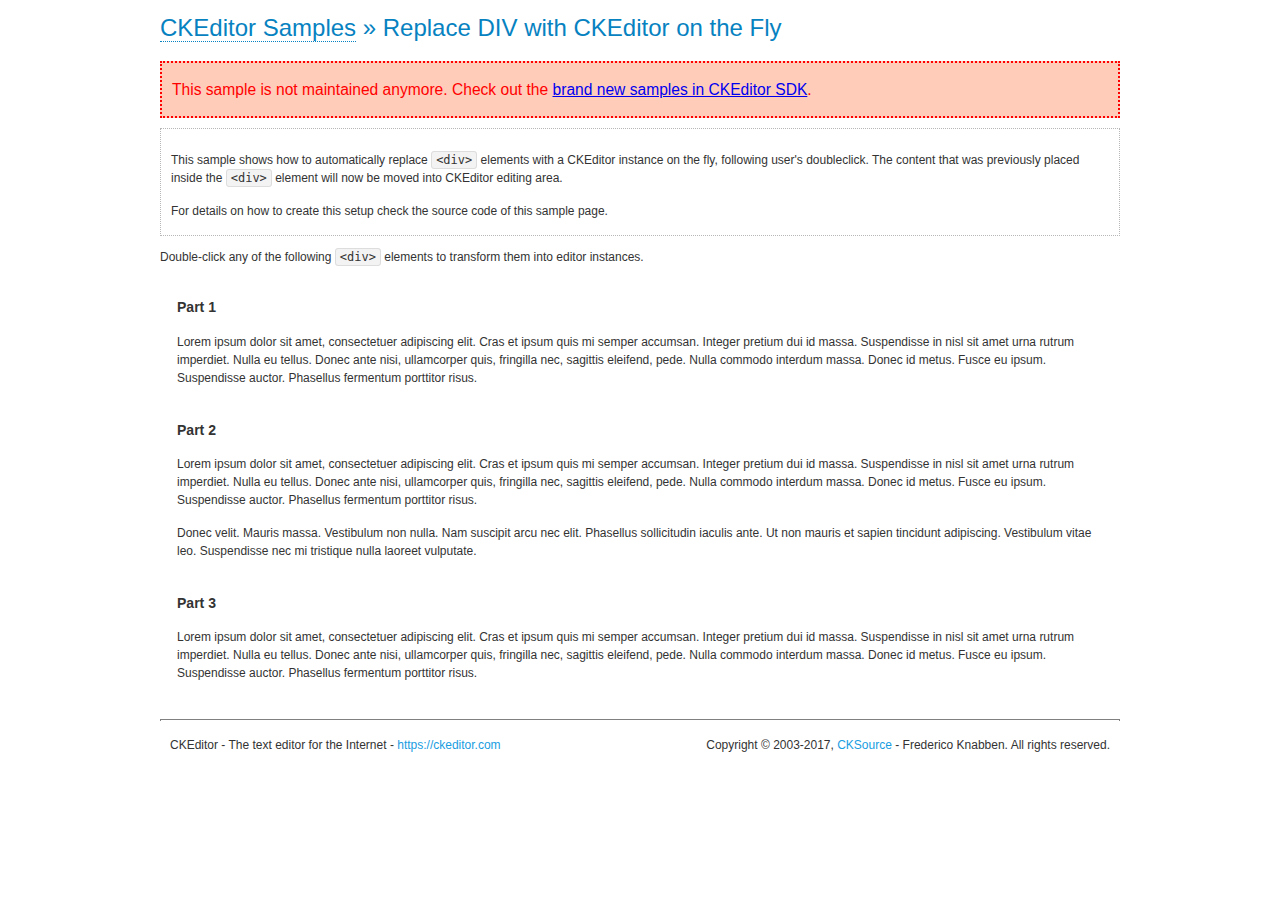
<file: ckeditor4/samples/old/divreplace.html>
<!DOCTYPE html>
<!--
Copyright (c) 2003-2017, CKSource - Frederico Knabben. All rights reserved.
For licensing, see LICENSE.md or https://ckeditor.com/legal/ckeditor-oss-license
-->
<html>
<head>
	<meta charset="utf-8">
	<title>Replace DIV &mdash; CKEditor Sample</title>
	<script src="../../ckeditor.js"></script>
	<link href="sample.css" rel="stylesheet">
	<style>

		div.editable
		{
			border: solid 2px transparent;
			padding-left: 15px;
			padding-right: 15px;
		}

		div.editable:hover
		{
			border-color: black;
		}

	</style>
	<script>

		// Uncomment the following code to test the "Timeout Loading Method".
		// CKEDITOR.loadFullCoreTimeout = 5;

		window.onload = function() {
			// Listen to the double click event.
			if ( window.addEventListener )
				document.body.addEventListener( 'dblclick', onDoubleClick, false );
			else if ( window.attachEvent )
				document.body.attachEvent( 'ondblclick', onDoubleClick );

		};

		function onDoubleClick( ev ) {
			// Get the element which fired the event. This is not necessarily the
			// element to which the event has been attached.
			var element = ev.target || ev.srcElement;

			// Find out the div that holds this element.
			var name;

			do {
				element = element.parentNode;
			}
			while ( element && ( name = element.nodeName.toLowerCase() ) &&
				( name != 'div' || element.className.indexOf( 'editable' ) == -1 ) && name != 'body' );

			if ( name == 'div' && element.className.indexOf( 'editable' ) != -1 )
				replaceDiv( element );
		}

		var editor;

		function replaceDiv( div ) {
			if ( editor )
				editor.destroy();

			editor = CKEDITOR.replace( div );
		}

	</script>
</head>
<body>
	<h1 class="samples">
		<a href="index.html">CKEditor Samples</a> &raquo; Replace DIV with CKEditor on the Fly
	</h1>
	<div class="warning deprecated">
		This sample is not maintained anymore. Check out the <a href="https://sdk.ckeditor.com/">brand new samples in CKEditor SDK</a>.
	</div>
	<div class="description">
		<p>
			This sample shows how to automatically replace <code>&lt;div&gt;</code> elements
			with a CKEditor instance on the fly, following user's doubleclick. The content
			that was previously placed inside the <code>&lt;div&gt;</code> element will now
			be moved into CKEditor editing area.
		</p>
		<p>
			For details on how to create this setup check the source code of this sample page.
		</p>
	</div>
	<p>
		Double-click any of the following <code>&lt;div&gt;</code> elements to transform them into
		editor instances.
	</p>
	<div class="editable">
		<h3>
			Part 1
		</h3>
		<p>
			Lorem ipsum dolor sit amet, consectetuer adipiscing elit. Cras et ipsum quis mi
			semper accumsan. Integer pretium dui id massa. Suspendisse in nisl sit amet urna
			rutrum imperdiet. Nulla eu tellus. Donec ante nisi, ullamcorper quis, fringilla
			nec, sagittis eleifend, pede. Nulla commodo interdum massa. Donec id metus. Fusce
			eu ipsum. Suspendisse auctor. Phasellus fermentum porttitor risus.
		</p>
	</div>
	<div class="editable">
		<h3>
			Part 2
		</h3>
		<p>
			Lorem ipsum dolor sit amet, consectetuer adipiscing elit. Cras et ipsum quis mi
			semper accumsan. Integer pretium dui id massa. Suspendisse in nisl sit amet urna
			rutrum imperdiet. Nulla eu tellus. Donec ante nisi, ullamcorper quis, fringilla
			nec, sagittis eleifend, pede. Nulla commodo interdum massa. Donec id metus. Fusce
			eu ipsum. Suspendisse auctor. Phasellus fermentum porttitor risus.
		</p>
		<p>
			Donec velit. Mauris massa. Vestibulum non nulla. Nam suscipit arcu nec elit. Phasellus
			sollicitudin iaculis ante. Ut non mauris et sapien tincidunt adipiscing. Vestibulum
			vitae leo. Suspendisse nec mi tristique nulla laoreet vulputate.
		</p>
	</div>
	<div class="editable">
		<h3>
			Part 3
		</h3>
		<p>
			Lorem ipsum dolor sit amet, consectetuer adipiscing elit. Cras et ipsum quis mi
			semper accumsan. Integer pretium dui id massa. Suspendisse in nisl sit amet urna
			rutrum imperdiet. Nulla eu tellus. Donec ante nisi, ullamcorper quis, fringilla
			nec, sagittis eleifend, pede. Nulla commodo interdum massa. Donec id metus. Fusce
			eu ipsum. Suspendisse auctor. Phasellus fermentum porttitor risus.
		</p>
	</div>
	<div id="footer">
		<hr>
		<p>
			CKEditor - The text editor for the Internet - <a class="samples" href="https://ckeditor.com/">https://ckeditor.com</a>
		</p>
		<p id="copy">
			Copyright &copy; 2003-2017, <a class="samples" href="https://cksource.com/">CKSource</a> - Frederico
			Knabben. All rights reserved.
		</p>
	</div>
</body>
</html>
</file>
<file: wordcss/css/htmleaf-demo.css>
@font-face {
	font-family: 'icomoon';
	src:url('../fonts/icomoon.eot?rretjt');
	src:url('../fonts/icomoon.eot?#iefixrretjt') format('embedded-opentype'),
		url('../fonts/icomoon.woff?rretjt') format('woff'),
		url('../fonts/icomoon.ttf?rretjt') format('truetype'),
		url('../fonts/icomoon.svg?rretjt#icomoon') format('svg');
	font-weight: normal;
	font-style: normal;
}

[class^="icon-"], [class*=" icon-"] {
	font-family: 'icomoon';
	speak: none;
	font-style: normal;
	font-weight: normal;
	font-variant: normal;
	text-transform: none;
	line-height: 1;

	/* Better Font Rendering =========== */
	-webkit-font-smoothing: antialiased;
	-moz-osx-font-smoothing: grayscale;
}

body, html { font-size: 100%; 	padding: 0; margin: 0;}

/* Reset */
*,
*:after,
*:before {
	-webkit-box-sizing: border-box;
	-moz-box-sizing: border-box;
	box-sizing: border-box;
}

/* Clearfix hack by Nicolas Gallagher: http://nicolasgallagher.com/micro-clearfix-hack/ */
.clearfix:before,
.clearfix:after {
	content: " ";
	display: table;
}

.clearfix:after {
	clear: both;
}

body{
	font-weight: 500;
	font-size: 1.05em;
	font-family: "Microsoft YaHei","宋体","Segoe UI", "Lucida Grande", Helvetica, Arial,sans-serif, FreeSans, Arimo;
}
a{ color: rgba(255, 255, 255, 0.6);outline: none;text-decoration: none;-webkit-transition: 0.2s;transition: 0.2s;}
a:hover,a:focus{color:#74777b;text-decoration: none;}
.htmleaf-container{
	margin: 0 auto;
}

.bgcolor-1 { background: #f0efee; }
.bgcolor-2 { background: #f9f9f9; }
.bgcolor-3 { background: #e8e8e8; }/*light grey*/
.bgcolor-4 { background: #2f3238; color: #fff; }/*Dark grey*/
.bgcolor-5 { background: #df6659; color: #521e18; }/*pink1*/
.bgcolor-6 { background: #2fa8ec; }/*sky blue*/
.bgcolor-7 { background: #d0d6d6; }/*White tea*/
.bgcolor-8 { background: #3d4444; color: #fff; }/*Dark grey2*/
.bgcolor-9 { background: #ef3f52; color: #fff;}/*pink2*/
.bgcolor-10{ background: #64448f; color: #fff;}/*Violet*/
.bgcolor-11{ background: #3755ad; color: #fff;}/*dark blue*/
.bgcolor-12{ background: #3498DB; color: #fff;}/*light blue*/
.bgcolor-20{ background: #494A5F;color: #D5D6E2;}
/* Header */
.htmleaf-header{
	padding: 1em 190px 1em;
	letter-spacing: -1px;
	text-align: center;
	background: #66677c;
}
.htmleaf-header h1 {
	color: #D5D6E2;
	font-weight: 600;
	font-size: 2em;
	line-height: 1;
	margin-bottom: 0;
	font-family: "Microsoft YaHei","宋体","Segoe UI", "Lucida Grande", Helvetica, Arial,sans-serif, FreeSans, Arimo;
}
.htmleaf-header h1 span {
	font-family: "Microsoft YaHei","宋体","Segoe UI", "Lucida Grande", Helvetica, Arial,sans-serif, FreeSans, Arimo;
	display: block;
	font-size: 60%;
	font-weight: 400;
	padding: 0.8em 0 0.5em 0;
	color: #c3c8cd;
}
/*nav*/
.htmleaf-demo a{color: #fff;text-decoration: none;}
.htmleaf-demo{width: 100%;padding-bottom: 1.2em;}
.htmleaf-demo a{display: inline-block;margin: 0.5em;padding: 0.6em 1em;border: 3px solid #fff;font-weight: 700;}
.htmleaf-demo a:hover{opacity: 0.6;}
.htmleaf-demo a.current{background:#1d7db1;color: #fff; }
/* Top Navigation Style */
.htmleaf-links {
	position: relative;
	display: inline-block;
	white-space: nowrap;
	font-size: 1.5em;
	text-align: center;
}

.htmleaf-links::after {
	position: absolute;
	top: 0;
	left: 50%;
	margin-left: -1px;
	width: 2px;
	height: 100%;
	background: #dbdbdb;
	content: '';
	-webkit-transform: rotate3d(0,0,1,22.5deg);
	transform: rotate3d(0,0,1,22.5deg);
}

.htmleaf-icon {
	display: inline-block;
	margin: 0.5em;
	padding: 0em 0;
	width: 1.5em;
	text-decoration: none;
}

.htmleaf-icon span {
	display: none;
}

.htmleaf-icon:before {
	margin: 0 5px;
	text-transform: none;
	font-weight: normal;
	font-style: normal;
	font-variant: normal;
	font-family: 'icomoon';
	line-height: 1;
	speak: none;
	-webkit-font-smoothing: antialiased;
}
/* footer */
.htmleaf-footer{width: 100%;padding-top: 10px;}
.htmleaf-small{font-size: 0.8em;}
.center{text-align: center;}
/****/
.related {
	color: #fff;
	background: #494A5F;
	text-align: center;
	font-size: 1.25em;
	padding: 0.5em 0;
	overflow: hidden;
}

.related > a {
	vertical-align: top;
	width: calc(100% - 20px);
	max-width: 340px;
	display: inline-block;
	text-align: center;
	margin: 20px 10px;
	padding: 25px;
	font-family: "Microsoft YaHei","宋体","Segoe UI", "Lucida Grande", Helvetica, Arial,sans-serif, FreeSans, Arimo;
}
.related a {
	display: inline-block;
	text-align: left;
	margin: 20px auto;
	padding: 10px 20px;
	opacity: 0.8;
	-webkit-transition: opacity 0.3s;
	transition: opacity 0.3s;
	-webkit-backface-visibility: hidden;
}

.related a:hover,
.related a:active {
	opacity: 1;
}

.related a img {
	max-width: 100%;
	opacity: 0.8;
	border-radius: 4px;
}
.related a:hover img,
.related a:active img {
	opacity: 1;
}
.related h3{font-family: "Microsoft YaHei", sans-serif;font-size: 1.2em}
.related a h3 {
	font-size: 0.85em;
	font-weight: 300;
	margin-top: 0.15em;
	color: #fff;
}
/* icomoon */
.icon-htmleaf-home-outline:before {
	content: "\e5000";
}

.icon-htmleaf-arrow-forward-outline:before {
	content: "\e5001";
}

@media screen and (max-width: 1024px) {
	.htmleaf-header {
		padding: 2em 10% 2em;
	}
	.htmleaf-header h1 {
        font-size:1.4em;
    }
    .htmleaf-links{font-size: 1.4em}
}

@media screen and (max-width: 960px) {
	.htmleaf-header {
		padding: 2em 10% 2em;
	}
	.htmleaf-header h1 {
        font-size:1.2em;
    }
    .htmleaf-links{font-size: 1.2em}
    .related h3{font-size: 1em;}
	.related a h3 {
		font-size: 0.8em;
	}
}

@media screen and (max-width: 766px) {
	.htmleaf-header h1 {
        font-size:1.3em;
    }
    .htmleaf-links{font-size: 1.3em}
}

@media screen and (max-width: 640px) {
	.htmleaf-header {
		padding: 2em 10% 2em;
	}
	.htmleaf-header h1 {
        font-size:1em;
    }
    .htmleaf-links{font-size: 1em}
    .related h3{font-size: 0.8em;}
	.related a h3 {
		font-size: 0.6em;
	}
}
</file>
<file: wordcss/css/sheets-of-paper-a4.css>
/*!
 * HTML-Sheets-of-Paper (https://github.com/delight-im/HTML-Sheets-of-Paper)
 * Copyright (c) delight.im (https://www.delight.im/)
 * Licensed under the MIT License (https://opensource.org/licenses/MIT)
 */

@import "sheets-of-paper.css";

.page {
	/* Styles for better appearance on screens only -- are reset to defaults in print styles later */

	/* Reflect the paper width in the screen rendering (must match size from @page rule) */
	width: 21cm;
	/* Reflect the paper height in the screen rendering (must match size from @page rule) */
	min-height: 29.7cm;

	/* Reflect the actual page margin/padding on paper in the screen rendering (must match margin from @page rule) */
	padding-left: 2cm;
	padding-top: 2cm;
	padding-right: 2cm;
	padding-bottom: 2cm;
}
/* Use CSS Paged Media to switch from continuous documents to sheet-like documents with separate pages */
@page {
	/* You can only change the size, margins, orphans, widows and page breaks here */

	/* Paper size and page orientation */
	size: A4 portrait;

	/* Margin per single side of the page */
	margin-left: 2cm;
	margin-top: 2cm;
	margin-right: 2cm;
	margin-bottom: 2cm;
}
</file>
<file: ckeditor4/samples/css/samples.css>
/**
 * @license Copyright (c) 2003-2017, CKSource - Frederico Knabben. All rights reserved.
 * For licensing, see LICENSE.md or https://ckeditor.com/legal/ckeditor-oss-license
 */
@media (max-width: 900px) {
  .global-is-mobile-hidden {
    display: none !important;
  }
}
article,
aside,
details,
figcaption,
figure,
footer,
header,
hgroup,
main,
menu,
nav,
section {
  display: block;
}
body,
html {
  margin: 0;
  padding: 0;
  font: 16px / 1.8 Arial, 'Helvetica Neue', Helvetica, sans-serif;
  font-weight: 300;
  color: #575757;
}
.grid-width-10 {
  width: 10%;
}
.grid-width-20 {
  width: 20%;
}
.grid-width-30 {
  width: 30%;
}
.grid-width-40 {
  width: 40%;
}
.grid-width-50 {
  width: 50%;
}
.grid-width-60 {
  width: 60%;
}
.grid-width-70 {
  width: 70%;
}
.grid-width-80 {
  width: 80%;
}
.grid-width-90 {
  width: 90%;
}
.grid-width-100 {
  width: 100%;
}
@media (max-width: 900px) {
  .grid-width-10,
  .grid-width-20,
  .grid-width-30,
  .grid-width-40,
  .grid-width-50,
  .grid-width-60,
  .grid-width-70,
  .grid-width-80,
  .grid-width-90,
  .grid-width-100 {
    width: 100%;
  }
}
*[class*="grid-width"] {
  -webkit-box-sizing: border-box;
  -moz-box-sizing: border-box;
  box-sizing: border-box;
  padding-left: 4%;
  padding-right: 4%;
  float: left;
}
*[class*="grid-width"]:after,
.grid-container:after,
*[class*="grid-width"]:before,
.grid-container:before {
  content: '';
  display: block;
  overflow: hidden;
  visibility: hidden;
  font-size: 0;
  line-height: 0;
  width: 0;
  height: 0;
}
*[class*="grid-width"]:after,
.grid-container:after {
  clear: both;
}
.grid-container {
  -webkit-box-sizing: border-box;
  -moz-box-sizing: border-box;
  box-sizing: border-box;
  margin-left: auto;
  margin-right: auto;
}
.grid-container-nested *[class*="grid-width"]:first-child {
  padding-left: 0;
}
.grid-container-nested *[class*="grid-width"]:last-child {
  padding-right: 0;
}
@media (max-width: 900px) {
  .grid-container-nested *[class*="grid-width"]:first-child {
    padding-left: 4%;
  }
  .grid-container-nested *[class*="grid-width"]:last-child {
    padding-right: 4%;
  }
}
.header-a {
  min-height: 140px;
  overflow: hidden;
}
.header-a .header-a-logo {
  margin: 40px 0 0;
}
@media (max-width: 900px) {
  .header-a .header-a-logo {
    text-align: center;
  }
}
.header-a .header-a-logo img {
  border: transparent;
}
.navigation-a {
  height: 30px;
  background: #3D3D3D;
  position: absolute;
  left: 0;
  right: 0;
  top: 0;
  padding: 0;
  overflow: hidden;
}
@media (max-width: 900px) {
  .navigation-a {
    text-align: center;
  }
}
.navigation-a ul {
  list-style: none;
  margin: 0;
  overflow: hidden;
}
.navigation-a ul li,
.navigation-a ul li a {
  display: inline-block;
}
@media (max-width: 900px) {
  .navigation-a ul {
    width: auto;
    text-overflow: ellipsis;
    white-space: nowrap;
    display: inline-block;
    float: none;
  }
  .navigation-a ul:before,
  .navigation-a ul:after {
    display: none;
  }
}
.navigation-a ul.navigation-a-left {
  text-align: left;
}
@media (max-width: 900px) {
  .navigation-a ul.navigation-a-left {
    padding-right: 0;
  }
}
.navigation-a ul.navigation-a-right {
  text-align: right;
}
@media (max-width: 900px) {
  .navigation-a ul.navigation-a-right {
    padding-left: 23px;
  }
}
.navigation-a ul li + li {
  margin-left: 23px;
}
.navigation-a ul li a {
  font-size: 10px;
  font-size: 0.625rem;
  line-height: 18px;
  line-height: 1.13rem;
  line-height: 30px;
  float: left;
  color: #ddd;
  font-weight: bold;
  text-decoration: none;
  text-transform: uppercase;
}
.navigation-a ul li a:hover {
  cursor: pointer;
  color: #fff;
}
.icon-navigation-a-github:before,
.icon-navigation-a-github:after {
  background-image: url("[data-uri]");
}
.navigation-b {
  text-align: right;
  margin: 52px 0 0;
  overflow: visible;
}
@media (max-width: 900px) {
  .navigation-b {
    text-align: center;
    margin-top: 20px;
    padding: 0;
  }
}
.navigation-b ul {
  padding: 0;
  list-style: none;
  margin: 0;
  overflow: visible;
}
.navigation-b ul li,
.navigation-b ul li a {
  display: inline-block;
}
@media (max-width: 900px) {
  .navigation-b ul {
    display: table;
    width: 100%;
    padding-bottom: 1.5em;
  }
}
@media (max-width: 900px) {
  .navigation-b ul li {
    display: table-row;
  }
}
.navigation-b ul li + li {
  margin-left: 20px;
}
@media (max-width: 900px) {
  .navigation-b ul li + li {
    margin-left: 0;
  }
}
.navigation-b ul li a {
  -webkit-box-sizing: border-box;
  -moz-box-sizing: border-box;
  box-sizing: border-box;
  text-transform: uppercase;
  text-decoration: none;
  outline: none;
}
@media (max-width: 900px) {
  .navigation-b ul li a {
    width: 100%;
    -webkit-border-radius: 0;
    -webkit-background-clip: padding-box;
    -moz-border-radius: 0;
    -moz-background-clip: padding;
    border-radius: 0;
    background-clip: padding-box;
  }
}
.footer-a {
  font-size: 13px;
  font-size: 0.8125rem;
  line-height: 23.4px;
  line-height: 1.46rem;
  padding-top: 2.25em;
  padding-bottom: 2.25em;
  overflow: hidden;
  color: #8a8a8a;
}
.footer-a a {
  color: #27C0D8;
  text-decoration: none;
  border-bottom: 1px dotted #27C0D8;
}
.footer-a a:hover {
  color: #23adc2;
}
.footer-a p {
  margin: 0;
  display: inline-block;
  text-align: center;
}
.content {
  font-size: 14px;
  font-size: 0.875rem;
  line-height: 25.2px;
  line-height: 1.57rem;
  overflow: hidden;
  padding-top: 1.5em;
  padding-bottom: 1.5em;
}
.content p {
  margin: 0.75em 0;
}
.content ul,
.content ol,
.content pre,
.content blockquote,
.content textarea:not([class^="cke"]),
.content .cke {
  margin: 1.875em 0;
}
.content code,
.content kbd {
  -webkit-border-radius: 3px;
  -webkit-background-clip: padding-box;
  -moz-border-radius: 3px;
  -moz-background-clip: padding;
  border-radius: 3px;
  background-clip: padding-box;
  padding: 3px 4px;
}
.content pre,
.content code,
.content kbd,
.content blockquote {
  background: #f5f5f5;
}
.content blockquote,
.content pre {
  background: none;
  border-left: 4px solid #27C0D8;
  padding: 1.5em 2.25em;
}
.content p a,
.content ul a,
.content ol a,
.content blockquote a,
.content h1 a,
.content h2 a,
.content h3 a,
.content h4 a,
.content h5 a {
  color: #27C0D8;
  text-decoration: none;
  border-bottom: 1px dotted #27C0D8;
}
.content p a:hover,
.content ul a:hover,
.content ol a:hover,
.content blockquote a:hover,
.content h1 a:hover,
.content h2 a:hover,
.content h3 a:hover,
.content h4 a:hover,
.content h5 a:hover {
  color: #23adc2;
}
.content h1,
.content h2,
.content h3,
.content h4,
.content h5 {
  color: #000;
  font-weight: 100;
}
.content h1 code,
.content h2 code,
.content h3 code,
.content h4 code,
.content h5 code,
.content h1 kbd,
.content h2 kbd,
.content h3 kbd,
.content h4 kbd,
.content h5 kbd {
  font-size: inherit;
}
.content h1 a.content-heading-anchor,
.content h2 a.content-heading-anchor,
.content h3 a.content-heading-anchor,
.content h4 a.content-heading-anchor,
.content h5 a.content-heading-anchor {
  font-weight: 100;
  vertical-align: middle;
  opacity: 0;
  border: 0;
}
.content h1:hover a.content-heading-anchor,
.content h2:hover a.content-heading-anchor,
.content h3:hover a.content-heading-anchor,
.content h4:hover a.content-heading-anchor,
.content h5:hover a.content-heading-anchor {
  opacity: 1;
}
.content h1:target a,
.content h2:target a,
.content h3:target a,
.content h4:target a,
.content h5:target a {
  -webkit-animation: targetLinkOpacity 0.5s linear alternate;
  -moz-animation: targetLinkOpacity 0.5s linear alternate;
  -o-animation: targetLinkOpacity 0.5s linear alternate;
  animation: targetLinkOpacity 0.5s linear alternate;
  opacity: 1;
}
.content input,
.content select,
.content textarea:not([class^="cke"]) {
  -webkit-border-radius: 3px;
  -webkit-background-clip: padding-box;
  -moz-border-radius: 3px;
  -moz-background-clip: padding;
  border-radius: 3px;
  background-clip: padding-box;
  -webkit-box-shadow: inset 0 1px 1px rgba(0, 0, 0, 0.08);
  -moz-box-shadow: inset 0 1px 1px rgba(0, 0, 0, 0.08);
  box-shadow: inset 0 1px 1px rgba(0, 0, 0, 0.08);
  font: inherit;
  color: inherit;
  border: 1px solid #D9D9D9;
  padding: .2em .5em;
}
.content input:focus,
.content select:focus,
.content textarea:not([class^="cke"]):focus {
  border-color: #66afe9;
  outline: 0;
  -webkit-box-shadow: inset 0 1px 1px rgba(0, 0, 0, 0.08), 0 0 8px #93c6ef;
  -moz-box-shadow: inset 0 1px 1px rgba(0, 0, 0, 0.08), 0 0 8px #93c6ef;
  box-shadow: inset 0 1px 1px rgba(0, 0, 0, 0.08), 0 0 8px #93c6ef;
}
.content abbr {
  border-bottom: 1px dotted #666;
  cursor: pointer;
}
.content blockquote {
  font-style: italic;
  font-family: Georgia, Times, "Times New Roman", serif;
  font-size: 16px;
  font-size: 1rem;
  line-height: 28.8px;
  line-height: 1.8rem;
}
.content em {
  font-style: italic;
}
.content h1 {
  font-size: 36px;
  font-size: 2.25rem;
  line-height: 64.8px;
  line-height: 4.05rem;
  margin: 1.125em 0 0;
}
.content h2 {
  font-size: 27.2px;
  font-size: 1.7rem;
  line-height: 48.96px;
  line-height: 3.06rem;
  margin: 0.9em 0 0;
}
.content h3 {
  font-size: 24px;
  font-size: 1.5rem;
  line-height: 43.2px;
  line-height: 2.7rem;
  font-weight: 500;
  margin: 0.75em 0 0;
}
.content h4 {
  font-size: 19.2px;
  font-size: 1.2rem;
  line-height: 34.56px;
  line-height: 2.16rem;
  font-weight: 500;
  margin: 0.75em 0 0;
}
.content h5 {
  font-size: 17.6px;
  font-size: 1.1rem;
  line-height: 31.68px;
  line-height: 1.98rem;
  font-weight: 500;
  margin: 0.75em 0 0;
}
.content hr {
  border: 0;
  border-top: 4px solid #D9D9D9;
  margin: 1.5em 0;
}
.content input[type="text"] {
  height: 1.8em;
  line-height: 1.8em;
}
.content input[type="button"] {
  -webkit-appearance: button;
  -moz-appearance: button;
  appearance: button;
}
.content kbd {
  font-size: 12px;
  font-size: 0.75rem;
  line-height: 21.6px;
  line-height: 1.35rem;
  font-family: Arial, 'Helvetica Neue', Helvetica, sans-serif;
  padding: 2px 6px;
  -webkit-box-shadow: 0 0 4px #fff inset, 0 2px 0 #D9D9D9;
  -moz-box-shadow: 0 0 4px #fff inset, 0 2px 0 #D9D9D9;
  box-shadow: 0 0 4px #fff inset, 0 2px 0 #D9D9D9;
}
.content p img {
  vertical-align: middle;
}
.content p pre {
  padding: 1.5em;
}
.content pre {
  padding: 0;
  border: 0;
  tab-size: 4;
  -o-tab-size: 4;
  -moz-tab-size: 4;
}
.content pre,
.content code {
  font-size: 11.89px;
  font-size: 0.743rem;
  line-height: 21.4px;
  line-height: 1.34rem;
  font-family: Consolas, Menlo, Monaco, Lucida Console, Liberation Mono, DejaVu Sans Mono, Bitstream Vera Sans Mono, Courier New, monospace, serif;
}
.content pre a,
.content code a {
  border: 0;
}
.content pre code {
  padding: 0.75em;
  display: block;
}
.content strong {
  color: #000;
}
.content ul ul,
.content ol ul,
.content ul ol,
.content ol ol {
  margin: 0.75em 0;
}
.content ul li,
.content ol li {
  font-size: 14px;
  font-size: 0.875rem;
  line-height: 30.24px;
  line-height: 1.89rem;
}
.content textarea:not([class^="cke"]) {
  width: 100%;
}
.content div.todo {
  border: 2px dotted #444;
  padding: 10px;
  margin: 60px 0 10px 0;
  /* Remove me some day */
}
.content div.todo:before {
  content: "TODO";
  font-weight: bold;
}
body a.button-a,
body button.button-a,
body input.button-a {
  -webkit-border-radius: 3px;
  -webkit-background-clip: padding-box;
  -moz-border-radius: 3px;
  -moz-background-clip: padding;
  border-radius: 3px;
  background-clip: padding-box;
  font-size: 14px;
  font-size: 0.875rem;
  line-height: 25.2px;
  line-height: 1.57rem;
  height: 36px;
  line-height: 36px;
  padding: 0 1.1em;
  font-weight: 700;
  color: #3e3e3e;
  white-space: nowrap;
  text-decoration: none;
  display: inline-block;
  cursor: pointer;
  border: 0;
  vertical-align: middle;
  margin: 1px 0;
  background: transparent;
}
body a.button-a.icon-pos-left,
body button.button-a.icon-pos-left,
body input.button-a.icon-pos-left {
  padding-left: .8em;
}
body a.button-a.icon-pos-right,
body button.button-a.icon-pos-right,
body input.button-a.icon-pos-right {
  padding-right: .8em;
}
body a.button-a.button-a-no-text,
body button.button-a.button-a-no-text,
body input.button-a.button-a-no-text {
  -webkit-border-radius: 100px;
  -webkit-background-clip: padding-box;
  -moz-border-radius: 100px;
  -moz-background-clip: padding;
  border-radius: 100px;
  background-clip: padding-box;
  width: 36px;
  padding: 0;
  text-indent: -999px;
  overflow: hidden;
  position: relative;
  text-align: center;
}
body a.button-a.button-a-no-text:before,
body button.button-a.button-a-no-text:before,
body input.button-a.button-a-no-text:before {
  position: absolute;
  left: 50%;
  top: 50%;
  margin: -9px 0 0 -9px;
}
@media (max-width: 900px) {
  body a.button-a.button-a-mobile-collapsed,
  body button.button-a.button-a-mobile-collapsed,
  body input.button-a.button-a-mobile-collapsed {
    -webkit-border-radius: 100px;
    -webkit-background-clip: padding-box;
    -moz-border-radius: 100px;
    -moz-background-clip: padding;
    border-radius: 100px;
    background-clip: padding-box;
    width: 36px;
    padding: 0;
    text-indent: -999px;
    overflow: hidden;
    position: relative;
    text-align: center;
  }
  body a.button-a.button-a-mobile-collapsed:before,
  body button.button-a.button-a-mobile-collapsed:before,
  body input.button-a.button-a-mobile-collapsed:before {
    position: absolute;
    left: 50%;
    top: 50%;
    margin: -9px 0 0 -9px;
  }
  body a.button-a.button-a-mobile-collapsed:before,
  body button.button-a.button-a-mobile-collapsed:before,
  body input.button-a.button-a-mobile-collapsed:before {
    position: absolute;
    left: 50%;
    top: 50%;
    margin: -9px 0 0 -9px;
  }
}
body a.button-a:active,
body button.button-a:active,
body input.button-a:active,
body a.button-a:hover,
body button.button-a:hover,
body input.button-a:hover {
  color: #fff;
  background: #23adc2;
}
body a.button-a:focus,
body button.button-a:focus,
body input.button-a:focus {
  border-color: #66afe9;
  outline: 0;
  -webkit-box-shadow: inset 0 1px 1px rgba(0, 0, 0, 0.075), 0 0 8px #93c6ef;
  -moz-box-shadow: inset 0 1px 1px rgba(0, 0, 0, 0.075), 0 0 8px #93c6ef;
  box-shadow: inset 0 1px 1px rgba(0, 0, 0, 0.075), 0 0 8px #93c6ef;
}
body a.button-a-soft,
body button.button-a-soft,
body input.button-a-soft {
  background: #e7e7e7;
}
body a.button-a-soft:active,
body button.button-a-soft:active,
body input.button-a-soft:active,
body a.button-a-soft:hover,
body button.button-a-soft:hover,
body input.button-a-soft:hover {
  color: #3e3e3e;
  background: #cecece;
}
body a.button-a-background,
body button.button-a-background,
body input.button-a-background,
body a.navigation-b ul li a:hover,
body button.navigation-b ul li a:hover,
body input.navigation-b ul li a:hover {
  color: #fff;
  background: #27C0D8;
}
body a.button-a-background:active,
body button.button-a-background:active,
body input.button-a-background:active,
body a.button-a-background:hover,
body button.button-a-background:hover,
body input.button-a-background:hover,
body a.navigation-b ul li a:hover:active,
body button.navigation-b ul li a:hover:active,
body input.navigation-b ul li a:hover:active,
body a.navigation-b ul li a:hover:hover,
body button.navigation-b ul li a:hover:hover,
body input.navigation-b ul li a:hover:hover {
  color: #fff;
  background: #23adc2;
}
.balloon-a {
  font-size: 12px;
  font-size: 0.75rem;
  line-height: 21.6px;
  line-height: 1.35rem;
  -webkit-border-radius: 3px;
  -webkit-background-clip: padding-box;
  -moz-border-radius: 3px;
  -moz-background-clip: padding;
  border-radius: 3px;
  background-clip: padding-box;
  border-bottom: 3px solid #d4d4d4;
  background: #ebebeb;
  display: inline-block;
  white-space: nowrap;
  padding: .4em 1.2em .2em;
  font-weight: 700;
  position: relative;
  z-index: 1000;
  text-transform: none;
  color: #575757;
}
.balloon-a:hover {
  color: #575757;
}
.balloon-a:before {
  content: '';
  width: 0;
  height: 0;
  border-style: solid;
  position: absolute;
}
.balloon-a-ne:before,
.balloon-a-nw:before {
  top: -13px;
  border-width: 0 9px 15.6px 9px;
  border-color: transparent transparent #ebebeb transparent;
}
.balloon-a-se:before,
.balloon-a-sw:before {
  bottom: -13px;
  border-width: 15.6px 9px 0 9px;
  border-color: #ebebeb transparent transparent transparent;
}
.balloon-a-nw:before,
.balloon-a-sw:before {
  left: 20px;
}
.balloon-a-ne:before,
.balloon-a-se:before {
  right: 20px;
}
.icon-pos-left:before,
.icon-pos-right:after {
  content: '';
  display: inline-block;
  width: 18px;
  height: 18px;
  vertical-align: middle;
  background-repeat: no-repeat;
}
.icon-pos-left:before {
  margin-right: 10px;
}
.icon-pos-right:after {
  margin-left: 10px;
}
.icon-download:before,
.icon-download:after {
  background-image: url("[data-uri]");
}
.icon-question-mark:before,
.icon-question-mark:after {
  background-image: url("[data-uri]");
}
.icon-close:before,
.icon-close:after {
  background-image: url("[data-uri]");
}
.ie8 .switch > * {
  vertical-align: middle;
}
.ie8 .switch input[type="radio"] {
  margin: 0 0.25em;
  display: inline-block;
}
.ie8 .switch label {
  margin-left: 0 !important;
  margin-right: 0 !important;
}
.ie8 .switch label[data-for="1"] {
  float: left;
}
.ie8 .switch label[data-for="2"] {
  float: right;
}
.ie8 .switch .switch-inner {
  display: none;
}
.switch {
  font-size: 14px;
  font-size: 0.875rem;
  line-height: 25.2px;
  line-height: 1.57rem;
  font-weight: bold;
  background-color: #27C0D8;
  overflow: hidden;
  display: inline-block;
  padding: 0.75em 0.25em;
  color: #fff;
  -webkit-border-radius: 3px;
  -webkit-background-clip: padding-box;
  -moz-border-radius: 3px;
  -moz-background-clip: padding;
  border-radius: 3px;
  background-clip: padding-box;
  position: relative;
}
.switch input[type="radio"] {
  display: none;
}
.switch label {
  position: relative;
  z-index: 2;
  float: left;
  cursor: pointer;
  padding: 0 0.75em;
}
.switch label:hover {
  text-decoration: underline;
}
.switch .switch-inner {
  float: left;
  background-color: #FFF;
  height: 1.5em;
  width: 4.125em;
  padding: 2px;
  margin: 0 0.25em;
  -webkit-border-radius: 5.5px;
  -webkit-background-clip: padding-box;
  -moz-border-radius: 5.5px;
  -moz-background-clip: padding;
  border-radius: 5.5px;
  background-clip: padding-box;
}
.switch .switch-inner .handler {
  overflow: hidden;
  position: relative;
  display: block;
  height: 1.5em;
  width: 1.5em;
  background: #25b4cb;
  -webkit-border-radius: 4.5px;
  -webkit-background-clip: padding-box;
  -moz-border-radius: 4.5px;
  -moz-background-clip: padding;
  border-radius: 4.5px;
  background-clip: padding-box;
}
.switch .switch-inner .handler:before {
  content: '';
  display: block;
  position: absolute;
  top: 0;
  right: 0;
  bottom: 3px;
  left: 0;
  background-color: #34c4da;
  -webkit-border-bottom-left-radius: 4.5px;
  -moz-border-radius-bottomleft: 4.5px;
  border-bottom-left-radius: 4.5px;
  -webkit-border-bottom-right-radius: 4.5px;
  -webkit-background-clip: padding-box;
  -moz-border-radius-bottomright: 4.5px;
  -moz-background-clip: padding;
  border-bottom-right-radius: 4.5px;
  background-clip: padding-box;
}
.switch:hover .switch-inner .handler:before {
  background: #45c9dd;
}
.switch input[data-num="2"]:checked ~ .switch-inner > .handler {
  margin-left: auto;
}
.switch input[data-num="2"]:checked ~ label[data-for="1"] {
  padding-right: 5.125em;
  margin-right: -4.375em;
}
.switch input[data-num="1"]:checked ~ label[data-for="2"] {
  padding-left: 5.125em;
  margin-left: -4.375em;
}
.toggler {
  -webkit-user-select: none;
  -moz-user-select: none;
  -ms-user-select: none;
  user-select: none;
}
.toggler label {
  cursor: pointer;
}
.toggler [data-collapse] {
  display: inherit;
}
.toggler [data-expand] {
  display: none;
}
.toggler.collapsed [data-collapse] {
  display: none;
}
.toggler.collapsed [data-expand] {
  display: inherit;
}
.toggler-container {
  overflow: hidden;
}
.toggler-container.collapsed {
  height: 0;
}
.icon-toggler-expanded:before,
.icon-toggler-collapsed:before,
.icon-toggler-expanded:after,
.icon-toggler-collapsed:after {
  background-image: url("[data-uri]");
}
.icon-toggler-expanded.icon-light:before,
.icon-toggler-collapsed.icon-light:before,
.icon-toggler-expanded.icon-light:after,
.icon-toggler-collapsed.icon-light:after {
  background-image: url("[data-uri]");
}
.icon-toggler-expanded:before,
.icon-toggler-expanded:after {
  background-position: top left;
}
.icon-toggler-collapsed:before,
.icon-toggler-collapsed:after {
  background-position: bottom left;
}
.modal {
  padding: 20px;
  border-radius: 3px;
  background-color: white;
  max-width: 700px;
  -webkit-box-sizing: border-box;
  -moz-box-sizing: border-box;
  box-sizing: border-box;
  width: 80% !important;
  top: 50% !important;
  -webkit-transform: translate(-50%, -50%) !important;
  -moz-transform: translate(-50%, -50%) !important;
  -o-transform: translate(-50%, -50%) !important;
  -ms-transform: translate(-50%, -50%) !important;
  transform: translate(-50%, -50%) !important;
}
.modal-close {
  -webkit-border-radius: 100px;
  -webkit-background-clip: padding-box;
  -moz-border-radius: 100px;
  -moz-background-clip: padding;
  border-radius: 100px;
  background-clip: padding-box;
  cursor: pointer;
  height: 18px;
  width: 18px;
  position: absolute;
  top: 10px;
  right: 10px;
  font-size: 17px;
  text-align: center;
  line-height: 19px;
  background: #cccccc;
}
main .grid-container,
header .grid-container,
.navigation-a > div,
footer > div {
  max-width: 968px;
}
.header-a {
  margin-top: 30px;
}
.footer-a {
  border-top: 1px solid #D9D9D9;
}
.adjoined-top {
  background-color: #27C0D8;
  color: #fff;
}
.adjoined-top .content h1,
.adjoined-top .content h2,
.adjoined-top .content h3,
.adjoined-top .content h4,
.adjoined-top .content h5 {
  color: #fff;
}
.adjoined-top .content p {
  font-size: 18px;
  font-size: 1.125rem;
  line-height: 32.4px;
  line-height: 2.02rem;
  font-weight: 100;
}
.adjoined-top .content p a {
  text-decoration: none;
  border-bottom: 1px dotted #fff;
  color: inherit;
}
.adjoined-top .content p a:hover {
  color: #e6e6e6;
}
.adjoined-top .content button {
  color: #fff;
}
.adjoined-top .content strong {
  color: #fff;
}
.adjoined-top .content code {
  font-size: inherit;
  color: #27C0D8;
}
.adjoined-bottom {
  position: relative;
}
.adjoined-bottom:before {
  z-index: -1;
  content: '';
  background: #27C0D8;
  position: absolute;
  top: 0;
  left: 0;
  right: 0;
  height: 50%;
}
main .grid-container,
header .grid-container,
.navigation-a > div,
footer > div {
  max-width: 1052px;
}
main .grid-container.freed-width {
  max-width: none;
}
.switch {
  background: #25b4cb;
  float: right;
  overflow: visible;
}
.switch .balloon-a {
  position: absolute;
  top: -40px;
  right: 50%;
  margin-right: -15px;
  background: #FFEFC1;
  border-bottom-color: #DCDCA4;
}
.switch .balloon-a:before {
  border-color: #FFEFC1 transparent transparent transparent;
}
#toolbar .editors-container {
  overflow: hidden;
  height: 0;
  transition: height 200ms;
}
#toolbar .editors-container.active {
  height: auto;
}
#main #editor {
  background: #FFF;
  padding: 2% 4%;
  border: dashed 5px #27C0D8;
}
#main .adjoined-top:before {
  height: 335px;
}
#toolbar .adjoined-top:before {
  height: 219px;
}
#toolbar .adjoined-top .grid-container-nested {
  height: 147px;
}
.content .grid-switch-magic {
  margin: 3.5em 0 0;
}
#info-box {
  padding-bottom: 0;
}
#info-box > div {
  width: 100%;
  text-align: right;
}
#info-box > div .toggler {
  padding-right: 0;
}
#info-box > div .toggler:hover {
  background: transparent;
  color: #000;
}
#info-box > div .toggler:hover > label {
  text-decoration: underline;
}
#info-box > div h2 {
  float: left;
  margin-top: 0;
}
#info-box > div#instructions-container {
  text-align: left;
}
#toolbarModifierWrapper {
  overflow: hidden;
  height: 0;
  opacity: 0;
  transition: height 200ms;
}
#toolbarModifierWrapper.active {
  height: auto;
  opacity: 1;
}
header {
  overflow: visible;
}
header div.grid-container {
  overflow: visible;
}
header .navigation-b {
  overflow: visible;
}
header .navigation-b ul {
  overflow: visible;
}
header .navigation-b a {
  position: relative;
}
header .balloon-a {
  position: absolute;
  top: 48px;
  left: 50%;
  margin-left: -35px;
}
@media (max-width: 1140px) {
  header .balloon-a {
    left: auto;
    margin-left: auto;
    right: 50%;
    margin-right: -35px;
  }
  header .balloon-a:before {
    left: auto;
    right: 22px;
  }
}
@media (max-width: 900px) {
  header .balloon-a {
    display: none;
  }
}
#toolbar .cke_toolbar {
  pointer-events: none;
  -webkit-user-select: none;
  -moz-user-select: none;
  -ms-user-select: none;
  user-select: none;
  cursor: default;
}
.some-toolbar-active .cke_toolbar {
  zoom: 1;
  filter: alpha(opacity=50);
  -webkit-opacity: 0.5;
  -moz-opacity: 0.5;
  opacity: 0.5;
}
.cke_toolbar.active {
  position: relative;
  zoom: 1;
  filter: alpha(opacity=100);
  -webkit-opacity: 1;
  -moz-opacity: 1;
  opacity: 1;
}
.cke_toolbar.active:after {
  content: '';
  display: block;
  position: absolute;
  top: 0;
  right: 6px;
  bottom: 5px;
  left: 0;
  -webkit-border-radius: 5px;
  -webkit-background-clip: padding-box;
  -moz-border-radius: 5px;
  -moz-background-clip: padding;
  border-radius: 5px;
  background-clip: padding-box;
  -webkit-box-shadow: 0px 0px 15px 3px #fff4b0;
  -moz-box-shadow: 0px 0px 15px 3px #fff4b0;
  box-shadow: 0px 0px 15px 3px #fff4b0;
}
.cke_toolbar.active .cke_toolgroup {
  -webkit-box-shadow: none;
  -moz-box-shadow: none;
  box-shadow: none;
  border-color: #e3c300;
}
.cke_toolbar.active .cke_combo,
.cke_toolbar.active .cke_toolgroup {
  position: relative;
  z-index: 2;
}
.cke_toolbar.active .cke_combo_button {
  -webkit-box-shadow: none;
  -moz-box-shadow: none;
  box-shadow: none;
}
.unselectable {
  -webkit-user-select: none;
  -moz-user-select: none;
  -ms-user-select: none;
  user-select: none;
}
.toolbar {
  padding: 5px 0;
  margin-bottom: 2.4em;
  overflow: hidden;
  background: #fff;
}
.toolbar button.button-a.cke_button {
  cursor: pointer;
  display: inline-block;
  padding: 4px 6px;
  outline: 0;
  border: 1px solid #a6a6a6;
}
.toolbar button.button-a.hidden {
  display: none;
}
.toolbar button.button-a.left {
  float: left;
  margin-right: 8px;
}
.toolbar button.button-a.right {
  float: right;
  margin-left: 8px;
}
.toolbar button.button-a .highlight {
  color: #ffefc1;
}
.configContainer.hidden,
.toolbarModifier.hidden,
.toolbarModifier-hints.hidden {
  display: none;
}
.toolbarModifier :focus,
.toolbar button:focus,
.configContainer textarea.configCode:focus {
  outline: none;
}
div.toolbarModifier {
  padding: 0;
  overflow: hidden;
  width: 100%;
  position: relative;
  display: table;
  border-collapse: collapse;
}
div.toolbarModifier ::-moz-focus-inner {
  border: 0;
}
div.toolbarModifier .empty {
  display: none;
}
div.toolbarModifier.empty-visible .empty {
  display: table-row;
  zoom: 1;
  filter: alpha(opacity=60);
  -webkit-opacity: 0.6;
  -moz-opacity: 0.6;
  opacity: 0.6;
}
div.toolbarModifier .empty > p {
  line-height: 31px;
}
div.toolbarModifier > ul {
  padding: 0;
  margin: 0;
  border-top: 1px solid #ccc;
  width: 100%;
}
div.toolbarModifier > ul[data-type="table-header"] {
  display: table-header-group;
}
div.toolbarModifier > ul[data-type="table-body"] {
  display: table-row-group;
}
div.toolbarModifier > ul p {
  padding: 0;
  margin: 0;
}
div.toolbarModifier > ul > li {
  display: table-row;
}
div.toolbarModifier > ul > li[data-type="header"] {
  font-weight: bold;
  user-select: none;
  cursor: default;
}
div.toolbarModifier > ul > li[data-type="group"],
div.toolbarModifier > ul > li[data-type="separator"] {
  border-bottom: 1px solid #ccc;
}
div.toolbarModifier > ul > li[data-type="subgroup"] {
  border-top: 1px solid #eee;
}
div.toolbarModifier > ul > li[data-type="subgroup"]:first-child {
  border-top: none;
}
div.toolbarModifier > ul > li[data-type="group"].active,
div.toolbarModifier > ul > li[data-type="group"]:hover,
div.toolbarModifier > ul > li[data-type="separator"].active,
div.toolbarModifier > ul > li[data-type="separator"]:hover {
  overflow: hidden;
  z-index: 2;
}
div.toolbarModifier > ul > li[data-type="group"].active,
div.toolbarModifier > ul > li[data-type="separator"].active,
div.toolbarModifier > ul > li[data-type="group"].active:hover,
div.toolbarModifier > ul > li[data-type="separator"].active:hover {
  background: #f0fafb;
}
div.toolbarModifier > ul > li[data-type="group"]:hover,
div.toolbarModifier > ul > li[data-type="separator"]:hover {
  background: #fffbe3;
}
div.toolbarModifier > ul > li[data-type="separator"] {
  background: #f5f5f5;
}
div.toolbarModifier > ul > li[data-type="separator"]:after {
  content: '';
  width: 100%;
}
div.toolbarModifier > ul > li[data-type="separator"] > p {
  padding: 2px 5px;
}
div.toolbarModifier > ul > li > p,
div.toolbarModifier > ul > li > ul {
  display: table-cell;
  vertical-align: middle;
}
div.toolbarModifier > ul > li p {
  padding-left: 5px;
  min-width: 200px;
}
div.toolbarModifier > ul > li p span {
  white-space: nowrap;
  cursor: default;
}
div.toolbarModifier > ul > li p span button {
  font-size: 12.666px;
  margin-right: 5px;
  cursor: pointer;
  background: #fff;
  -webkit-border-radius: 5px;
  -webkit-background-clip: padding-box;
  -moz-border-radius: 5px;
  -moz-background-clip: padding;
  border-radius: 5px;
  background-clip: padding-box;
  border: 1px solid #bbb;
  padding: 0 7px;
  line-height: 12px;
  height: 20px;
}
div.toolbarModifier > ul > li p span button:not(.disabled):hover,
div.toolbarModifier > ul > li p span button:not(.disabled):focus {
  color: #fff;
  background-color: #454545;
  border-color: transparent;
}
div.toolbarModifier > ul > li p span button.move.disabled {
  cursor: default;
  zoom: 1;
  filter: alpha(opacity=20);
  -webkit-opacity: 0.2;
  -moz-opacity: 0.2;
  opacity: 0.2;
}
div.toolbarModifier > ul > li ul {
  border-collapse: collapse;
  padding: 0;
  width: 100%;
}
div.toolbarModifier > ul > li ul li {
  display: table-row;
  list-style-type: none;
  line-height: 1;
}
div.toolbarModifier > ul > li ul li[data-type="subgroup"] {
  border-top: 1px solid #ddd;
}
div.toolbarModifier > ul > li ul li[data-type="subgroup"]:first-child {
  border-top: 0;
}
div.toolbarModifier > ul > li ul li[data-type="subgroup"] [data-type="button"] {
  -webkit-border-radius: 3px;
  -webkit-background-clip: padding-box;
  -moz-border-radius: 3px;
  -moz-background-clip: padding;
  border-radius: 3px;
  background-clip: padding-box;
  padding: 0 2px;
}
div.toolbarModifier > ul > li ul li[data-type="subgroup"] [data-type="button"]:focus {
  background: rgba(0, 0, 0, 0.04);
}
div.toolbarModifier > ul > li ul li[data-type="subgroup"] [data-type="button"] input {
  vertical-align: middle;
}
div.toolbarModifier > ul > li ul li > p,
div.toolbarModifier > ul > li ul li > ul {
  display: table-cell;
  vertical-align: middle;
}
div.toolbarModifier > ul > li ul li ul {
  padding: 0;
}
div.toolbarModifier > ul > li ul li ul li {
  padding: 0;
  display: inline-block;
  cursor: pointer;
  margin: 2px 5px 2px 0;
}
div.toolbarModifier > ul > li ul li ul li .cke_combo_text {
  cursor: pointer;
  white-space: nowrap;
}
div.toolbarModifier > ul > li ul li ul li .cke_toolgroup,
div.toolbarModifier > ul > li ul li ul li .cke_combo_button {
  cursor: pointer;
  margin: 0;
  vertical-align: middle;
  border: 1px solid #ddd;
  font-size: 11.41px;
  font-size: 0.713rem;
  line-height: 20.54px;
  line-height: 1.28rem;
}
div.toolbarModifier > .codemirror-wrapper {
  overflow-y: auto;
}
div.toolbarModifier-hints {
  float: right;
  width: 350px;
  min-width: 150px;
  overflow-y: auto;
  margin-left: 1.5em;
}
div.toolbarModifier-hints h3 {
  font-size: 18.08px;
  font-size: 1.13rem;
  line-height: 32.54px;
  line-height: 2.03rem;
  padding: 0.36em 1.5em;
  background: #f5f5f5;
  border-bottom: 1px solid #ddd;
  margin-top: 0;
  margin-bottom: 1.2em;
}
div.toolbarModifier-hints dl {
  margin-bottom: 1.2em;
  overflow: hidden;
}
div.toolbarModifier-hints dl .list-header {
  font-weight: bold;
  border: 0;
  padding-bottom: 0.6em;
}
div.toolbarModifier-hints dl > p {
  text-align: center;
}
div.toolbarModifier-hints dl dt {
  float: left;
  width: 9em;
  clear: both;
  text-align: right;
  border-top: 1px solid #ddd;
  padding-left: 1.5em;
  padding-right: .1em;
  -webkit-box-sizing: border-box;
  -moz-box-sizing: border-box;
  box-sizing: border-box;
}
div.toolbarModifier-hints dl dt code {
  background: none;
  border: none;
  vertical-align: middle;
}
div.toolbarModifier-hints dl dd {
  margin-left: 10em;
  clear: right;
  padding-right: 1.5em;
}
div.toolbarModifier-hints dl dd code {
  line-height: 2.2em;
}
div.toolbarModifier-hints dl dd:after {
  content: '\00a0';
  display: block;
  clear: left;
  float: right;
  height: 0;
  width: 0;
}
.toolbarModifier-hints,
.configContainer textarea.configCode,
.CodeMirror {
  -webkit-border-radius: 3px;
  -webkit-background-clip: padding-box;
  -moz-border-radius: 3px;
  -moz-background-clip: padding;
  border-radius: 3px;
  background-clip: padding-box;
  border: 1px solid #ccc;
  font-size: 13.01px;
  font-size: 0.813rem;
  line-height: 23.42px;
  line-height: 1.46rem;
}
.configContainer textarea.configCode,
.CodeMirror pre,
.CodeMirror-linenumber {
  font-size: 13.01px;
  font-size: 0.813rem;
  line-height: 23.42px;
  line-height: 1.46rem;
  font-family: Consolas, Menlo, Monaco, Lucida Console, Liberation Mono, DejaVu Sans Mono, Bitstream Vera Sans Mono, Courier New, monospace, serif;
}
.CodeMirror pre {
  border: none;
  padding: 0;
  margin: 0;
}
.configContainer textarea.configCode {
  -webkit-box-sizing: border-box;
  -moz-box-sizing: border-box;
  box-sizing: border-box;
  color: #575757;
  padding: 10px;
  width: 100%;
  min-height: 500px;
  margin: 0;
  resize: none;
  outline: none;
  -moz-tab-size: 4;
  tab-size: 4;
  white-space: pre;
  word-wrap: normal;
  overflow: auto;
}
.CodeMirror-hints.toolbar-modifier {
  padding: 0;
  color: #575757;
  font-size: 14px;
  font-size: 0.875rem;
  line-height: 25.2px;
  line-height: 1.57rem;
  font-family: Consolas, Menlo, Monaco, Lucida Console, Liberation Mono, DejaVu Sans Mono, Bitstream Vera Sans Mono, Courier New, monospace, serif;
}
.CodeMirror-hints.toolbar-modifier .CodeMirror-hint-active {
  color: #575757;
  background: #f0fafb;
}
.CodeMirror-hints.toolbar-modifier > li:hover {
  background: #fffbe3;
}
/* Text modifier */
#toolbarModifierWrapper {
  margin-bottom: 1.2em;
}
#toolbarModifierWrapper .invalid .CodeMirror {
  background: #fff8f8;
  border-color: red;
}
#toolbarModifierWrapper .CodeMirror {
  height: auto;
  padding: 0 0.6em;
}
.staticContainer {
  position: fixed;
  top: 0;
  width: 100%;
  z-index: 10;
}
.staticContainer > .grid-container {
  max-width: 1052px;
}
.staticContainer > .grid-container .inner {
  background: #fff;
}
.staticContainer > .grid-container .inner .toolbar {
  margin-bottom: 0;
}
#help {
  position: relative;
  top: -15px;
  left: -5px;
}
#help-content {
  display: none;
}
/*# sourceMappingURL=[data-uri] */
</file>
<file: ckeditor4/samples/toolbarconfigurator/lib/codemirror/neo.css>
/* neo theme for codemirror */

/* Color scheme */

.cm-s-neo.CodeMirror {
  background-color:#ffffff;
  color:#2e383c;
  line-height:1.4375;
}
.cm-s-neo .cm-comment {color:#75787b}
.cm-s-neo .cm-keyword, .cm-s-neo .cm-property {color:#1d75b3}
.cm-s-neo .cm-atom,.cm-s-neo .cm-number {color:#75438a}
.cm-s-neo .cm-node,.cm-s-neo .cm-tag {color:#9c3328}
.cm-s-neo .cm-string {color:#b35e14}
.cm-s-neo .cm-variable,.cm-s-neo .cm-qualifier {color:#047d65}


/* Editor styling */

.cm-s-neo pre {
  padding:0;
}

.cm-s-neo .CodeMirror-gutters {
  border:none;
  border-right:10px solid transparent;
  background-color:transparent;
}

.cm-s-neo .CodeMirror-linenumber {
  padding:0;
  color:#e0e2e5;
}

.cm-s-neo .CodeMirror-guttermarker { color: #1d75b3; }
.cm-s-neo .CodeMirror-guttermarker-subtle { color: #e0e2e5; }
</file>
<file: ckeditor4/samples/old/sample.css>
/*
Copyright (c) 2003-2017, CKSource - Frederico Knabben. All rights reserved.
For licensing, see LICENSE.md or https://ckeditor.com/legal/ckeditor-oss-license
*/

html, body, h1, h2, h3, h4, h5, h6, div, span, blockquote, p, address, form, fieldset, img, ul, ol, dl, dt, dd, li, hr, table, td, th, strong, em, sup, sub, dfn, ins, del, q, cite, var, samp, code, kbd, tt, pre
{
	line-height: 1.5;
}

body
{
	padding: 10px 30px;
}

input, textarea, select, option, optgroup, button, td, th
{
	font-size: 100%;
}

pre
{
	-moz-tab-size: 4;
	tab-size: 4;
}

pre, code, kbd, samp, tt
{
	font-family: monospace,monospace;
	font-size: 1em;
}

body {
	width: 960px;
	margin: 0 auto;
}

code
{
	background: #f3f3f3;
	border: 1px solid #ddd;
	padding: 1px 4px;
	border-radius: 3px;
}

abbr
{
	border-bottom: 1px dotted #555;
	cursor: pointer;
}

.new, .beta
{
	text-transform: uppercase;
	font-size: 10px;
	font-weight: bold;
	padding: 1px 4px;
	margin: 0 0 0 5px;
	color: #fff;
	float: right;
	border-radius: 3px;
}

.new
{
	background: #FF7E00;
	border: 1px solid #DA8028;
	text-shadow: 0 1px 0 #C97626;

	box-shadow: 0 2px 3px 0 #FFA54E inset;
}

.beta
{
	background: #18C0DF;
	border: 1px solid #19AAD8;
	text-shadow: 0 1px 0 #048CAD;
	font-style: italic;

	box-shadow: 0 2px 3px 0 #50D4FD inset;
}

h1.samples
{
	color: #0782C1;
	font-size: 200%;
	font-weight: normal;
	margin: 0;
	padding: 0;
}

h1.samples a
{
	color: #0782C1;
	text-decoration: none;
	border-bottom: 1px dotted #0782C1;
}

.samples a:hover
{
	border-bottom: 1px dotted #0782C1;
}

h2.samples
{
	color: #000000;
	font-size: 130%;
	margin: 15px 0 0 0;
	padding: 0;
}

p, blockquote, address, form, pre, dl, h1.samples, h2.samples
{
	margin-bottom: 15px;
}

ul.samples
{
	margin-bottom: 15px;
}

.clear
{
	clear: both;
}

fieldset
{
	margin: 0;
	padding: 10px;
}

body, input, textarea
{
	color: #333333;
	font-family: Arial, Helvetica, sans-serif;
}

body
{
	font-size: 75%;
}

a.samples
{
	color: #189DE1;
	text-decoration: none;
}

form
{
	margin: 0;
	padding: 0;
}

pre.samples
{
	background-color: #F7F7F7;
	border: 1px solid #D7D7D7;
	overflow: auto;
	padding: 0.25em;
	white-space: pre-wrap; /* CSS 2.1 */
	word-wrap: break-word; /* IE7 */
}

#footer
{
	clear: both;
	padding-top: 10px;
}

#footer hr
{
	margin: 10px 0 15px 0;
	height: 1px;
	border: solid 1px gray;
	border-bottom: none;
}

#footer p
{
	margin: 0 10px 10px 10px;
	float: left;
}

#footer #copy
{
	float: right;
}

#outputSample
{
	width: 100%;
	table-layout: fixed;
}

#outputSample thead th
{
	color: #dddddd;
	background-color: #999999;
	padding: 4px;
	white-space: nowrap;
}

#outputSample tbody th
{
	vertical-align: top;
	text-align: left;
}

#outputSample pre
{
	margin: 0;
	padding: 0;
}

.description
{
	border: 1px dotted #B7B7B7;
	margin-bottom: 10px;
	padding: 10px 10px 0;
	overflow: hidden;
}

label
{
	display: block;
	margin-bottom: 6px;
}

/**
 *	CKEditor editables are automatically set with the "cke_editable" class
 *	plus cke_editable_(inline|themed) depending on the editor type.
 */

/* Style a bit the inline editables. */
.cke_editable.cke_editable_inline
{
	cursor: pointer;
}

/* Once an editable element gets focused, the "cke_focus" class is
   added to it, so we can style it differently. */
.cke_editable.cke_editable_inline.cke_focus
{
	box-shadow: inset 0px 0px 20px 3px #ddd, inset 0 0 1px #000;
	outline: none;
	background: #eee;
	cursor: text;
}

/* Avoid pre-formatted overflows inline editable. */
.cke_editable_inline pre
{
	white-space: pre-wrap;
	word-wrap: break-word;
}

/**
 *	Samples index styles.
 */

.twoColumns,
.twoColumnsLeft,
.twoColumnsRight
{
	overflow: hidden;
}

.twoColumnsLeft,
.twoColumnsRight
{
	width: 45%;
}

.twoColumnsLeft
{
	float: left;
}

.twoColumnsRight
{
	float: right;
}

dl.samples
{
	padding: 0 0 0 40px;
}
dl.samples > dt
{
	display: list-item;
	list-style-type: disc;
	list-style-position: outside;
	margin: 0 0 3px;
}
dl.samples > dd
{
	margin: 0 0 3px;
}
.warning
{
	color: #ff0000;
	background-color: #FFCCBA;
	border: 2px dotted #ff0000;
	padding: 15px 10px;
	margin: 10px 0;
}

.warning.deprecated {
	font-size: 1.3em;
}

/* Used on inline samples */

blockquote
{
	font-style: italic;
	font-family: Georgia, Times, "Times New Roman", serif;
	padding: 2px 0;
	border-style: solid;
	border-color: #ccc;
	border-width: 0;
}

.cke_contents_ltr blockquote
{
	padding-left: 20px;
	padding-right: 8px;
	border-left-width: 5px;
}

.cke_contents_rtl blockquote
{
	padding-left: 8px;
	padding-right: 20px;
	border-right-width: 5px;
}

img.right {
	border: 1px solid #ccc;
	float: right;
	margin-left: 15px;
	padding: 5px;
}

img.left {
	border: 1px solid #ccc;
	float: left;
	margin-right: 15px;
	padding: 5px;
}

.marker
{
	background-color: Yellow;
}
</file>
<file: ckeditor4/samples/toolbarconfigurator/lib/codemirror/codemirror.css>
/* BASICS */

.CodeMirror {
  /* Set height, width, borders, and global font properties here */
  font-family: monospace;
  height: 300px;
  color: black;
}

/* PADDING */

.CodeMirror-lines {
  padding: 4px 0; /* Vertical padding around content */
}
.CodeMirror pre {
  padding: 0 4px; /* Horizontal padding of content */
}

.CodeMirror-scrollbar-filler, .CodeMirror-gutter-filler {
  background-color: white; /* The little square between H and V scrollbars */
}

/* GUTTER */

.CodeMirror-gutters {
  border-right: 1px solid #ddd;
  background-color: #f7f7f7;
  white-space: nowrap;
}
.CodeMirror-linenumbers {}
.CodeMirror-linenumber {
  padding: 0 3px 0 5px;
  min-width: 20px;
  text-align: right;
  color: #999;
  white-space: nowrap;
}

.CodeMirror-guttermarker { color: black; }
.CodeMirror-guttermarker-subtle { color: #999; }

/* CURSOR */

.CodeMirror div.CodeMirror-cursor {
  border-left: 1px solid black;
}
/* Shown when moving in bi-directional text */
.CodeMirror div.CodeMirror-secondarycursor {
  border-left: 1px solid silver;
}
.CodeMirror.cm-fat-cursor div.CodeMirror-cursor {
  width: auto;
  border: 0;
  background: #7e7;
}
.CodeMirror.cm-fat-cursor div.CodeMirror-cursors {
  z-index: 1;
}

.cm-animate-fat-cursor {
  width: auto;
  border: 0;
  -webkit-animation: blink 1.06s steps(1) infinite;
  -moz-animation: blink 1.06s steps(1) infinite;
  animation: blink 1.06s steps(1) infinite;
}
@-moz-keyframes blink {
  0% { background: #7e7; }
  50% { background: none; }
  100% { background: #7e7; }
}
@-webkit-keyframes blink {
  0% { background: #7e7; }
  50% { background: none; }
  100% { background: #7e7; }
}
@keyframes blink {
  0% { background: #7e7; }
  50% { background: none; }
  100% { background: #7e7; }
}

/* Can style cursor different in overwrite (non-insert) mode */
div.CodeMirror-overwrite div.CodeMirror-cursor {}

.cm-tab { display: inline-block; text-decoration: inherit; }

.CodeMirror-ruler {
  border-left: 1px solid #ccc;
  position: absolute;
}

/* DEFAULT THEME */

.cm-s-default .cm-keyword {color: #708;}
.cm-s-default .cm-atom {color: #219;}
.cm-s-default .cm-number {color: #164;}
.cm-s-default .cm-def {color: #00f;}
.cm-s-default .cm-variable,
.cm-s-default .cm-punctuation,
.cm-s-default .cm-property,
.cm-s-default .cm-operator {}
.cm-s-default .cm-variable-2 {color: #05a;}
.cm-s-default .cm-variable-3 {color: #085;}
.cm-s-default .cm-comment {color: #a50;}
.cm-s-default .cm-string {color: #a11;}
.cm-s-default .cm-string-2 {color: #f50;}
.cm-s-default .cm-meta {color: #555;}
.cm-s-default .cm-qualifier {color: #555;}
.cm-s-default .cm-builtin {color: #30a;}
.cm-s-default .cm-bracket {color: #997;}
.cm-s-default .cm-tag {color: #170;}
.cm-s-default .cm-attribute {color: #00c;}
.cm-s-default .cm-header {color: blue;}
.cm-s-default .cm-quote {color: #090;}
.cm-s-default .cm-hr {color: #999;}
.cm-s-default .cm-link {color: #00c;}

.cm-negative {color: #d44;}
.cm-positive {color: #292;}
.cm-header, .cm-strong {font-weight: bold;}
.cm-em {font-style: italic;}
.cm-link {text-decoration: underline;}
.cm-strikethrough {text-decoration: line-through;}

.cm-s-default .cm-error {color: #f00;}
.cm-invalidchar {color: #f00;}

.CodeMirror-composing { border-bottom: 2px solid; }

/* Default styles for common addons */

div.CodeMirror span.CodeMirror-matchingbracket {color: #0f0;}
div.CodeMirror span.CodeMirror-nonmatchingbracket {color: #f22;}
.CodeMirror-matchingtag { background: rgba(255, 150, 0, .3); }
.CodeMirror-activeline-background {background: #e8f2ff;}

/* STOP */

/* The rest of this file contains styles related to the mechanics of
   the editor. You probably shouldn't touch them. */

.CodeMirror {
  position: relative;
  overflow: hidden;
  background: white;
}

.CodeMirror-scroll {
  overflow: scroll !important; /* Things will break if this is overridden */
  /* 30px is the magic margin used to hide the element's real scrollbars */
  /* See overflow: hidden in .CodeMirror */
  margin-bottom: -30px; margin-right: -30px;
  padding-bottom: 30px;
  height: 100%;
  outline: none; /* Prevent dragging from highlighting the element */
  position: relative;
}
.CodeMirror-sizer {
  position: relative;
  border-right: 30px solid transparent;
}

/* The fake, visible scrollbars. Used to force redraw during scrolling
   before actuall scrolling happens, thus preventing shaking and
   flickering artifacts. */
.CodeMirror-vscrollbar, .CodeMirror-hscrollbar, .CodeMirror-scrollbar-filler, .CodeMirror-gutter-filler {
  position: absolute;
  z-index: 6;
  display: none;
}
.CodeMirror-vscrollbar {
  right: 0; top: 0;
  overflow-x: hidden;
  overflow-y: scroll;
}
.CodeMirror-hscrollbar {
  bottom: 0; left: 0;
  overflow-y: hidden;
  overflow-x: scroll;
}
.CodeMirror-scrollbar-filler {
  right: 0; bottom: 0;
}
.CodeMirror-gutter-filler {
  left: 0; bottom: 0;
}

.CodeMirror-gutters {
  position: absolute; left: 0; top: 0;
  z-index: 3;
}
.CodeMirror-gutter {
  white-space: normal;
  height: 100%;
  display: inline-block;
  margin-bottom: -30px;
  /* Hack to make IE7 behave */
  *zoom:1;
  *display:inline;
}
.CodeMirror-gutter-wrapper {
  position: absolute;
  z-index: 4;
  height: 100%;
}
.CodeMirror-gutter-elt {
  position: absolute;
  cursor: default;
  z-index: 4;
}
.CodeMirror-gutter-wrapper {
  -webkit-user-select: none;
  -moz-user-select: none;
  user-select: none;
}

.CodeMirror-lines {
  cursor: text;
  min-height: 1px; /* prevents collapsing before first draw */
}
.CodeMirror pre {
  /* Reset some styles that the rest of the page might have set */
  -moz-border-radius: 0; -webkit-border-radius: 0; border-radius: 0;
  border-width: 0;
  background: transparent;
  font-family: inherit;
  font-size: inherit;
  margin: 0;
  white-space: pre;
  word-wrap: normal;
  line-height: inherit;
  color: inherit;
  z-index: 2;
  position: relative;
  overflow: visible;
  -webkit-tap-highlight-color: transparent;
}
.CodeMirror-wrap pre {
  word-wrap: break-word;
  white-space: pre-wrap;
  word-break: normal;
}

.CodeMirror-linebackground {
  position: absolute;
  left: 0; right: 0; top: 0; bottom: 0;
  z-index: 0;
}

.CodeMirror-linewidget {
  position: relative;
  z-index: 2;
  overflow: auto;
}

.CodeMirror-widget {}

.CodeMirror-code {
  outline: none;
}

/* Force content-box sizing for the elements where we expect it */
.CodeMirror-scroll,
.CodeMirror-sizer,
.CodeMirror-gutter,
.CodeMirror-gutters,
.CodeMirror-linenumber {
  -moz-box-sizing: content-box;
  box-sizing: content-box;
}

.CodeMirror-measure {
  position: absolute;
  width: 100%;
  height: 0;
  overflow: hidden;
  visibility: hidden;
}
.CodeMirror-measure pre { position: static; }

.CodeMirror div.CodeMirror-cursor {
  position: absolute;
  border-right: none;
  width: 0;
}

div.CodeMirror-cursors {
  visibility: hidden;
  position: relative;
  z-index: 3;
}
.CodeMirror-focused div.CodeMirror-cursors {
  visibility: visible;
}

.CodeMirror-selected { background: #d9d9d9; }
.CodeMirror-focused .CodeMirror-selected { background: #d7d4f0; }
.CodeMirror-crosshair { cursor: crosshair; }
.CodeMirror ::selection { background: #d7d4f0; }
.CodeMirror ::-moz-selection { background: #d7d4f0; }

.cm-searching {
  background: #ffa;
  background: rgba(255, 255, 0, .4);
}

/* IE7 hack to prevent it from returning funny offsetTops on the spans */
.CodeMirror span { *vertical-align: text-bottom; }

/* Used to force a border model for a node */
.cm-force-border { padding-right: .1px; }

@media print {
  /* Hide the cursor when printing */
  .CodeMirror div.CodeMirror-cursors {
    visibility: hidden;
  }
}

/* See issue #2901 */
.cm-tab-wrap-hack:after { content: ''; }

/* Help users use markselection to safely style text background */
span.CodeMirror-selectedtext { background: none; }
</file>
<file: ckeditor4/samples/toolbarconfigurator/lib/codemirror/show-hint.css>
.CodeMirror-hints {
  position: absolute;
  z-index: 10;
  overflow: hidden;
  list-style: none;

  margin: 0;
  padding: 2px;

  -webkit-box-shadow: 2px 3px 5px rgba(0,0,0,.2);
  -moz-box-shadow: 2px 3px 5px rgba(0,0,0,.2);
  box-shadow: 2px 3px 5px rgba(0,0,0,.2);
  border-radius: 3px;
  border: 1px solid silver;

  background: white;
  font-size: 90%;
  font-family: monospace;

  max-height: 20em;
  overflow-y: auto;
}

.CodeMirror-hint {
  margin: 0;
  padding: 0 4px;
  border-radius: 2px;
  max-width: 19em;
  overflow: hidden;
  white-space: pre;
  color: black;
  cursor: pointer;
}

li.CodeMirror-hint-active {
  background: #08f;
  color: white;
}
</file>
<file: ckeditor4/samples/toolbarconfigurator/css/fontello.css>
@font-face {
  font-family: 'fontello';
  src: url('../font/fontello.eot?89024372');
  src: url('../font/fontello.eot?89024372#iefix') format('embedded-opentype'),
       url('../font/fontello.woff?89024372') format('woff'),
       url('../font/fontello.ttf?89024372') format('truetype'),
       url('../font/fontello.svg?89024372#fontello') format('svg');
  font-weight: normal;
  font-style: normal;
}
/* Chrome hack: SVG is rendered more smooth in Windozze. 100% magic, uncomment if you need it. */
/* Note, that will break hinting! In other OS-es font will be not as sharp as it could be */
/*
@media screen and (-webkit-min-device-pixel-ratio:0) {
  @font-face {
    font-family: 'fontello';
    src: url('../font/fontello.svg?89024372#fontello') format('svg');
  }
}
*/

 [class^="icon-"]:before, [class*=" icon-"]:before {
  font-family: "fontello";
  font-style: normal;
  font-weight: normal;
  speak: none;

  display: inline-block;
  text-decoration: inherit;
  width: 1em;
  margin-right: .2em;
  text-align: center;
  /* opacity: .8; */

  /* For safety - reset parent styles, that can break glyph codes*/
  font-variant: normal;
  text-transform: none;

  /* fix buttons height, for twitter bootstrap */
  line-height: 1em;

  /* Animation center compensation - margins should be symmetric */
  /* remove if not needed */
  margin-left: .2em;

  /* you can be more comfortable with increased icons size */
  /* font-size: 120%; */

  /* Uncomment for 3D effect */
  /* text-shadow: 1px 1px 1px rgba(127, 127, 127, 0.3); */
}

.icon-trash:before { content: '\e802'; } /* '' */
.icon-down-big:before { content: '\e800'; } /* '' */
.icon-up-big:before { content: '\e801'; } /* '' */
</file>
